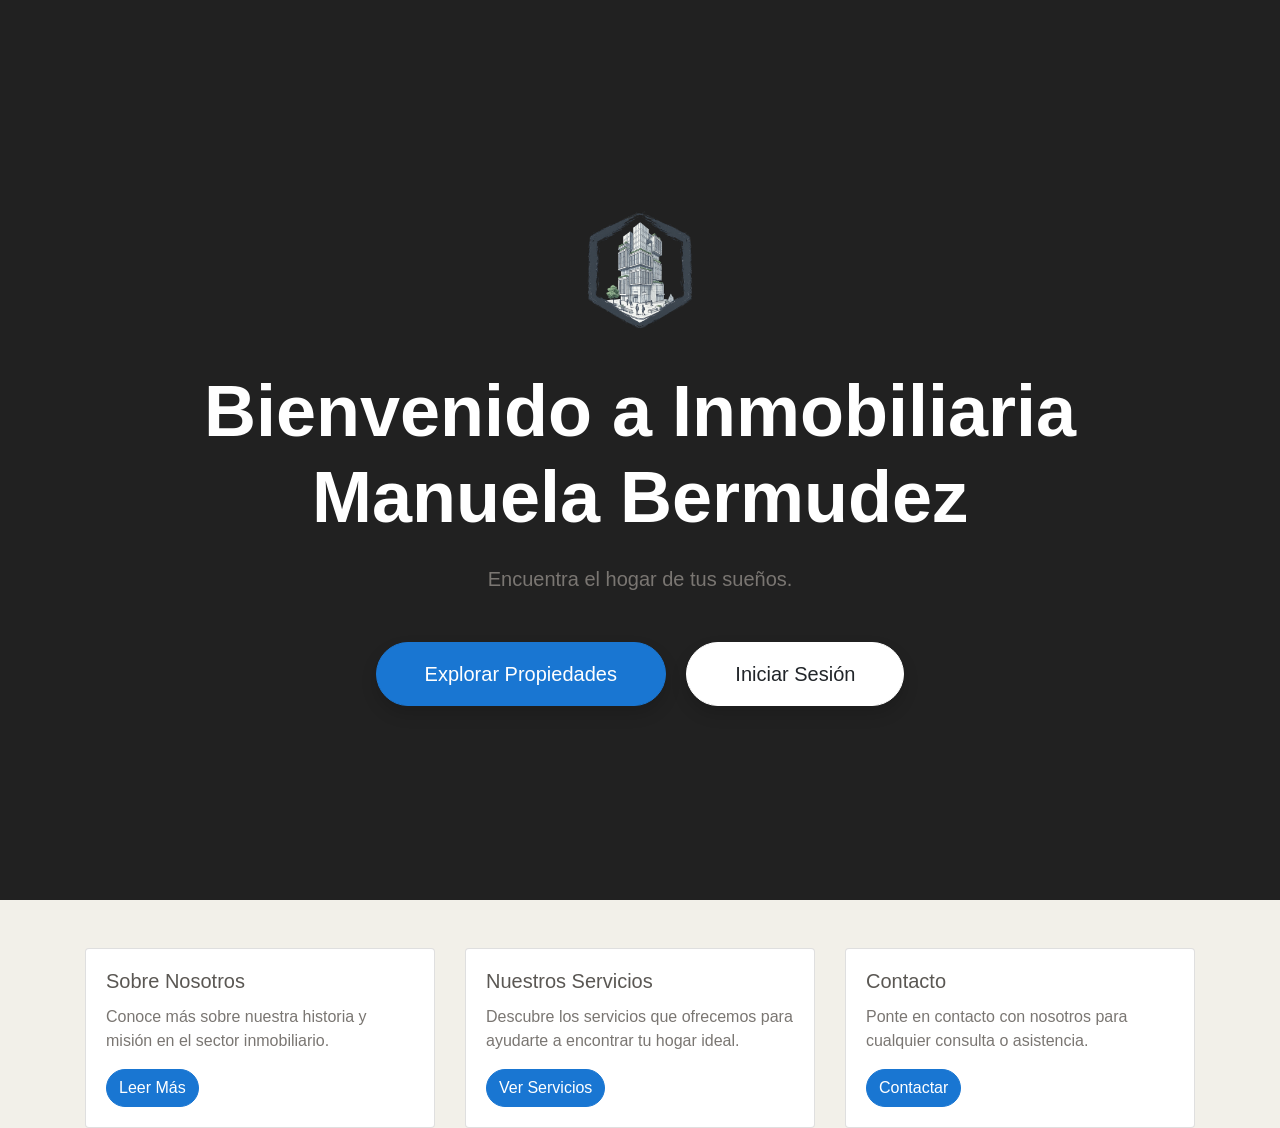
<file: index.html>
<!DOCTYPE html>     
<html lang="es">
<head>
    <meta charset="UTF-8">
    <meta name="viewport" content="width=device-width, initial-scale=1.0">
    <title>Bienvenido Inmobiliaria</title>
    <link rel="stylesheet" href="https://stackpath.bootstrapcdn.com/bootstrap/4.4.1/css/bootstrap.min.css">
    <link href="css/style.css" rel="stylesheet">
</head>
<body>
    <div id="welcome-screen" class="d-flex flex-column justify-content-center align-items-center vh-100 bg-dark text-white text-center">
        <div class="container">
            <img src="img/LOGOV2.png" alt="Inmobiliaria Manuela Logo" class="img-fluid mx-auto d-block mb-4" style="max-height: 150px; width: auto;">
            <h1 class="display-3 fw-bold mb-4">Bienvenido a Inmobiliaria Manuela Bermudez</h1>
            <p class="lead mb-5">Encuentra el hogar de tus sueños.</p>
            <button class="btn btn-primary btn-lg px-5 py-3 shadow" onclick="window.location.href='home.html'">
                Explorar Propiedades
            </button>
            <button class="btn btn-light btn-lg px-5 py-3 shadow ml-3" onclick="window.location.href='profiles.html'">
                Iniciar Sesión
            </button>
        </div>
    </div>

    <div class="container mt-5">
        <div class="row">
            <div class="col-md-4">
                <div class="card">
                    <div class="card-body">
                        <h5 class="card-title">Sobre Nosotros</h5>
                        <p class="card-text">Conoce más sobre nuestra historia y misión en el sector inmobiliario.</p>
                         <a href="about.html" class="btn btn-primary">Leer Más</a> 
                    </div>
                </div>
            </div>
            <div class="col-md-4">
                <div class="card">
                    <div class="card-body">
                        <h5 class="card-title">Nuestros Servicios</h5>
                        <p class="card-text">Descubre los servicios que ofrecemos para ayudarte a encontrar tu hogar ideal.</p>
                         <a href="service.html" class="btn btn-primary">Ver Servicios</a> 
                    </div>
                </div>
            </div>
            <div class="col-md-4">
                <div class="card">
                    <div class="card-body">
                        <h5 class="card-title">Contacto</h5>
                        <p class="card-text">Ponte en contacto con nosotros para cualquier consulta o asistencia.</p>
                         <a href="contact.html" class="btn btn-primary">Contactar</a> 
                    </div>
                </div>
            </div>
        </div>
    </div>

<script src="js/main.js"></script>
</body>
</html>
</file>
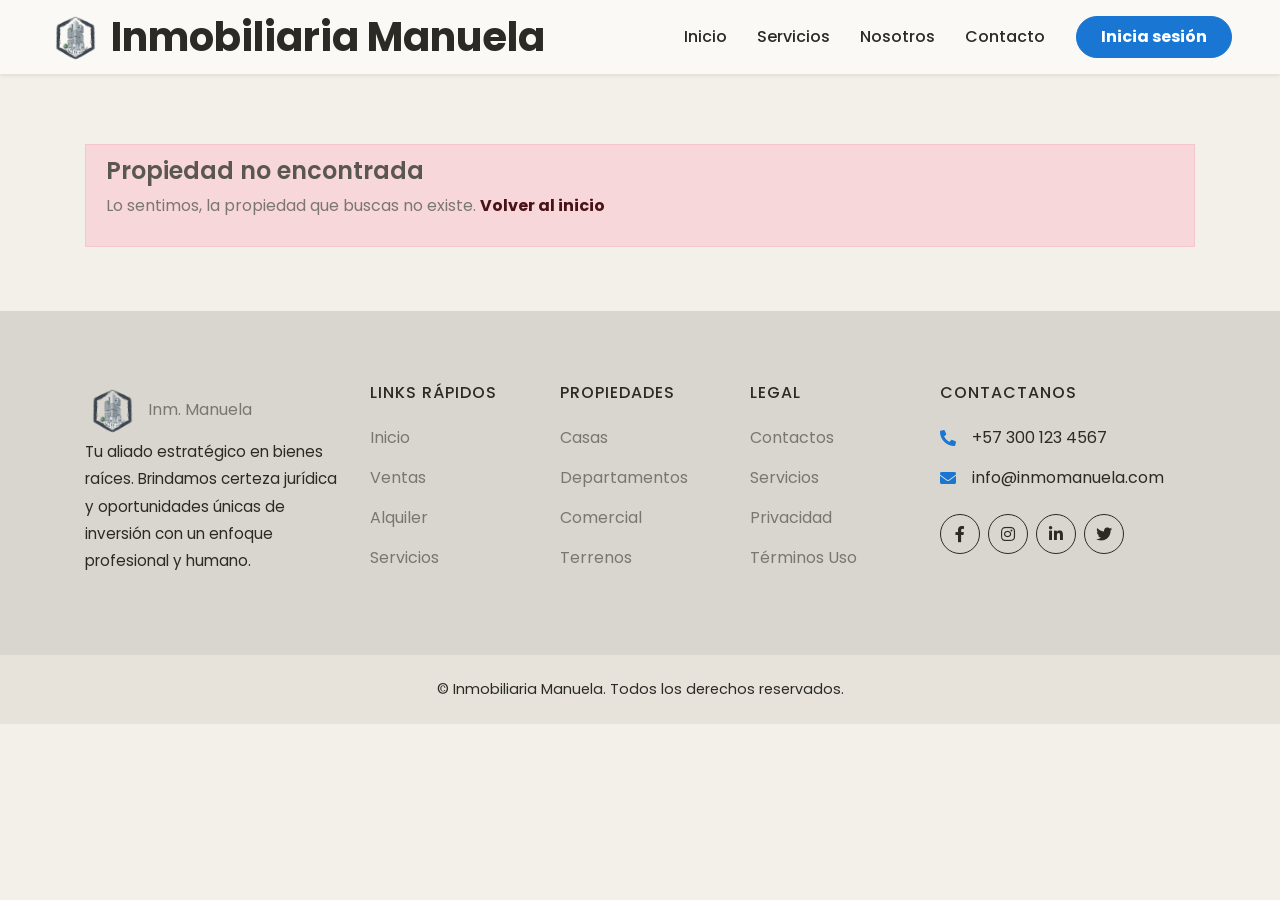
<file: property-details.html>
<!DOCTYPE html>
<html lang="es">

<head>
    <meta charset="utf-8">
    <title>Detalles de Propiedad - Inmobiliaria Manuela</title>
    <meta content="width=device-width, initial-scale=1.0" name="viewport">
    <!-- Font Awesome -->
    <link href="https://cdnjs.cloudflare.com/ajax/libs/font-awesome/5.10.0/css/all.min.css" rel="stylesheet">
    <!-- Google Fonts -->
    <link href="https://fonts.googleapis.com/css2?family=Poppins:wght@300;400;500;600;700&display=swap" rel="stylesheet"> 
    <!-- Bootstrap -->
    <link href="css/style.css" rel="stylesheet">
</head>

<body data-spy="scroll" data-target=".navbar" data-offset="51">
    <!-- Navbar Fija -->
    <nav class="navbar navbar-expand-lg bg-white navbar-light shadow-sm fixed-top py-3 py-lg-0 px-3 px-lg-5 transition-navbar">
        <a href="home.html" class="navbar-brand d-flex align-items-center">
            <img src="img/LOGOV2.png" alt="Inmobiliaria Manuela Logo" style="max-height: 55px;" class="mr-2">
            <h1 class="m-0 text-primary font-weight-bold">Inmobiliaria Manuela</h1>
        </a>
        <button type="button" class="navbar-toggler" data-toggle="collapse" data-target="#navbarCollapse">
            <span class="navbar-toggler-icon"></span>
        </button>
        <div class="collapse navbar-collapse justify-content-between" id="navbarCollapse">
            <div class="navbar-nav ml-auto py-0">
                <a href="home.html" class="nav-item nav-link animated-link">Inicio</a>
                <a href="service.html" class="nav-item nav-link animated-link">Servicios</a>
                <a href="about.html" class="nav-item nav-link animated-link">Nosotros</a>
                <a href="contact.html" class="nav-item nav-link animated-link">Contacto</a>
            </div>
            <a href="login.html" class="btn btn-primary btn-cta rounded-pill py-2 px-4 d-none d-lg-block ml-3 font-weight-bold text-white smooth-scroll">Inicia sesión</a>
        </div>
    </nav>

    <!-- Contenido Principal -->
    <div class="container-fluid pt-5 mt-5">
        <div class="container py-5">
            <div id="property-container">
                <!-- Los detalles se cargarán aquí con JavaScript -->
            </div>
        </div>
    </div>

     <!-- Footer empieza -->
    <footer class="real-estate-footer pt-5" id="contacto">
        <div class="container pt-4 pb-3">
            <div class="row">
                <!-- COLUMNA 1: Logo y Descripción -->
                <div class="col-lg-3 col-md-6 mb-5 pe-lg-4">
                    <img src="img/LOGOV2.png" alt="Inmobiliaria Manuela Logo" style="max-height: 55px;" class="mr-2"></i>Inm. Manuela</h3>
                    <p class="text-white-50" style="line-height: 1.8; font-size: 0.95rem;">Tu aliado estratégico en bienes raíces. Brindamos certeza jurídica y oportunidades únicas de inversión con un enfoque profesional y humano.</p>
                </div>
                
                <!-- COLUMNA 2: Rápido Links -->
                <div class="col-lg-2 col-md-6 mb-5">
                    <h5 class="text-white text-uppercase mb-4" style="letter-spacing: 1px; font-weight: 600; font-size: 1rem;">Links Rápidos</h5>
                    <div class="d-flex flex-column justify-content-start footer-links list-unstyled">
                        <a class="text-white-50 mb-3" href="#inicio">Inicio</a>
                        <a class="text-white-50 mb-3" href="#destacadas">Ventas</a>
                        <a class="text-white-50 mb-3" href="#destacadas">Alquiler</a>
                        <a class="text-white-50 mb-3" href="#servicios">Servicios</a>
                    </div>
                </div>
                
                <!-- COLUMNA 3: Propiedad types -->
                <div class="col-lg-2 col-md-6 mb-5">
                    <h5 class="text-white text-uppercase mb-4" style="letter-spacing: 1px; font-weight: 600; font-size: 1rem;">Propiedades</h5>
                    <div class="d-flex flex-column justify-content-start footer-links list-unstyled">
                        <a class="text-white-50 mb-3" href="#">Casas</a>
                        <a class="text-white-50 mb-3" href="#">Departamentos</a>
                        <a class="text-white-50 mb-3" href="#">Comercial</a>
                        <a class="text-white-50" href="#">Terrenos</a>
                    </div>
                </div>
                
                <!-- COLUMNA 4: Legal -->
                <div class="col-lg-2 col-md-6 mb-5">
                    <h5 class="text-white text-uppercase mb-4" style="letter-spacing: 1px; font-weight: 600; font-size: 1rem;">Legal</h5>
                    <div class="d-flex flex-column justify-content-start footer-links list-unstyled">
                        <a class="text-white-50 mb-3" href="#contacto">Contactos</a>
                        <a class="text-white-50 mb-3" href="#servicios">Servicios</a>
                        <a class="text-white-50 mb-3" href="#">Privacidad</a>
                        <a class="text-white-50" href="#">Términos Uso</a>
                    </div>
                </div>
                
                <!-- COLUMNA 5 y 6: Contacto -->
                <div class="col-lg-3 col-md-6 mb-5">
                    <h5 class="text-white text-uppercase mb-4" style="letter-spacing: 1px; font-weight: 600; font-size: 1rem;">Contactanos</h5>
                    <p class="text-white-50 mb-3 d-flex align-items-center">
                        <i class="fa fa-phone-alt text-primary mr-3"></i>
                        +57 300 123 4567
                    </p>
                    <p class="text-white-50 mb-4 d-flex align-items-center">
                        <i class="fa fa-envelope text-primary mr-3"></i>
                        info@inmomanuela.com
                    </p>
                    
                   
                    <div class="d-flex w-100 footer-social">
                        <a class="btn btn-outline-light btn-social mr-2" href="#"><i class="fab fa-facebook-f"></i></a>
                        <a class="btn btn-outline-light btn-social mr-2" href="#"><i class="fab fa-instagram"></i></a>
                        <a class="btn btn-outline-light btn-social mr-2" href="#"><i class="fab fa-linkedin-in"></i></a>
                        <a class="btn btn-outline-light btn-social" href="#"><i class="fab fa-twitter"></i></a>
                    </div>
                </div>
            </div>
        </div>
        
        <!-- PARTE INFERIOR -->
        <div class="container-fluid" style="background-color: #111111;">
            <div class="row pt-4 pb-4">
                <div class="col-12 text-center">
                    <p class="m-0 text-white-50" style="font-size: 0.9rem;">&copy; <span class="text-white">Inmobiliaria Manuela</span>. Todos los derechos reservados.</p>
                </div>
            </div>
        </div>
    </footer>
    <!-- Footer termina -->

    <!-- Back to Top -->
    <a href="#" class="btn btn-lg btn-primary btn-lg-square back-to-top"><i class="fa fa-angle-double-up"></i></a>

    <!-- Base de datos de propiedades -->
    <script>
        const properties = [
            {
                id: 1,
                title: "Apartamento Lujo El Poblado",
                location: "El Poblado",
                type: "Casa",
                status: "En Venta",
                price: 950000000 ,
                currency: "COP",
                image: "img/destination-1.png",
                bedrooms: 3,
                bathrooms: 3,
                garage: 2,
                area: 300,
                description: "Magnifico apartamento ubicado en el corazón del Poblado. Diseñado con los mejores acabados y materiales de calidad premium. Cuenta con vista panorámica a la ciudad.",
                features: [
                    { icon: "fa-bed", label: "Habitaciones", value: 3 },
                    { icon: "fa-bath", label: "Baños", value: 3 },
                    { icon: "fa-car", label: "Garajes", value: 2 },
                    { icon: "fa-ruler-combined", label: "Área", value: "300 m²" },
                    { icon: "fa-tree", label: "Terraza", value: "Sí" },
                    { icon: "fa-swimming-pool", label: "Piscina", value: "Privada" },
                    { icon: "fa-dumbbell", label: "Gimnasio", value: "Sí" },
                    { icon: "fa-shield-alt", label: "Seguridad 24/7", value: "Sí" }
                ],
                amenities: [
                    "Ascensor privado",
                    "Cocina integrada",
                    "Pisos en mármol",
                    "Balcón panorámico",
                    "Sistema de aire acondicionado",
                    "Alarma de seguridad"
                ]
            },
            {
                id: 2,
                title: "La Blanca Señorial",
                location: "Laureles",
                type: "Casa",
                status: "En Venta",
                price: 849900000 ,
                currency: "COP",
                image: "img/destination-2.png",
                bedrooms: 4,
                bathrooms: 3,
                garage: 2,
                area: 220,
                description: "Hermosa casa ubicada en Laureles con amplios espacios. Ideal para familia. Cuenta con zonas verdes amplias y patio trasero.",
                features: [
                    { icon: "fa-bed", label: "Habitaciones", value: 4 },
                    { icon: "fa-bath", label: "Baños", value: 3 },
                    { icon: "fa-car", label: "Garajes", value: 2 },
                    { icon: "fa-ruler-combined", label: "Área", value: "220 m²" },
                    { icon: "fa-tree", label: "Patio", value: "Grande" },
                    { icon: "fa-leaf", label: "Zona Verde", value: "80 m²" },
                    { icon: "fa-utensils", label: "Cocina-Comedor", value: "Integrada" },
                    { icon: "fa-shield-alt", label: "Vigilancia", value: "Privada" }
                ],
                amenities: [
                    "Patio trasero amplio",
                    "Zona de lavandería",
                    "Garaje cubierto",
                    "Jardín frontal",
                    "Teraza en azotea",
                    "Despensa"
                ]
            },
            {
                id: 3,
                title: "Ranchito De Girasoles",
                location: "Envigado",
                type: "Casa Finca",
                status: "En Venta",
                price: 799999999,
                currency: "COP",
                image: "img/destination-3.png",
                bedrooms: 2,
                bathrooms: 2,
                garage: 1,
                area: 90,
                description: "Apartamento moderno con excelente ubicación en Envigado. Perfecto para parejas o profesionales independientes.",
                features: [
                    { icon: "fa-bed", label: "Habitaciones", value: 2 },
                    { icon: "fa-bath", label: "Baños", value: 2 },
                    { icon: "fa-car", label: "Garaje", value: 1 },
                    { icon: "fa-ruler-combined", label: "Área", value: "100 m²" },
                    { icon: "fa-swimming-pool", label: "Zona De Jardin", value: "Muy Grande" },
                    { icon: "fa-shield-alt", label: "Vigilancia", value: "24/7" }
                ],
                amenities: [
                    "Balcón con vista",
                    "Sala-Comedor",
                    "Cocina moderna",
                    "Lavadora incorporada",
                    "Aire acondicionado",
                    "Zona de tendido"
                ]
            },
            {
                id: 4,
                title: "Apartamento Residencial",
                location: "Sabaneta",
                type: "Casa",
                status: "En Venta",
                price: 829999999,
                currency: "COP",
                image: "img/destination-4.png",
                bedrooms: 3,
                bathrooms: 2,
                garage: 1,
                area: 110,
                description: "Apartamento espacioso en zona residencial con todos los servicios incluidos. Cercano a colegios y centros comerciales.",
                features: [
                    { icon: "fa-bed", label: "Habitaciones", value: 3 },
                    { icon: "fa-bath", label: "Baños", value: 2 },
                    { icon: "fa-car", label: "Garaje", value: 1 },
                    { icon: "fa-ruler-combined", label: "Área", value: "110 m²" },
                    { icon: "fa-tree", label: "Balcón", value: "Sí" },
                    { icon: "fa-parking", label: "Parqueadero Visitante", value: "Sí" },
                    { icon: "fa-child", label: "Zona Infantil", value: "Sí" },
                    { icon: "fa-shield-alt", label: "Control de Acceso", value: "Sí" }
                ],
                amenities: [
                    "Cocina integral",
                    "Comedor independiente",
                    "Sala grande",
                    "Zona de lavado",
                    "Balcón amplio",
                    "Closet en cada cuarto"
                ]
            },
            {
                id: 5,
                title: "Casa Unifamiliar",
                location: "Bello",
                type: "Casa",
                status: "En Venta",
                price: 1199999999,
                currency: "COP",
                image: "img/destination-5.png",
                bedrooms: 3,
                bathrooms: 2,
                garage: 1,
                area: 120,
                description: "Casa compacta en barrio residencial seguro. Ideal para familias nuevas que buscan comodidad y seguridad.",
                features: [
                    { icon: "fa-bed", label: "Habitaciones", value: 4 },
                    { icon: "fa-bath", label: "Baños", value: 2 },
                    { icon: "fa-car", label: "Garaje", value: 1 },
                    { icon: "fa-ruler-combined", label: "Área", value: "120 m²" },
                    { icon: "fa-tree", label: "Patio Trasero", value: "Sí" },
                    { icon: "fa-leaf", label: "Jardín", value: "Frontal" },
                    { icon: "fa-utensils", label: "Cocina", value: "Grande" },
                    { icon: "fa-shield-alt", label: "Rejas de Seguridad", value: "Sí" }
                ],
                amenities: [
                    "Patio grande",
                    "Zona de lavandería",
                    "Garaje techado",
                    "Cocina amplia",
                    "Despensa",
                    "Acceso peatonal y vehicular"
                ]
            },
            {
                id: 6,
                title: "Casa Finca",
                location: "Rionegro",
                type: "Casa Finca",
                status: "En Venta",
                price: 899999990000,
                currency: "COP",
                image: "img/destination-6.png",
                bedrooms: 0,
                bathrooms: 0,
                garage: 0,
                area: 500,
                description: "Lote comercial ubicado en zona de alto tráfico. Perfecto para establecer tu negocio con gran visibilidad.",
                features: [
                    { icon: "fa-bed", label: "Habitaciones", value: 3 },
                    { icon: "fa-bath", label: "Baños", value: 2 },
                    { icon: "fa-ruler-combined", label: "Área", value: "500 m²" },
                    { icon: "fa-road", label: "Frente a Calle Principal", value: "Sí" },
                    { icon: "fa-parking", label: "Zona de Parqueo", value: "Disponible" },
                    { icon: "fa-building", label: "Zonificación", value: "Comercial" },
                    { icon: "fa-leaf", label: "Topografía", value: "Plana" }
                ],
                amenities: [
                    "Acceso fácil",
                    "Zona comercial consolidada",
                    "Público transitado",
                    "Servicios e instalaciones cercanas",
                    "Andén y vías pavimentadas"
                ]
            },
            {
                id: 7,
                title: "Acogedor Apartamento",
                location: "Itagüí",
                type: "Apartamento",
                status: "En Venta",
                price: 1800000000,
                currency: "COP",
                image: "img/itagui.png",
                bedrooms: 3,
                bathrooms: 2,
                garage: 2,
                area: 75,
                description: "Apartamento compacto y funcional en Itagüí. Perfecto para estudiantes o personas que trabajan en la zona.",
                features: [
                    { icon: "fa-bed", label: "Habitaciones", value: 3 },
                    { icon: "fa-bath", label: "Baños", value: 2 },
                    { icon: "fa-car", label: "Garaje", value: 1 },
                    { icon: "fa-ruler-combined", label: "Área", value: "125 m²" },
                    { icon: "fa-tree", label: "Balcón", value: "Sí" },
                    { icon: "fa-swimming-pool", label: "Piscina Común", value: "Sí" },
                    { icon: "fa-dumbbell", label: "Zona Social", value: "Sí" },
                    { icon: "fa-shield-alt", label: "Vigilancia", value: "Diurna" }
                ],
                amenities: [
                    "Cocina equipada",
                    "Sala-Comedor",
                    "Balcón",
                    "Zona de tendido",
                    "Ascensor",
                    "Área común"
                ]
            },
            {
                id: 8,
                title: "Amplia Casa Familiar",
                location: "La Estrella",
                type: "Casa",
                status: "En Venta",
                price: 999999999999,
                currency: "COP ",
                image: "img/estrella.png",
                bedrooms: 4,
                bathrooms: 2,
                garage: 2,
                area: 220,
                description: "Casa amplia y cómoda perfecta para familias numerosas. Todas las comodidades para una vida familiar plena.",
                features: [
                    { icon: "fa-bed", label: "Habitaciones", value: 4 },
                    { icon: "fa-bath", label: "Baños", value: 2 },
                    { icon: "fa-car", label: "Garajes", value: 2 },
                    { icon: "fa-ruler-combined", label: "Área", value: "220 m²" },
                    { icon: "fa-tree", label: "Patio Trasero", value: "Grande" },
                    { icon: "fa-leaf", label: "Zona Verde", value: "Amplia" },
                    { icon: "fa-utensils", label: "Cocina-Comedor", value: "Integrado" },
                    { icon: "fa-shield-alt", label: "Vigilancia Privada", value: "Sí" }
                ],
                amenities: [
                    "Patio con espacio para juego",
                    "Garaje techado",
                    "Área de servicio",
                    "Jardín frontal y trasero",
                    "Terraza",
                    "Despensa"
                ]
            },
            {
                id: 9,
                title: "Zona Campestre",
                location: "Copacabana",
                type: "Terreno",
                status: "En Venta",
                price: 17999999999999,
                currency: "COP ",
                image: "img/copacabana  (1).png",
                bedrooms: 0,
                bathrooms: 0,
                garage: 0,
                area: 400,
                description: "Lote campestre en zona tranquila. Ideal para desarrollos, cultivos o construcción de vivienda nueva.",
                features: [
                    { icon: "fa-bed", label: "Habitaciones", value: 5 },
                    { icon: "fa-bath", label: "Baños", value: 2 },
                    { icon: "fa-car", label: "Garajes", value: 2 },
                    { icon: "fa-ruler-combined", label: "Área", value: "400 m²" },
                    { icon: "fa-tree", label: "Tipo de Terreno", value: "Campestre" },
                    { icon: "fa-water", label: "Acceso a Agua", value: "Sí" },
                    { icon: "fa-swimming-pool", label: "Piscina Común", value: "Sí" },
                    { icon: "fa-road", label: "Acceso Vehicular", value: "Sí" },
                    { icon: "fa-leaf", label: "Topografía", value: "Semi-plana" },
                    { icon: "fa-sun", label: "Soleado", value: "Sí" }
                    
                    
                ],
                amenities: [
                    "Tranquilidad rural",
                    "Aire puro",
                    "Acceso fácil",
                    "Servicios municipales",
                    "Zona agroproductiva"
                ]
            }
        ];

        // Función para cargar la propiedad
        function loadProperty() {
            const urlParams = new URLSearchParams(window.location.search);
            const propertyId = parseInt(urlParams.get('id'));
            const property = properties.find(p => p.id === propertyId);

            if (!property) {
                document.getElementById('property-container').innerHTML = `
                    <div class="alert alert-danger" role="alert">
                        <h4 class="alert-heading">Propiedad no encontrada</h4>
                        <p>Lo sentimos, la propiedad que buscas no existe. <a href="index.html" class="alert-link">Volver al inicio</a></p>
                    </div>
                `;
                return;
            }

            const html = `
                <div class="row">
                    <div class="col-lg-8 mb-4">
                        <!-- Imagen Principal -->
                        <div class="mb-4">
                            <img src="${property.image}" alt="${property.title}" class="img-fluid rounded-lg shadow-lg" style="max-height: 500px; object-fit: cover; width: 100%;">
                        </div>

                        <!-- Información General -->
                        <div class="bg-white p-5 rounded-lg shadow-sm mb-4">
                            <div class="d-flex justify-content-between align-items-start mb-4">
                                <div>
                                    <h1 class="text-dark font-weight-bold mb-2">${property.title}</h1>
                                    <p class="text-muted mb-0"><i class="fa fa-map-marker-alt text-primary mr-2"></i>${property.location}</p>
                                </div>
                                <div class="text-right">
                                    <div class="badge badge-primary p-2 mb-2">${property.type}</div>
                                    <br>
                                    <div class="badge badge-${property.status === 'Venta' ? 'success' : 'info'} p-2">${property.status}</div>
                                </div>
                            </div>

                            <hr>

                            <div class="mb-4">
                                <h2 class="text-primary font-weight-bold mb-3">
                                    $${property.price.toLocaleString('es-CO')} <span class="small text-muted">${property.currency}</span>
                                </h2>
                            </div>

                            <h5 class="font-weight-bold mb-3">Descripción</h5>
                            <p class="text-muted lead">${property.description}</p>
                        </div>

                        <!-- Características -->
                        <div class="bg-white p-5 rounded-lg shadow-sm mb-4">
                            <h4 class="font-weight-bold mb-4">Características</h4>
                            <div class="row">
                                ${property.features.map(feature => `
                                    <div class="col-md-6 mb-3">
                                        <div class="d-flex align-items-center">
                                            <i class="fas ${feature.icon} text-primary fa-lg mr-3" style="min-width: 30px;"></i>
                                            <div>
                                                <p class="mb-0 text-muted small">${feature.label}</p>
                                                <strong class="text-dark">${feature.value}</strong>
                                            </div>
                                        </div>
                                    </div>
                                `).join('')}
                            </div>
                        </div>

                        <!-- Comodidades -->
                        <div class="bg-white p-5 rounded-lg shadow-sm">
                            <h4 class="font-weight-bold mb-4">Comodidades</h4>
                            <ul class="list-unstyled">
                                ${property.amenities.map(amenity => `
                                    <li class="mb-2">
                                        <i class="fas fa-check text-primary mr-2"></i>
                                        <span class="text-dark">${amenity}</span>
                                    </li>
                                `).join('')}
                            </ul>
                        </div>
                    </div>

                    <!-- Sidebar -->
                    <div class="col-lg-4">
                        <div class="bg-primary text-white p-4 rounded-lg shadow-sm mb-4">
                            <h5 class="font-weight-bold mb-4">¿Interesado en esta propiedad?</h5>
                            <form>
                                <div class="form-group">
                                    <input type="text" class="form-control" placeholder="Tu nombre" required>
                                </div>
                                <div class="form-group">
                                    <input type="email" class="form-control" placeholder="Tu correo" required>
                                </div>
                                <div class="form-group">
                                    <input type="tel" class="form-control" placeholder="Tu teléfono" required>
                                </div>
                                <div class="form-group">
                                    <textarea class="form-control" rows="4" placeholder="Tu mensaje" required></textarea>
                                </div>
                                <button type="submit" class="btn btn-light btn-block font-weight-bold">Enviar Consulta</button>
                            </form>
                        </div>

                        <div class="bg-white p-4 rounded-lg shadow-sm mb-4">
                            <h5 class="font-weight-bold mb-3 text-dark">Información de Contacto</h5>
                            <div class="mb-3">
                                <p class="mb-1 text-muted"><small>Teléfono</small></p>
                                <p class="text-dark font-weight-bold">+57 (4) XXX-XXXX</p>
                            </div>
                            <div class="mb-3">
                                <p class="mb-1 text-muted"><small>Correo</small></p>
                                <p class="text-dark font-weight-bold">info@manuela.com</p>
                            </div>
                            <div>
                                <p class="mb-1 text-muted"><small>Ubicación</small></p>
                                <p class="text-dark font-weight-bold">Medellín, Colombia</p>
                            </div>
                        </div>

                        <div class="bg-light p-4 rounded-lg">
                            <h5 class="font-weight-bold mb-3 text-dark">Compartir</h5>
                            <div class="d-flex gap-2">
                                <a href="#" class="btn btn-sm btn-primary rounded-circle d-inline-flex align-items-center justify-content-center" style="width: 40px; height: 40px;"><i class="fab fa-facebook-f"></i></a>
                                <a href="#" class="btn btn-sm btn-info rounded-circle d-inline-flex align-items-center justify-content-center" style="width: 40px; height: 40px;"><i class="fab fa-twitter"></i></a>
                                <a href="#" class="btn btn-sm btn-danger rounded-circle d-inline-flex align-items-center justify-content-center" style="width: 40px; height: 40px;"><i class="fab fa-whatsapp"></i></a>
                                <a href="#" class="btn btn-sm btn-secondary rounded-circle d-inline-flex align-items-center justify-content-center" style="width: 40px; height: 40px;"><i class="fab fa-linkedin-in"></i></a>
                            </div>
                        </div>
                    </div>
                </div>
            `;

            document.getElementById('property-container').innerHTML = html;
        }

        // Cargar la propiedad cuando se carga la página
        document.addEventListener('DOMContentLoaded', loadProperty);
    </script>

    <!-- jQuery -->
    <script src="https://code.jquery.com/jquery-3.4.1.min.js"></script>
    <!-- Bootstrap JS -->
    <script src="https://stackpath.bootstrapcdn.com/bootstrap/4.4.1/js/bootstrap.bundle.min.js"></script>
</body>

</html>
</file>
<file: css/style.css>
/******* Bootstrap Theming ********/
/*!
 * Bootstrap v4.5.3 (https://getbootstrap.com/)
 * Copyright 2011-2020 The Bootstrap Authors
 * Copyright 2011-2020 Twitter, Inc.
 * Licensed under MIT (https://github.com/twbs/bootstrap/blob/main/LICENSE)
 */
:root {
  --blue: #007bff;
  --indigo: #6610f2;
  --purple: #6f42c1;
  --pink: #e83e8c;
  --red: #dc3545;
  --orange: #fd7e14;
  --yellow: #ffc107;
  --green: #28a745;
  --teal: #20c997;
  --cyan: #17a2b8;
  --white: #fff;
  --gray: #6c757d;
  --gray-dark: #343a40;
  --primary: #007bff;
  --secondary: #f4faec;
  --success: #28a745;
  --info: #17a2b8;
  --warning: #ffc107;
  --danger: #dc3545;
  --light: #FFFFFF;
  --dark: #212121;
  --breakpoint-xs: 0;
  --breakpoint-sm: 576px;
  --breakpoint-md: 768px;
  --breakpoint-lg: 992px;
  --breakpoint-xl: 1200px;
  --font-family-sans-serif: "Poppins", sans-serif;
  --font-family-monospace: SFMono-Regular, Menlo, Monaco, Consolas, "Liberation Mono", "Courier New", monospace;
}

*,
*::before,
*::after {
  box-sizing: border-box;
}

html {
  font-family: sans-serif;
  line-height: 1.15;
  -webkit-text-size-adjust: 100%;
  -webkit-tap-highlight-color: rgba(0, 0, 0, 0);
}

article, aside, figcaption, figure, footer, header, hgroup, main, nav, section {
  display: block;
}

body {
  margin: 0;
  font-family: "Poppins", sans-serif;
  font-size: 1rem;
  font-weight: 400;
  line-height: 1.5;
  color: #656565;
  text-align: left;
  background-color: #F3F3F3;
}

[tabindex="-1"]:focus:not(:focus-visible) {
  outline: 0 !important;
}

hr {
  box-sizing: content-box;
  height: 0;
  overflow: visible;
}

h1, h2, h3, h4, h5, h6 {
  margin-top: 0;
  margin-bottom: 0.5rem;
}

p {
  margin-top: 0;
  margin-bottom: 1rem;
}

abbr[title],
abbr[data-original-title] {
  text-decoration: underline;
  text-decoration: underline dotted;
  cursor: help;
  border-bottom: 0;
  text-decoration-skip-ink: none;
}

address {
  margin-bottom: 1rem;
  font-style: normal;
  line-height: inherit;
}

ol,
ul,
dl {
  margin-top: 0;
  margin-bottom: 1rem;
}

ol ol,
ul ul,
ol ul,
ul ol {
  margin-bottom: 0;
}

dt {
  font-weight: 700;
}

dd {
  margin-bottom: .5rem;
  margin-left: 0;
}

blockquote {
  margin: 0 0 1rem;
}

b,
strong {
  font-weight: bolder;
}

small {
  font-size: 80%;
}

sub,
sup {
  position: relative;
  font-size: 75%;
  line-height: 0;
  vertical-align: baseline;
}

sub {
  bottom: -.25em;
}

sup {
  top: -.5em;
}

a {
  color: #007bff;
  text-decoration: none;
  background-color: transparent;
}

a:hover {
  color: #0056b3;
  text-decoration: underline;
}

a:not([href]):not([class]) {
  color: inherit;
  text-decoration: none;
}

a:not([href]):not([class]):hover {
  color: inherit;
  text-decoration: none;
}

pre,
code,
kbd,
samp {
  font-family: SFMono-Regular, Menlo, Monaco, Consolas, "Liberation Mono", "Courier New", monospace;
  font-size: 1em;
}

pre {
  margin-top: 0;
  margin-bottom: 1rem;
  overflow: auto;
  -ms-overflow-style: scrollbar;
}

figure {
  margin: 0 0 1rem;
}

img {
  vertical-align: middle;
  border-style: none;
}

svg {
  overflow: hidden;
  vertical-align: middle;
}

table {
  border-collapse: collapse;
}

caption {
  padding-top: 0.75rem;
  padding-bottom: 0.75rem;
  color: #6c757d;
  text-align: left;
  caption-side: bottom;
}

th {
  text-align: inherit;
  text-align: -webkit-match-parent;
}

label {
  display: inline-block;
  margin-bottom: 0.5rem;
}

button {
  border-radius: 0;
}

button:focus {
  outline: 1px dotted;
  outline: 5px auto -webkit-focus-ring-color;
}

input,
button,
select,
optgroup,
textarea {
  margin: 0;
  font-family: inherit;
  font-size: inherit;
  line-height: inherit;
}

button,
input {
  overflow: visible;
}

button,
select {
  text-transform: none;
}

[role="button"] {
  cursor: pointer;
}

select {
  word-wrap: normal;
}

button,
[type="button"],
[type="reset"],
[type="submit"] {
  -webkit-appearance: button;
}

button:not(:disabled),
[type="button"]:not(:disabled),
[type="reset"]:not(:disabled),
[type="submit"]:not(:disabled) {
  cursor: pointer;
}

button::-moz-focus-inner,
[type="button"]::-moz-focus-inner,
[type="reset"]::-moz-focus-inner,
[type="submit"]::-moz-focus-inner {
  padding: 0;
  border-style: none;
}

input[type="radio"],
input[type="checkbox"] {
  box-sizing: border-box;
  padding: 0;
}

textarea {
  overflow: auto;
  resize: vertical;
}

fieldset {
  min-width: 0;
  padding: 0;
  margin: 0;
  border: 0;
}

legend {
  display: block;
  width: 100%;
  max-width: 100%;
  padding: 0;
  margin-bottom: .5rem;
  font-size: 1.5rem;
  line-height: inherit;
  color: inherit;
  white-space: normal;
}

@media (max-width: 1200px) {
  legend {
    font-size: calc(1.275rem + 0.3vw) ;
  }
}

progress {
  vertical-align: baseline;
}

[type="number"]::-webkit-inner-spin-button,
[type="number"]::-webkit-outer-spin-button {
  height: auto;
}

[type="search"] {
  outline-offset: -2px;
  -webkit-appearance: none;
}

[type="search"]::-webkit-search-decoration {
  -webkit-appearance: none;
}

::-webkit-file-upload-button {
  font: inherit;
  -webkit-appearance: button;
}

output {
  display: inline-block;
}

summary {
  display: list-item;
  cursor: pointer;
}

template {
  display: none;
}

[hidden] {
  display: none !important;
}

h1, h2, h3, h4, h5, h6,
.h1, .h2, .h3, .h4, .h5, .h6 {
  margin-bottom: 0.5rem;
  font-weight: 500;
  line-height: 1.2;
  color: #212121;
}

h1, .h1 {
  font-size: 2.5rem;
}

@media (max-width: 1200px) {
  h1, .h1 {
    font-size: calc(1.375rem + 1.5vw) ;
  }
}

h2, .h2 {
  font-size: 2rem;
}

@media (max-width: 1200px) {
  h2, .h2 {
    font-size: calc(1.325rem + 0.9vw) ;
  }
}

h3, .h3 {
  font-size: 1.75rem;
}

@media (max-width: 1200px) {
  h3, .h3 {
    font-size: calc(1.3rem + 0.6vw) ;
  }
}

h4, .h4 {
  font-size: 1.5rem;
}

@media (max-width: 1200px) {
  h4, .h4 {
    font-size: calc(1.275rem + 0.3vw) ;
  }
}

h5, .h5 {
  font-size: 1.25rem;
}

h6, .h6 {
  font-size: 1rem;
}

.lead {
  font-size: 1.25rem;
  font-weight: 300;
}

.display-1 {
  font-size: 6rem;
  font-weight: 300;
  line-height: 1.2;
}

@media (max-width: 1200px) {
  .display-1 {
    font-size: calc(1.725rem + 5.7vw) ;
  }
}

.display-2 {
  font-size: 5.5rem;
  font-weight: 300;
  line-height: 1.2;
}

@media (max-width: 1200px) {
  .display-2 {
    font-size: calc(1.675rem + 5.1vw) ;
  }
}

.display-3 {
  font-size: 4.5rem;
  font-weight: 300;
  line-height: 1.2;
}

@media (max-width: 1200px) {
  .display-3 {
    font-size: calc(1.575rem + 3.9vw) ;
  }
}

.display-4 {
  font-size: 3.5rem;
  font-weight: 300;
  line-height: 1.2;
}

@media (max-width: 1200px) {
  .display-4 {
    font-size: calc(1.475rem + 2.7vw) ;
  }
}

hr {
  margin-top: 1rem;
  margin-bottom: 1rem;
  border: 0;
  border-top: 1px solid rgba(0, 0, 0, 0.1);
}

small,
.small {
  font-size: 80%;
  font-weight: 400;
}

mark,
.mark {
  padding: 0.2em;
  background-color: #fcf8e3;
}

.list-unstyled {
  padding-left: 0;
  list-style: none;
}

.list-inline {
  padding-left: 0;
  list-style: none;
}

.list-inline-item {
  display: inline-block;
}

.list-inline-item:not(:last-child) {
  margin-right: 0.5rem;
}

.initialism {
  font-size: 90%;
  text-transform: uppercase;
}

.blockquote {
  margin-bottom: 1rem;
  font-size: 1.25rem;
}

.blockquote-footer {
  display: block;
  font-size: 80%;
  color: #6c757d;
}

.blockquote-footer::before {
  content: "\2014\00A0";
}

.img-fluid {
  max-width: 100%;
  height: auto;
}

.img-thumbnail {
  padding: 0.25rem;
  background-color: #F3F3F3;
  border: 1px solid #dee2e6;
  max-width: 100%;
  height: auto;
}

.figure {
  display: inline-block;
}

.figure-img {
  margin-bottom: 0.5rem;
  line-height: 1;
}

.figure-caption {
  font-size: 90%;
  color: #6c757d;
}

code {
  font-size: 87.5%;
  color: #e83e8c;
  word-wrap: break-word;
}

a > code {
  color: inherit;
}

kbd {
  padding: 0.2rem 0.4rem;
  font-size: 87.5%;
  color: #fff;
  background-color: #212529;
}

kbd kbd {
  padding: 0;
  font-size: 100%;
  font-weight: 700;
}

pre {
  display: block;
  font-size: 87.5%;
  color: #212529;
}

pre code {
  font-size: inherit;
  color: inherit;
  word-break: normal;
}

.pre-scrollable {
  max-height: 340px;
  overflow-y: scroll;
}

.container,
.container-fluid,
.container-sm,
.container-md,
.container-lg,
.container-xl {
  width: 100%;
  padding-right: 15px;
  padding-left: 15px;
  margin-right: auto;
  margin-left: auto;
}

@media (min-width: 576px) {
  .container, .container-sm {
    max-width: 540px;
  }
}

@media (min-width: 768px) {
  .container, .container-sm, .container-md {
    max-width: 720px;
  }
}

@media (min-width: 992px) {
  .container, .container-sm, .container-md, .container-lg {
    max-width: 960px;
  }
}

@media (min-width: 1200px) {
  .container, .container-sm, .container-md, .container-lg, .container-xl {
    max-width: 1140px;
  }
}

.row {
  display: flex;
  flex-wrap: wrap;
  margin-right: -15px;
  margin-left: -15px;
}

.no-gutters {
  margin-right: 0;
  margin-left: 0;
}

.no-gutters > .col,
.no-gutters > [class*="col-"] {
  padding-right: 0;
  padding-left: 0;
}

.col-1, .col-2, .col-3, .col-4, .col-5, .col-6, .col-7, .col-8, .col-9, .col-10, .col-11, .col-12, .col,
.col-auto, .col-sm-1, .col-sm-2, .col-sm-3, .col-sm-4, .col-sm-5, .col-sm-6, .col-sm-7, .col-sm-8, .col-sm-9, .col-sm-10, .col-sm-11, .col-sm-12, .col-sm,
.col-sm-auto, .col-md-1, .col-md-2, .col-md-3, .col-md-4, .col-md-5, .col-md-6, .col-md-7, .col-md-8, .col-md-9, .col-md-10, .col-md-11, .col-md-12, .col-md,
.col-md-auto, .col-lg-1, .col-lg-2, .col-lg-3, .col-lg-4, .col-lg-5, .col-lg-6, .col-lg-7, .col-lg-8, .col-lg-9, .col-lg-10, .col-lg-11, .col-lg-12, .col-lg,
.col-lg-auto, .col-xl-1, .col-xl-2, .col-xl-3, .col-xl-4, .col-xl-5, .col-xl-6, .col-xl-7, .col-xl-8, .col-xl-9, .col-xl-10, .col-xl-11, .col-xl-12, .col-xl,
.col-xl-auto {
  position: relative;
  width: 100%;
  padding-right: 15px;
  padding-left: 15px;
}

.col {
  flex-basis: 0;
  flex-grow: 1;
  max-width: 100%;
}

.row-cols-1 > * {
  flex: 0 0 100%;
  max-width: 100%;
}

.row-cols-2 > * {
  flex: 0 0 50%;
  max-width: 50%;
}

.row-cols-3 > * {
  flex: 0 0 33.33333%;
  max-width: 33.33333%;
}

.row-cols-4 > * {
  flex: 0 0 25%;
  max-width: 25%;
}

.row-cols-5 > * {
  flex: 0 0 20%;
  max-width: 20%;
}

.row-cols-6 > * {
  flex: 0 0 16.66667%;
  max-width: 16.66667%;
}

.col-auto {
  flex: 0 0 auto;
  width: auto;
  max-width: 100%;
}

.col-1 {
  flex: 0 0 8.33333%;
  max-width: 8.33333%;
}

.col-2 {
  flex: 0 0 16.66667%;
  max-width: 16.66667%;
}

.col-3 {
  flex: 0 0 25%;
  max-width: 25%;
}

.col-4 {
  flex: 0 0 33.33333%;
  max-width: 33.33333%;
}

.col-5 {
  flex: 0 0 41.66667%;
  max-width: 41.66667%;
}

.col-6 {
  flex: 0 0 50%;
  max-width: 50%;
}

.col-7 {
  flex: 0 0 58.33333%;
  max-width: 58.33333%;
}

.col-8 {
  flex: 0 0 66.66667%;
  max-width: 66.66667%;
}

.col-9 {
  flex: 0 0 75%;
  max-width: 75%;
}

.col-10 {
  flex: 0 0 83.33333%;
  max-width: 83.33333%;
}

.col-11 {
  flex: 0 0 91.66667%;
  max-width: 91.66667%;
}

.col-12 {
  flex: 0 0 100%;
  max-width: 100%;
}

.order-first {
  order: -1;
}

.order-last {
  order: 13;
}

.order-0 {
  order: 0;
}

.order-1 {
  order: 1;
}

.order-2 {
  order: 2;
}

.order-3 {
  order: 3;
}

.order-4 {
  order: 4;
}

.order-5 {
  order: 5;
}

.order-6 {
  order: 6;
}

.order-7 {
  order: 7;
}

.order-8 {
  order: 8;
}

.order-9 {
  order: 9;
}

.order-10 {
  order: 10;
}

.order-11 {
  order: 11;
}

.order-12 {
  order: 12;
}

.offset-1 {
  margin-left: 8.33333%;
}

.offset-2 {
  margin-left: 16.66667%;
}

.offset-3 {
  margin-left: 25%;
}

.offset-4 {
  margin-left: 33.33333%;
}

.offset-5 {
  margin-left: 41.66667%;
}

.offset-6 {
  margin-left: 50%;
}

.offset-7 {
  margin-left: 58.33333%;
}

.offset-8 {
  margin-left: 66.66667%;
}

.offset-9 {
  margin-left: 75%;
}

.offset-10 {
  margin-left: 83.33333%;
}

.offset-11 {
  margin-left: 91.66667%;
}

@media (min-width: 576px) {
  .col-sm {
    flex-basis: 0;
    flex-grow: 1;
    max-width: 100%;
  }
  .row-cols-sm-1 > * {
    flex: 0 0 100%;
    max-width: 100%;
  }
  .row-cols-sm-2 > * {
    flex: 0 0 50%;
    max-width: 50%;
  }
  .row-cols-sm-3 > * {
    flex: 0 0 33.33333%;
    max-width: 33.33333%;
  }
  .row-cols-sm-4 > * {
    flex: 0 0 25%;
    max-width: 25%;
  }
  .row-cols-sm-5 > * {
    flex: 0 0 20%;
    max-width: 20%;
  }
  .row-cols-sm-6 > * {
    flex: 0 0 16.66667%;
    max-width: 16.66667%;
  }
  .col-sm-auto {
    flex: 0 0 auto;
    width: auto;
    max-width: 100%;
  }
  .col-sm-1 {
    flex: 0 0 8.33333%;
    max-width: 8.33333%;
  }
  .col-sm-2 {
    flex: 0 0 16.66667%;
    max-width: 16.66667%;
  }
  .col-sm-3 {
    flex: 0 0 25%;
    max-width: 25%;
  }
  .col-sm-4 {
    flex: 0 0 33.33333%;
    max-width: 33.33333%;
  }
  .col-sm-5 {
    flex: 0 0 41.66667%;
    max-width: 41.66667%;
  }
  .col-sm-6 {
    flex: 0 0 50%;
    max-width: 50%;
  }
  .col-sm-7 {
    flex: 0 0 58.33333%;
    max-width: 58.33333%;
  }
  .col-sm-8 {
    flex: 0 0 66.66667%;
    max-width: 66.66667%;
  }
  .col-sm-9 {
    flex: 0 0 75%;
    max-width: 75%;
  }
  .col-sm-10 {
    flex: 0 0 83.33333%;
    max-width: 83.33333%;
  }
  .col-sm-11 {
    flex: 0 0 91.66667%;
    max-width: 91.66667%;
  }
  .col-sm-12 {
    flex: 0 0 100%;
    max-width: 100%;
  }
  .order-sm-first {
    order: -1;
  }
  .order-sm-last {
    order: 13;
  }
  .order-sm-0 {
    order: 0;
  }
  .order-sm-1 {
    order: 1;
  }
  .order-sm-2 {
    order: 2;
  }
  .order-sm-3 {
    order: 3;
  }
  .order-sm-4 {
    order: 4;
  }
  .order-sm-5 {
    order: 5;
  }
  .order-sm-6 {
    order: 6;
  }
  .order-sm-7 {
    order: 7;
  }
  .order-sm-8 {
    order: 8;
  }
  .order-sm-9 {
    order: 9;
  }
  .order-sm-10 {
    order: 10;
  }
  .order-sm-11 {
    order: 11;
  }
  .order-sm-12 {
    order: 12;
  }
  .offset-sm-0 {
    margin-left: 0;
  }
  .offset-sm-1 {
    margin-left: 8.33333%;
  }
  .offset-sm-2 {
    margin-left: 16.66667%;
  }
  .offset-sm-3 {
    margin-left: 25%;
  }
  .offset-sm-4 {
    margin-left: 33.33333%;
  }
  .offset-sm-5 {
    margin-left: 41.66667%;
  }
  .offset-sm-6 {
    margin-left: 50%;
  }
  .offset-sm-7 {
    margin-left: 58.33333%;
  }
  .offset-sm-8 {
    margin-left: 66.66667%;
  }
  .offset-sm-9 {
    margin-left: 75%;
  }
  .offset-sm-10 {
    margin-left: 83.33333%;
  }
  .offset-sm-11 {
    margin-left: 91.66667%;
  }
}

@media (min-width: 768px) {
  .col-md {
    flex-basis: 0;
    flex-grow: 1;
    max-width: 100%;
  }
  .row-cols-md-1 > * {
    flex: 0 0 100%;
    max-width: 100%;
  }
  .row-cols-md-2 > * {
    flex: 0 0 50%;
    max-width: 50%;
  }
  .row-cols-md-3 > * {
    flex: 0 0 33.33333%;
    max-width: 33.33333%;
  }
  .row-cols-md-4 > * {
    flex: 0 0 25%;
    max-width: 25%;
  }
  .row-cols-md-5 > * {
    flex: 0 0 20%;
    max-width: 20%;
  }
  .row-cols-md-6 > * {
    flex: 0 0 16.66667%;
    max-width: 16.66667%;
  }
  .col-md-auto {
    flex: 0 0 auto;
    width: auto;
    max-width: 100%;
  }
  .col-md-1 {
    flex: 0 0 8.33333%;
    max-width: 8.33333%;
  }
  .col-md-2 {
    flex: 0 0 16.66667%;
    max-width: 16.66667%;
  }
  .col-md-3 {
    flex: 0 0 25%;
    max-width: 25%;
  }
  .col-md-4 {
    flex: 0 0 33.33333%;
    max-width: 33.33333%;
  }
  .col-md-5 {
    flex: 0 0 41.66667%;
    max-width: 41.66667%;
  }
  .col-md-6 {
    flex: 0 0 50%;
    max-width: 50%;
  }
  .col-md-7 {
    flex: 0 0 58.33333%;
    max-width: 58.33333%;
  }
  .col-md-8 {
    flex: 0 0 66.66667%;
    max-width: 66.66667%;
  }
  .col-md-9 {
    flex: 0 0 75%;
    max-width: 75%;
  }
  .col-md-10 {
    flex: 0 0 83.33333%;
    max-width: 83.33333%;
  }
  .col-md-11 {
    flex: 0 0 91.66667%;
    max-width: 91.66667%;
  }
  .col-md-12 {
    flex: 0 0 100%;
    max-width: 100%;
  }
  .order-md-first {
    order: -1;
  }
  .order-md-last {
    order: 13;
  }
  .order-md-0 {
    order: 0;
  }
  .order-md-1 {
    order: 1;
  }
  .order-md-2 {
    order: 2;
  }
  .order-md-3 {
    order: 3;
  }
  .order-md-4 {
    order: 4;
  }
  .order-md-5 {
    order: 5;
  }
  .order-md-6 {
    order: 6;
  }
  .order-md-7 {
    order: 7;
  }
  .order-md-8 {
    order: 8;
  }
  .order-md-9 {
    order: 9;
  }
  .order-md-10 {
    order: 10;
  }
  .order-md-11 {
    order: 11;
  }
  .order-md-12 {
    order: 12;
  }
  .offset-md-0 {
    margin-left: 0;
  }
  .offset-md-1 {
    margin-left: 8.33333%;
  }
  .offset-md-2 {
    margin-left: 16.66667%;
  }
  .offset-md-3 {
    margin-left: 25%;
  }
  .offset-md-4 {
    margin-left: 33.33333%;
  }
  .offset-md-5 {
    margin-left: 41.66667%;
  }
  .offset-md-6 {
    margin-left: 50%;
  }
  .offset-md-7 {
    margin-left: 58.33333%;
  }
  .offset-md-8 {
    margin-left: 66.66667%;
  }
  .offset-md-9 {
    margin-left: 75%;
  }
  .offset-md-10 {
    margin-left: 83.33333%;
  }
  .offset-md-11 {
    margin-left: 91.66667%;
  }
}

@media (min-width: 992px) {
  .col-lg {
    flex-basis: 0;
    flex-grow: 1;
    max-width: 100%;
  }
  .row-cols-lg-1 > * {
    flex: 0 0 100%;
    max-width: 100%;
  }
  .row-cols-lg-2 > * {
    flex: 0 0 50%;
    max-width: 50%;
  }
  .row-cols-lg-3 > * {
    flex: 0 0 33.33333%;
    max-width: 33.33333%;
  }
  .row-cols-lg-4 > * {
    flex: 0 0 25%;
    max-width: 25%;
  }
  .row-cols-lg-5 > * {
    flex: 0 0 20%;
    max-width: 20%;
  }
  .row-cols-lg-6 > * {
    flex: 0 0 16.66667%;
    max-width: 16.66667%;
  }
  .col-lg-auto {
    flex: 0 0 auto;
    width: auto;
    max-width: 100%;
  }
  .col-lg-1 {
    flex: 0 0 8.33333%;
    max-width: 8.33333%;
  }
  .col-lg-2 {
    flex: 0 0 16.66667%;
    max-width: 16.66667%;
  }
  .col-lg-3 {
    flex: 0 0 25%;
    max-width: 25%;
  }
  .col-lg-4 {
    flex: 0 0 33.33333%;
    max-width: 33.33333%;
  }
  .col-lg-5 {
    flex: 0 0 41.66667%;
    max-width: 41.66667%;
  }
  .col-lg-6 {
    flex: 0 0 50%;
    max-width: 50%;
  }
  .col-lg-7 {
    flex: 0 0 58.33333%;
    max-width: 58.33333%;
  }
  .col-lg-8 {
    flex: 0 0 66.66667%;
    max-width: 66.66667%;
  }
  .col-lg-9 {
    flex: 0 0 75%;
    max-width: 75%;
  }
  .col-lg-10 {
    flex: 0 0 83.33333%;
    max-width: 83.33333%;
  }
  .col-lg-11 {
    flex: 0 0 91.66667%;
    max-width: 91.66667%;
  }
  .col-lg-12 {
    flex: 0 0 100%;
    max-width: 100%;
  }
  .order-lg-first {
    order: -1;
  }
  .order-lg-last {
    order: 13;
  }
  .order-lg-0 {
    order: 0;
  }
  .order-lg-1 {
    order: 1;
  }
  .order-lg-2 {
    order: 2;
  }
  .order-lg-3 {
    order: 3;
  }
  .order-lg-4 {
    order: 4;
  }
  .order-lg-5 {
    order: 5;
  }
  .order-lg-6 {
    order: 6;
  }
  .order-lg-7 {
    order: 7;
  }
  .order-lg-8 {
    order: 8;
  }
  .order-lg-9 {
    order: 9;
  }
  .order-lg-10 {
    order: 10;
  }
  .order-lg-11 {
    order: 11;
  }
  .order-lg-12 {
    order: 12;
  }
  .offset-lg-0 {
    margin-left: 0;
  }
  .offset-lg-1 {
    margin-left: 8.33333%;
  }
  .offset-lg-2 {
    margin-left: 16.66667%;
  }
  .offset-lg-3 {
    margin-left: 25%;
  }
  .offset-lg-4 {
    margin-left: 33.33333%;
  }
  .offset-lg-5 {
    margin-left: 41.66667%;
  }
  .offset-lg-6 {
    margin-left: 50%;
  }
  .offset-lg-7 {
    margin-left: 58.33333%;
  }
  .offset-lg-8 {
    margin-left: 66.66667%;
  }
  .offset-lg-9 {
    margin-left: 75%;
  }
  .offset-lg-10 {
    margin-left: 83.33333%;
  }
  .offset-lg-11 {
    margin-left: 91.66667%;
  }
}

@media (min-width: 1200px) {
  .col-xl {
    flex-basis: 0;
    flex-grow: 1;
    max-width: 100%;
  }
  .row-cols-xl-1 > * {
    flex: 0 0 100%;
    max-width: 100%;
  }
  .row-cols-xl-2 > * {
    flex: 0 0 50%;
    max-width: 50%;
  }
  .row-cols-xl-3 > * {
    flex: 0 0 33.33333%;
    max-width: 33.33333%;
  }
  .row-cols-xl-4 > * {
    flex: 0 0 25%;
    max-width: 25%;
  }
  .row-cols-xl-5 > * {
    flex: 0 0 20%;
    max-width: 20%;
  }
  .row-cols-xl-6 > * {
    flex: 0 0 16.66667%;
    max-width: 16.66667%;
  }
  .col-xl-auto {
    flex: 0 0 auto;
    width: auto;
    max-width: 100%;
  }
  .col-xl-1 {
    flex: 0 0 8.33333%;
    max-width: 8.33333%;
  }
  .col-xl-2 {
    flex: 0 0 16.66667%;
    max-width: 16.66667%;
  }
  .col-xl-3 {
    flex: 0 0 25%;
    max-width: 25%;
  }
  .col-xl-4 {
    flex: 0 0 33.33333%;
    max-width: 33.33333%;
  }
  .col-xl-5 {
    flex: 0 0 41.66667%;
    max-width: 41.66667%;
  }
  .col-xl-6 {
    flex: 0 0 50%;
    max-width: 50%;
  }
  .col-xl-7 {
    flex: 0 0 58.33333%;
    max-width: 58.33333%;
  }
  .col-xl-8 {
    flex: 0 0 66.66667%;
    max-width: 66.66667%;
  }
  .col-xl-9 {
    flex: 0 0 75%;
    max-width: 75%;
  }
  .col-xl-10 {
    flex: 0 0 83.33333%;
    max-width: 83.33333%;
  }
  .col-xl-11 {
    flex: 0 0 91.66667%;
    max-width: 91.66667%;
  }
  .col-xl-12 {
    flex: 0 0 100%;
    max-width: 100%;
  }
  .order-xl-first {
    order: -1;
  }
  .order-xl-last {
    order: 13;
  }
  .order-xl-0 {
    order: 0;
  }
  .order-xl-1 {
    order: 1;
  }
  .order-xl-2 {
    order: 2;
  }
  .order-xl-3 {
    order: 3;
  }
  .order-xl-4 {
    order: 4;
  }
  .order-xl-5 {
    order: 5;
  }
  .order-xl-6 {
    order: 6;
  }
  .order-xl-7 {
    order: 7;
  }
  .order-xl-8 {
    order: 8;
  }
  .order-xl-9 {
    order: 9;
  }
  .order-xl-10 {
    order: 10;
  }
  .order-xl-11 {
    order: 11;
  }
  .order-xl-12 {
    order: 12;
  }
  .offset-xl-0 {
    margin-left: 0;
  }
  .offset-xl-1 {
    margin-left: 8.33333%;
  }
  .offset-xl-2 {
    margin-left: 16.66667%;
  }
  .offset-xl-3 {
    margin-left: 25%;
  }
  .offset-xl-4 {
    margin-left: 33.33333%;
  }
  .offset-xl-5 {
    margin-left: 41.66667%;
  }
  .offset-xl-6 {
    margin-left: 50%;
  }
  .offset-xl-7 {
    margin-left: 58.33333%;
  }
  .offset-xl-8 {
    margin-left: 66.66667%;
  }
  .offset-xl-9 {
    margin-left: 75%;
  }
  .offset-xl-10 {
    margin-left: 83.33333%;
  }
  .offset-xl-11 {
    margin-left: 91.66667%;
  }
}

.table {
  width: 100%;
  margin-bottom: 1rem;
  color: #656565;
}

.table th,
.table td {
  padding: 0.75rem;
  vertical-align: top;
  border-top: 1px solid #dee2e6;
}

.table thead th {
  vertical-align: bottom;
  border-bottom: 2px solid #dee2e6;
}

.table tbody + tbody {
  border-top: 2px solid #dee2e6;
}

.table-sm th,
.table-sm td {
  padding: 0.3rem;
}

.table-bordered {
  border: 1px solid #dee2e6;
}

.table-bordered th,
.table-bordered td {
  border: 1px solid #dee2e6;
}

.table-bordered thead th,
.table-bordered thead td {
  border-bottom-width: 2px;
}

.table-borderless th,
.table-borderless td,
.table-borderless thead th,
.table-borderless tbody + tbody {
  border: 0;
}

.table-striped tbody tr:nth-of-type(odd) {
  background-color: rgba(0, 0, 0, 0.05);
}

.table-hover tbody tr:hover {
  color: #656565;
  background-color: rgba(0, 0, 0, 0.075);
}

.table-primary,
.table-primary > th,
.table-primary > td {
  background-color: #daebc5;
}

.table-primary th,
.table-primary td,
.table-primary thead th,
.table-primary tbody + tbody {
  border-color: #bada93;
}

.table-hover .table-primary:hover {
  background-color: #cee4b2;
}

.table-hover .table-primary:hover > td,
.table-hover .table-primary:hover > th {
  background-color: #cee4b2;
}

.table-secondary,
.table-secondary > th,
.table-secondary > td {
  background-color: #fcfefa;
}

.table-secondary th,
.table-secondary td,
.table-secondary thead th,
.table-secondary tbody + tbody {
  border-color: #f9fcf5;
}

.table-hover .table-secondary:hover {
  background-color: #effae5;
}

.table-hover .table-secondary:hover > td,
.table-hover .table-secondary:hover > th {
  background-color: #effae5;
}

.table-success,
.table-success > th,
.table-success > td {
  background-color: #c3e6cb;
}

.table-success th,
.table-success td,
.table-success thead th,
.table-success tbody + tbody {
  border-color: #8fd19e;
}

.table-hover .table-success:hover {
  background-color: #b1dfbb;
}

.table-hover .table-success:hover > td,
.table-hover .table-success:hover > th {
  background-color: #b1dfbb;
}

.table-info,
.table-info > th,
.table-info > td {
  background-color: #bee5eb;
}

.table-info th,
.table-info td,
.table-info thead th,
.table-info tbody + tbody {
  border-color: #86cfda;
}

.table-hover .table-info:hover {
  background-color: #abdde5;
}

.table-hover .table-info:hover > td,
.table-hover .table-info:hover > th {
  background-color: #abdde5;
}

.table-warning,
.table-warning > th,
.table-warning > td {
  background-color: #ffeeba;
}

.table-warning th,
.table-warning td,
.table-warning thead th,
.table-warning tbody + tbody {
  border-color: #ffdf7e;
}

.table-hover .table-warning:hover {
  background-color: #ffe8a1;
}

.table-hover .table-warning:hover > td,
.table-hover .table-warning:hover > th {
  background-color: #ffe8a1;
}

.table-danger,
.table-danger > th,
.table-danger > td {
  background-color: #f5c6cb;
}

.table-danger th,
.table-danger td,
.table-danger thead th,
.table-danger tbody + tbody {
  border-color: #ed969e;
}

.table-hover .table-danger:hover {
  background-color: #f1b0b7;
}

.table-hover .table-danger:hover > td,
.table-hover .table-danger:hover > th {
  background-color: #f1b0b7;
}

.table-light,
.table-light > th,
.table-light > td {
  background-color: white;
}

.table-light th,
.table-light td,
.table-light thead th,
.table-light tbody + tbody {
  border-color: white;
}

.table-hover .table-light:hover {
  background-color: #f2f2f2;
}

.table-hover .table-light:hover > td,
.table-hover .table-light:hover > th {
  background-color: #f2f2f2;
}

.table-dark,
.table-dark > th,
.table-dark > td {
  background-color: #c1c1c1;
}

.table-dark th,
.table-dark td,
.table-dark thead th,
.table-dark tbody + tbody {
  border-color: #8c8c8c;
}

.table-hover .table-dark:hover {
  background-color: #b4b4b4;
}

.table-hover .table-dark:hover > td,
.table-hover .table-dark:hover > th {
  background-color: #b4b4b4;
}

.table-active,
.table-active > th,
.table-active > td {
  background-color: rgba(0, 0, 0, 0.075);
}

.table-hover .table-active:hover {
  background-color: rgba(0, 0, 0, 0.075);
}

.table-hover .table-active:hover > td,
.table-hover .table-active:hover > th {
  background-color: rgba(0, 0, 0, 0.075);
}

.table .thead-dark th {
  color: #fff;
  background-color: #343a40;
  border-color: #454d55;
}

.table .thead-light th {
  color: #495057;
  background-color: #e9ecef;
  border-color: #dee2e6;
}

.table-dark {
  color: #fff;
  background-color: #343a40;
}

.table-dark th,
.table-dark td,
.table-dark thead th {
  border-color: #454d55;
}

.table-dark.table-bordered {
  border: 0;
}

.table-dark.table-striped tbody tr:nth-of-type(odd) {
  background-color: rgba(255, 255, 255, 0.05);
}

.table-dark.table-hover tbody tr:hover {
  color: #fff;
  background-color: rgba(255, 255, 255, 0.075);
}

@media (max-width: 575.98px) {
  .table-responsive-sm {
    display: block;
    width: 100%;
    overflow-x: auto;
    -webkit-overflow-scrolling: touch;
  }
  .table-responsive-sm > .table-bordered {
    border: 0;
  }
}

@media (max-width: 767.98px) {
  .table-responsive-md {
    display: block;
    width: 100%;
    overflow-x: auto;
    -webkit-overflow-scrolling: touch;
  }
  .table-responsive-md > .table-bordered {
    border: 0;
  }
}

@media (max-width: 991.98px) {
  .table-responsive-lg {
    display: block;
    width: 100%;
    overflow-x: auto;
    -webkit-overflow-scrolling: touch;
  }
  .table-responsive-lg > .table-bordered {
    border: 0;
  }
}

@media (max-width: 1199.98px) {
  .table-responsive-xl {
    display: block;
    width: 100%;
    overflow-x: auto;
    -webkit-overflow-scrolling: touch;
  }
  .table-responsive-xl > .table-bordered {
    border: 0;
  }
}

.table-responsive {
  display: block;
  width: 100%;
  overflow-x: auto;
  -webkit-overflow-scrolling: touch;
}

.table-responsive > .table-bordered {
  border: 0;
}

.form-control {
  display: block;
  width: 100%;
  height: calc(1.5em + 0.75rem + 2px);
  padding: 0.375rem 0.75rem;
  font-size: 1rem;
  font-weight: 400;
  line-height: 1.5;
  color: #495057;
  background-color: #fff;
  background-clip: padding-box;
  border: 1px solid #ced4da;
  border-radius: 0;
  transition: border-color 0.15s ease-in-out, box-shadow 0.15s ease-in-out;
}

@media (prefers-reduced-motion: reduce) {
  .form-control {
    transition: none;
  }
}

.form-control::-ms-expand {
  background-color: transparent;
  border: 0;
}

.form-control:-moz-focusring {
  color: transparent;
  text-shadow: 0 0 0 #495057;
}

.form-control:focus {
  color: #495057;
  background-color: #fff;
  border-color: #b8e087;
  outline: 0;
  box-shadow: 0 0 0 0.2rem rgba(122, 183, 48, 0.25);
}

.form-control::placeholder {
  color: #6c757d;
  opacity: 1;
}

.form-control:disabled, .form-control[readonly] {
  background-color: #e9ecef;
  opacity: 1;
}

input[type="date"].form-control,
input[type="time"].form-control,
input[type="datetime-local"].form-control,
input[type="month"].form-control {
  appearance: none;
}

select.form-control:focus::-ms-value {
  color: #495057;
  background-color: #fff;
}

.form-control-file,
.form-control-range {
  display: block;
  width: 100%;
}

.col-form-label {
  padding-top: calc(0.375rem + 1px);
  padding-bottom: calc(0.375rem + 1px);
  margin-bottom: 0;
  font-size: inherit;
  line-height: 1.5;
}

.col-form-label-lg {
  padding-top: calc(0.5rem + 1px);
  padding-bottom: calc(0.5rem + 1px);
  font-size: 1.25rem;
  line-height: 1.5;
}

.col-form-label-sm {
  padding-top: calc(0.25rem + 1px);
  padding-bottom: calc(0.25rem + 1px);
  font-size: 0.875rem;
  line-height: 1.5;
}

.form-control-plaintext {
  display: block;
  width: 100%;
  padding: 0.375rem 0;
  margin-bottom: 0;
  font-size: 1rem;
  line-height: 1.5;
  color: #656565;
  background-color: transparent;
  border: solid transparent;
  border-width: 1px 0;
}

.form-control-plaintext.form-control-sm, .form-control-plaintext.form-control-lg {
  padding-right: 0;
  padding-left: 0;
}

.form-control-sm {
  height: calc(1.5em + 0.5rem + 2px);
  padding: 0.25rem 0.5rem;
  font-size: 0.875rem;
  line-height: 1.5;
}

.form-control-lg {
  height: calc(1.5em + 1rem + 2px);
  padding: 0.5rem 1rem;
  font-size: 1.25rem;
  line-height: 1.5;
}

select.form-control[size], select.form-control[multiple] {
  height: auto;
}

textarea.form-control {
  height: auto;
}

.form-group {
  margin-bottom: 1rem;
}

.form-text {
  display: block;
  margin-top: 0.25rem;
}

.form-row {
  display: flex;
  flex-wrap: wrap;
  margin-right: -5px;
  margin-left: -5px;
}

.form-row > .col,
.form-row > [class*="col-"] {
  padding-right: 5px;
  padding-left: 5px;
}

.form-check {
  position: relative;
  display: block;
  padding-left: 1.25rem;
}

.form-check-input {
  position: absolute;
  margin-top: 0.3rem;
  margin-left: -1.25rem;
}

.form-check-input[disabled] ~ .form-check-label,
.form-check-input:disabled ~ .form-check-label {
  color: #6c757d;
}

.form-check-label {
  margin-bottom: 0;
}

.form-check-inline {
  display: inline-flex;
  align-items: center;
  padding-left: 0;
  margin-right: 0.75rem;
}

.form-check-inline .form-check-input {
  position: static;
  margin-top: 0;
  margin-right: 0.3125rem;
  margin-left: 0;
}

.valid-feedback {
  display: none;
  width: 100%;
  margin-top: 0.25rem;
  font-size: 80%;
  color: #28a745;
}

.valid-tooltip {
  position: absolute;
  top: 100%;
  left: 0;
  z-index: 5;
  display: none;
  max-width: 100%;
  padding: 0.25rem 0.5rem;
  margin-top: .1rem;
  font-size: 0.875rem;
  line-height: 1.5;
  color: #fff;
  background-color: rgba(40, 167, 69, 0.9);
}

.was-validated :valid ~ .valid-feedback,
.was-validated :valid ~ .valid-tooltip,
.is-valid ~ .valid-feedback,
.is-valid ~ .valid-tooltip {
  display: block;
}

.was-validated .form-control:valid, .form-control.is-valid {
  border-color: #28a745;
  padding-right: calc(1.5em + 0.75rem);
  background-image: url("data:image/svg+xml,%3csvg xmlns='http://www.w3.org/2000/svg' width='8' height='8' viewBox='0 0 8 8'%3e%3cpath fill='%2328a745' d='M2.3 6.73L.6 4.53c-.4-1.04.46-1.4 1.1-.8l1.1 1.4 3.4-3.8c.6-.63 1.6-.27 1.2.7l-4 4.6c-.43.5-.8.4-1.1.1z'/%3e%3c/svg%3e");
  background-repeat: no-repeat;
  background-position: right calc(0.375em + 0.1875rem) center;
  background-size: calc(0.75em + 0.375rem) calc(0.75em + 0.375rem);
}

.was-validated .form-control:valid:focus, .form-control.is-valid:focus {
  border-color: #28a745;
  box-shadow: 0 0 0 0.2rem rgba(40, 167, 69, 0.25);
}

.was-validated textarea.form-control:valid, textarea.form-control.is-valid {
  padding-right: calc(1.5em + 0.75rem);
  background-position: top calc(0.375em + 0.1875rem) right calc(0.375em + 0.1875rem);
}

.was-validated .custom-select:valid, .custom-select.is-valid {
  border-color: #28a745;
  padding-right: calc(0.75em + 2.3125rem);
  background: url("data:image/svg+xml,%3csvg xmlns='http://www.w3.org/2000/svg' width='4' height='5' viewBox='0 0 4 5'%3e%3cpath fill='%23343a40' d='M2 0L0 2h4zm0 5L0 3h4z'/%3e%3c/svg%3e") no-repeat right 0.75rem center/8px 10px, url("data:image/svg+xml,%3csvg xmlns='http://www.w3.org/2000/svg' width='8' height='8' viewBox='0 0 8 8'%3e%3cpath fill='%2328a745' d='M2.3 6.73L.6 4.53c-.4-1.04.46-1.4 1.1-.8l1.1 1.4 3.4-3.8c.6-.63 1.6-.27 1.2.7l-4 4.6c-.43.5-.8.4-1.1.1z'/%3e%3c/svg%3e") #fff no-repeat center right 1.75rem/calc(0.75em + 0.375rem) calc(0.75em + 0.375rem);
}

.was-validated .custom-select:valid:focus, .custom-select.is-valid:focus {
  border-color: #28a745;
  box-shadow: 0 0 0 0.2rem rgba(40, 167, 69, 0.25);
}

.was-validated .form-check-input:valid ~ .form-check-label, .form-check-input.is-valid ~ .form-check-label {
  color: #28a745;
}

.was-validated .form-check-input:valid ~ .valid-feedback,
.was-validated .form-check-input:valid ~ .valid-tooltip, .form-check-input.is-valid ~ .valid-feedback,
.form-check-input.is-valid ~ .valid-tooltip {
  display: block;
}

.was-validated .custom-control-input:valid ~ .custom-control-label, .custom-control-input.is-valid ~ .custom-control-label {
  color: #28a745;
}

.was-validated .custom-control-input:valid ~ .custom-control-label::before, .custom-control-input.is-valid ~ .custom-control-label::before {
  border-color: #28a745;
}

.was-validated .custom-control-input:valid:checked ~ .custom-control-label::before, .custom-control-input.is-valid:checked ~ .custom-control-label::before {
  border-color: #34ce57;
  background-color: #34ce57;
}

.was-validated .custom-control-input:valid:focus ~ .custom-control-label::before, .custom-control-input.is-valid:focus ~ .custom-control-label::before {
  box-shadow: 0 0 0 0.2rem rgba(40, 167, 69, 0.25);
}

.was-validated .custom-control-input:valid:focus:not(:checked) ~ .custom-control-label::before, .custom-control-input.is-valid:focus:not(:checked) ~ .custom-control-label::before {
  border-color: #28a745;
}

.was-validated .custom-file-input:valid ~ .custom-file-label, .custom-file-input.is-valid ~ .custom-file-label {
  border-color: #28a745;
}

.was-validated .custom-file-input:valid:focus ~ .custom-file-label, .custom-file-input.is-valid:focus ~ .custom-file-label {
  border-color: #28a745;
  box-shadow: 0 0 0 0.2rem rgba(40, 167, 69, 0.25);
}

.invalid-feedback {
  display: none;
  width: 100%;
  margin-top: 0.25rem;
  font-size: 80%;
  color: #dc3545;
}

.invalid-tooltip {
  position: absolute;
  top: 100%;
  left: 0;
  z-index: 5;
  display: none;
  max-width: 100%;
  padding: 0.25rem 0.5rem;
  margin-top: .1rem;
  font-size: 0.875rem;
  line-height: 1.5;
  color: #fff;
  background-color: rgba(220, 53, 69, 0.9);
}

.was-validated :invalid ~ .invalid-feedback,
.was-validated :invalid ~ .invalid-tooltip,
.is-invalid ~ .invalid-feedback,
.is-invalid ~ .invalid-tooltip {
  display: block;
}

.was-validated .form-control:invalid, .form-control.is-invalid {
  border-color: #dc3545;
  padding-right: calc(1.5em + 0.75rem);
  background-image: url("data:image/svg+xml,%3csvg xmlns='http://www.w3.org/2000/svg' width='12' height='12' fill='none' stroke='%23dc3545' viewBox='0 0 12 12'%3e%3ccircle cx='6' cy='6' r='4.5'/%3e%3cpath stroke-linejoin='round' d='M5.8 3.6h.4L6 6.5z'/%3e%3ccircle cx='6' cy='8.2' r='.6' fill='%23dc3545' stroke='none'/%3e%3c/svg%3e");
  background-repeat: no-repeat;
  background-position: right calc(0.375em + 0.1875rem) center;
  background-size: calc(0.75em + 0.375rem) calc(0.75em + 0.375rem);
}

.was-validated .form-control:invalid:focus, .form-control.is-invalid:focus {
  border-color: #dc3545;
  box-shadow: 0 0 0 0.2rem rgba(220, 53, 69, 0.25);
}

.was-validated textarea.form-control:invalid, textarea.form-control.is-invalid {
  padding-right: calc(1.5em + 0.75rem);
  background-position: top calc(0.375em + 0.1875rem) right calc(0.375em + 0.1875rem);
}

.was-validated .custom-select:invalid, .custom-select.is-invalid {
  border-color: #dc3545;
  padding-right: calc(0.75em + 2.3125rem);
  background: url("data:image/svg+xml,%3csvg xmlns='http://www.w3.org/2000/svg' width='4' height='5' viewBox='0 0 4 5'%3e%3cpath fill='%23343a40' d='M2 0L0 2h4zm0 5L0 3h4z'/%3e%3c/svg%3e") no-repeat right 0.75rem center/8px 10px, url("data:image/svg+xml,%3csvg xmlns='http://www.w3.org/2000/svg' width='12' height='12' fill='none' stroke='%23dc3545' viewBox='0 0 12 12'%3e%3ccircle cx='6' cy='6' r='4.5'/%3e%3cpath stroke-linejoin='round' d='M5.8 3.6h.4L6 6.5z'/%3e%3ccircle cx='6' cy='8.2' r='.6' fill='%23dc3545' stroke='none'/%3e%3c/svg%3e") #fff no-repeat center right 1.75rem/calc(0.75em + 0.375rem) calc(0.75em + 0.375rem);
}

.was-validated .custom-select:invalid:focus, .custom-select.is-invalid:focus {
  border-color: #dc3545;
  box-shadow: 0 0 0 0.2rem rgba(220, 53, 69, 0.25);
}

.was-validated .form-check-input:invalid ~ .form-check-label, .form-check-input.is-invalid ~ .form-check-label {
  color: #dc3545;
}

.was-validated .form-check-input:invalid ~ .invalid-feedback,
.was-validated .form-check-input:invalid ~ .invalid-tooltip, .form-check-input.is-invalid ~ .invalid-feedback,
.form-check-input.is-invalid ~ .invalid-tooltip {
  display: block;
}

.was-validated .custom-control-input:invalid ~ .custom-control-label, .custom-control-input.is-invalid ~ .custom-control-label {
  color: #dc3545;
}

.was-validated .custom-control-input:invalid ~ .custom-control-label::before, .custom-control-input.is-invalid ~ .custom-control-label::before {
  border-color: #dc3545;
}

.was-validated .custom-control-input:invalid:checked ~ .custom-control-label::before, .custom-control-input.is-invalid:checked ~ .custom-control-label::before {
  border-color: #e4606d;
  background-color: #e4606d;
}

.was-validated .custom-control-input:invalid:focus ~ .custom-control-label::before, .custom-control-input.is-invalid:focus ~ .custom-control-label::before {
  box-shadow: 0 0 0 0.2rem rgba(220, 53, 69, 0.25);
}

.was-validated .custom-control-input:invalid:focus:not(:checked) ~ .custom-control-label::before, .custom-control-input.is-invalid:focus:not(:checked) ~ .custom-control-label::before {
  border-color: #dc3545;
}

.was-validated .custom-file-input:invalid ~ .custom-file-label, .custom-file-input.is-invalid ~ .custom-file-label {
  border-color: #dc3545;
}

.was-validated .custom-file-input:invalid:focus ~ .custom-file-label, .custom-file-input.is-invalid:focus ~ .custom-file-label {
  border-color: #dc3545;
  box-shadow: 0 0 0 0.2rem rgba(220, 53, 69, 0.25);
}

.form-inline {
  display: flex;
  flex-flow: row wrap;
  align-items: center;
}

.form-inline .form-check {
  width: 100%;
}

@media (min-width: 576px) {
  .form-inline label {
    display: flex;
    align-items: center;
    justify-content: center;
    margin-bottom: 0;
  }
  .form-inline .form-group {
    display: flex;
    flex: 0 0 auto;
    flex-flow: row wrap;
    align-items: center;
    margin-bottom: 0;
  }
  .form-inline .form-control {
    display: inline-block;
    width: auto;
    vertical-align: middle;
  }
  .form-inline .form-control-plaintext {
    display: inline-block;
  }
  .form-inline .input-group,
  .form-inline .custom-select {
    width: auto;
  }
  .form-inline .form-check {
    display: flex;
    align-items: center;
    justify-content: center;
    width: auto;
    padding-left: 0;
  }
  .form-inline .form-check-input {
    position: relative;
    flex-shrink: 0;
    margin-top: 0;
    margin-right: 0.25rem;
    margin-left: 0;
  }
  .form-inline .custom-control {
    align-items: center;
    justify-content: center;
  }
  .form-inline .custom-control-label {
    margin-bottom: 0;
  }
}

.btn {
  display: inline-block;
  font-weight: 400;
  color: #656565;
  text-align: center;
  vertical-align: middle;
  user-select: none;
  background-color: transparent;
  border: 1px solid transparent;
  padding: 0.375rem 0.75rem;
  font-size: 1rem;
  line-height: 1.5;
  border-radius: 0;
  transition: color 0.15s ease-in-out, background-color 0.15s ease-in-out, border-color 0.15s ease-in-out, box-shadow 0.15s ease-in-out;
}

@media (prefers-reduced-motion: reduce) {
  .btn {
    transition: none;
  }
}

.btn:hover {
  color: #656565;
  text-decoration: none;
}

.btn:focus, .btn.focus {
  outline: 0;
  box-shadow: 0 0 0 0.2rem rgba(122, 183, 48, 0.25);
}

.btn.disabled, .btn:disabled {
  opacity: 0.65;
}

.btn:not(:disabled):not(.disabled) {
  cursor: pointer;
}

a.btn.disabled,
fieldset:disabled a.btn {
  pointer-events: none;
}

.btn-primary {
  color: #fff;
  background-color: #7AB730;
  border-color: #7AB730;
}

.btn-primary:hover {
  color: #fff;
  background-color: #669928;
  border-color: #5f8f25;
}

.btn-primary:focus, .btn-primary.focus {
  color: #fff;
  background-color: #669928;
  border-color: #5f8f25;
  box-shadow: 0 0 0 0.2rem rgba(142, 194, 79, 0.5);
}

.btn-primary.disabled, .btn-primary:disabled {
  color: #fff;
  background-color: #7AB730;
  border-color: #7AB730;
}

.btn-primary:not(:disabled):not(.disabled):active, .btn-primary:not(:disabled):not(.disabled).active,
.show > .btn-primary.dropdown-toggle {
  color: #fff;
  background-color: #5f8f25;
  border-color: #588423;
}

.btn-primary:not(:disabled):not(.disabled):active:focus, .btn-primary:not(:disabled):not(.disabled).active:focus,
.show > .btn-primary.dropdown-toggle:focus {
  box-shadow: 0 0 0 0.2rem rgba(142, 194, 79, 0.5);
}

.btn-secondary {
  color: #212529;
  background-color: #f4faec;
  border-color: #f4faec;
}

.btn-secondary:hover {
  color: #212529;
  background-color: #e2f2ce;
  border-color: #dcefc4;
}

.btn-secondary:focus, .btn-secondary.focus {
  color: #212529;
  background-color: #e2f2ce;
  border-color: #dcefc4;
  box-shadow: 0 0 0 0.2rem rgba(212, 218, 207, 0.5);
}

.btn-secondary.disabled, .btn-secondary:disabled {
  color: #212529;
  background-color: #f4faec;
  border-color: #f4faec;
}

.btn-secondary:not(:disabled):not(.disabled):active, .btn-secondary:not(:disabled):not(.disabled).active,
.show > .btn-secondary.dropdown-toggle {
  color: #212529;
  background-color: #dcefc4;
  border-color: #d6edb9;
}

.btn-secondary:not(:disabled):not(.disabled):active:focus, .btn-secondary:not(:disabled):not(.disabled).active:focus,
.show > .btn-secondary.dropdown-toggle:focus {
  box-shadow: 0 0 0 0.2rem rgba(212, 218, 207, 0.5);
}

.btn-success {
  color: #fff;
  background-color: #28a745;
  border-color: #28a745;
}

.btn-success:hover {
  color: #fff;
  background-color: #218838;
  border-color: #1e7e34;
}

.btn-success:focus, .btn-success.focus {
  color: #fff;
  background-color: #218838;
  border-color: #1e7e34;
  box-shadow: 0 0 0 0.2rem rgba(72, 180, 97, 0.5);
}

.btn-success.disabled, .btn-success:disabled {
  color: #fff;
  background-color: #28a745;
  border-color: #28a745;
}

.btn-success:not(:disabled):not(.disabled):active, .btn-success:not(:disabled):not(.disabled).active,
.show > .btn-success.dropdown-toggle {
  color: #fff;
  background-color: #1e7e34;
  border-color: #1c7430;
}

.btn-success:not(:disabled):not(.disabled):active:focus, .btn-success:not(:disabled):not(.disabled).active:focus,
.show > .btn-success.dropdown-toggle:focus {
  box-shadow: 0 0 0 0.2rem rgba(72, 180, 97, 0.5);
}

.btn-info {
  color: #fff;
  background-color: #17a2b8;
  border-color: #17a2b8;
}

.btn-info:hover {
  color: #fff;
  background-color: #138496;
  border-color: #117a8b;
}

.btn-info:focus, .btn-info.focus {
  color: #fff;
  background-color: #138496;
  border-color: #117a8b;
  box-shadow: 0 0 0 0.2rem rgba(58, 176, 195, 0.5);
}

.btn-info.disabled, .btn-info:disabled {
  color: #fff;
  background-color: #17a2b8;
  border-color: #17a2b8;
}

.btn-info:not(:disabled):not(.disabled):active, .btn-info:not(:disabled):not(.disabled).active,
.show > .btn-info.dropdown-toggle {
  color: #fff;
  background-color: #117a8b;
  border-color: #10707f;
}

.btn-info:not(:disabled):not(.disabled):active:focus, .btn-info:not(:disabled):not(.disabled).active:focus,
.show > .btn-info.dropdown-toggle:focus {
  box-shadow: 0 0 0 0.2rem rgba(58, 176, 195, 0.5);
}

.btn-warning {
  color: #212529;
  background-color: #ffc107;
  border-color: #ffc107;
}

.btn-warning:hover {
  color: #212529;
  background-color: #e0a800;
  border-color: #d39e00;
}

.btn-warning:focus, .btn-warning.focus {
  color: #212529;
  background-color: #e0a800;
  border-color: #d39e00;
  box-shadow: 0 0 0 0.2rem rgba(222, 170, 12, 0.5);
}

.btn-warning.disabled, .btn-warning:disabled {
  color: #212529;
  background-color: #ffc107;
  border-color: #ffc107;
}

.btn-warning:not(:disabled):not(.disabled):active, .btn-warning:not(:disabled):not(.disabled).active,
.show > .btn-warning.dropdown-toggle {
  color: #212529;
  background-color: #d39e00;
  border-color: #c69500;
}

.btn-warning:not(:disabled):not(.disabled):active:focus, .btn-warning:not(:disabled):not(.disabled).active:focus,
.show > .btn-warning.dropdown-toggle:focus {
  box-shadow: 0 0 0 0.2rem rgba(222, 170, 12, 0.5);
}

.btn-danger {
  color: #fff;
  background-color: #dc3545;
  border-color: #dc3545;
}

.btn-danger:hover {
  color: #fff;
  background-color: #c82333;
  border-color: #bd2130;
}

.btn-danger:focus, .btn-danger.focus {
  color: #fff;
  background-color: #c82333;
  border-color: #bd2130;
  box-shadow: 0 0 0 0.2rem rgba(225, 83, 97, 0.5);
}

.btn-danger.disabled, .btn-danger:disabled {
  color: #fff;
  background-color: #dc3545;
  border-color: #dc3545;
}

.btn-danger:not(:disabled):not(.disabled):active, .btn-danger:not(:disabled):not(.disabled).active,
.show > .btn-danger.dropdown-toggle {
  color: #fff;
  background-color: #bd2130;
  border-color: #b21f2d;
}

.btn-danger:not(:disabled):not(.disabled):active:focus, .btn-danger:not(:disabled):not(.disabled).active:focus,
.show > .btn-danger.dropdown-toggle:focus {
  box-shadow: 0 0 0 0.2rem rgba(225, 83, 97, 0.5);
}

.btn-light {
  color: #212529;
  background-color: #FFFFFF;
  border-color: #FFFFFF;
}

.btn-light:hover {
  color: #212529;
  background-color: #ececec;
  border-color: #e6e6e6;
}

.btn-light:focus, .btn-light.focus {
  color: #212529;
  background-color: #ececec;
  border-color: #e6e6e6;
  box-shadow: 0 0 0 0.2rem rgba(222, 222, 223, 0.5);
}

.btn-light.disabled, .btn-light:disabled {
  color: #212529;
  background-color: #FFFFFF;
  border-color: #FFFFFF;
}

.btn-light:not(:disabled):not(.disabled):active, .btn-light:not(:disabled):not(.disabled).active,
.show > .btn-light.dropdown-toggle {
  color: #212529;
  background-color: #e6e6e6;
  border-color: #dfdfdf;
}

.btn-light:not(:disabled):not(.disabled):active:focus, .btn-light:not(:disabled):not(.disabled).active:focus,
.show > .btn-light.dropdown-toggle:focus {
  box-shadow: 0 0 0 0.2rem rgba(222, 222, 223, 0.5);
}

.btn-dark {
  color: #fff;
  background-color: #212121;
  border-color: #212121;
}

.btn-dark:hover {
  color: #fff;
  background-color: #0e0e0e;
  border-color: #080808;
}

.btn-dark:focus, .btn-dark.focus {
  color: #fff;
  background-color: #0e0e0e;
  border-color: #080808;
  box-shadow: 0 0 0 0.2rem rgba(66, 66, 66, 0.5);
}

.btn-dark.disabled, .btn-dark:disabled {
  color: #fff;
  background-color: #212121;
  border-color: #212121;
}

.btn-dark:not(:disabled):not(.disabled):active, .btn-dark:not(:disabled):not(.disabled).active,
.show > .btn-dark.dropdown-toggle {
  color: #fff;
  background-color: #080808;
  border-color: #010101;
}

.btn-dark:not(:disabled):not(.disabled):active:focus, .btn-dark:not(:disabled):not(.disabled).active:focus,
.show > .btn-dark.dropdown-toggle:focus {
  box-shadow: 0 0 0 0.2rem rgba(66, 66, 66, 0.5);
}

.btn-outline-primary {
  color: #7AB730;
  border-color: #7AB730;
}

.btn-outline-primary:hover {
  color: #fff;
  background-color: #7AB730;
  border-color: #7AB730;
}

.btn-outline-primary:focus, .btn-outline-primary.focus {
  box-shadow: 0 0 0 0.2rem rgba(122, 183, 48, 0.5);
}

.btn-outline-primary.disabled, .btn-outline-primary:disabled {
  color: #7AB730;
  background-color: transparent;
}

.btn-outline-primary:not(:disabled):not(.disabled):active, .btn-outline-primary:not(:disabled):not(.disabled).active,
.show > .btn-outline-primary.dropdown-toggle {
  color: #fff;
  background-color: #7AB730;
  border-color: #7AB730;
}

.btn-outline-primary:not(:disabled):not(.disabled):active:focus, .btn-outline-primary:not(:disabled):not(.disabled).active:focus,
.show > .btn-outline-primary.dropdown-toggle:focus {
  box-shadow: 0 0 0 0.2rem rgba(122, 183, 48, 0.5);
}

.btn-outline-secondary {
  color: #f4faec;
  border-color: #f4faec;
}

.btn-outline-secondary:hover {
  color: #212529;
  background-color: #f4faec;
  border-color: #f4faec;
}

.btn-outline-secondary:focus, .btn-outline-secondary.focus {
  box-shadow: 0 0 0 0.2rem rgba(244, 250, 236, 0.5);
}

.btn-outline-secondary.disabled, .btn-outline-secondary:disabled {
  color: #f4faec;
  background-color: transparent;
}

.btn-outline-secondary:not(:disabled):not(.disabled):active, .btn-outline-secondary:not(:disabled):not(.disabled).active,
.show > .btn-outline-secondary.dropdown-toggle {
  color: #212529;
  background-color: #f4faec;
  border-color: #f4faec;
}

.btn-outline-secondary:not(:disabled):not(.disabled):active:focus, .btn-outline-secondary:not(:disabled):not(.disabled).active:focus,
.show > .btn-outline-secondary.dropdown-toggle:focus {
  box-shadow: 0 0 0 0.2rem rgba(244, 250, 236, 0.5);
}

.btn-outline-success {
  color: #28a745;
  border-color: #28a745;
}

.btn-outline-success:hover {
  color: #fff;
  background-color: #28a745;
  border-color: #28a745;
}

.btn-outline-success:focus, .btn-outline-success.focus {
  box-shadow: 0 0 0 0.2rem rgba(40, 167, 69, 0.5);
}

.btn-outline-success.disabled, .btn-outline-success:disabled {
  color: #28a745;
  background-color: transparent;
}

.btn-outline-success:not(:disabled):not(.disabled):active, .btn-outline-success:not(:disabled):not(.disabled).active,
.show > .btn-outline-success.dropdown-toggle {
  color: #fff;
  background-color: #28a745;
  border-color: #28a745;
}

.btn-outline-success:not(:disabled):not(.disabled):active:focus, .btn-outline-success:not(:disabled):not(.disabled).active:focus,
.show > .btn-outline-success.dropdown-toggle:focus {
  box-shadow: 0 0 0 0.2rem rgba(40, 167, 69, 0.5);
}

.btn-outline-info {
  color: #17a2b8;
  border-color: #17a2b8;
}

.btn-outline-info:hover {
  color: #fff;
  background-color: #17a2b8;
  border-color: #17a2b8;
}

.btn-outline-info:focus, .btn-outline-info.focus {
  box-shadow: 0 0 0 0.2rem rgba(23, 162, 184, 0.5);
}

.btn-outline-info.disabled, .btn-outline-info:disabled {
  color: #17a2b8;
  background-color: transparent;
}

.btn-outline-info:not(:disabled):not(.disabled):active, .btn-outline-info:not(:disabled):not(.disabled).active,
.show > .btn-outline-info.dropdown-toggle {
  color: #fff;
  background-color: #17a2b8;
  border-color: #17a2b8;
}

.btn-outline-info:not(:disabled):not(.disabled):active:focus, .btn-outline-info:not(:disabled):not(.disabled).active:focus,
.show > .btn-outline-info.dropdown-toggle:focus {
  box-shadow: 0 0 0 0.2rem rgba(23, 162, 184, 0.5);
}

.btn-outline-warning {
  color: #ffc107;
  border-color: #ffc107;
}

.btn-outline-warning:hover {
  color: #212529;
  background-color: #ffc107;
  border-color: #ffc107;
}

.btn-outline-warning:focus, .btn-outline-warning.focus {
  box-shadow: 0 0 0 0.2rem rgba(255, 193, 7, 0.5);
}

.btn-outline-warning.disabled, .btn-outline-warning:disabled {
  color: #ffc107;
  background-color: transparent;
}

.btn-outline-warning:not(:disabled):not(.disabled):active, .btn-outline-warning:not(:disabled):not(.disabled).active,
.show > .btn-outline-warning.dropdown-toggle {
  color: #212529;
  background-color: #ffc107;
  border-color: #ffc107;
}

.btn-outline-warning:not(:disabled):not(.disabled):active:focus, .btn-outline-warning:not(:disabled):not(.disabled).active:focus,
.show > .btn-outline-warning.dropdown-toggle:focus {
  box-shadow: 0 0 0 0.2rem rgba(255, 193, 7, 0.5);
}

.btn-outline-danger {
  color: #dc3545;
  border-color: #dc3545;
}

.btn-outline-danger:hover {
  color: #fff;
  background-color: #dc3545;
  border-color: #dc3545;
}

.btn-outline-danger:focus, .btn-outline-danger.focus {
  box-shadow: 0 0 0 0.2rem rgba(220, 53, 69, 0.5);
}

.btn-outline-danger.disabled, .btn-outline-danger:disabled {
  color: #dc3545;
  background-color: transparent;
}

.btn-outline-danger:not(:disabled):not(.disabled):active, .btn-outline-danger:not(:disabled):not(.disabled).active,
.show > .btn-outline-danger.dropdown-toggle {
  color: #fff;
  background-color: #dc3545;
  border-color: #dc3545;
}

.btn-outline-danger:not(:disabled):not(.disabled):active:focus, .btn-outline-danger:not(:disabled):not(.disabled).active:focus,
.show > .btn-outline-danger.dropdown-toggle:focus {
  box-shadow: 0 0 0 0.2rem rgba(220, 53, 69, 0.5);
}

.btn-outline-light {
  color: #FFFFFF;
  border-color: #FFFFFF;
}

.btn-outline-light:hover {
  color: #212529;
  background-color: #FFFFFF;
  border-color: #FFFFFF;
}

.btn-outline-light:focus, .btn-outline-light.focus {
  box-shadow: 0 0 0 0.2rem rgba(255, 255, 255, 0.5);
}

.btn-outline-light.disabled, .btn-outline-light:disabled {
  color: #FFFFFF;
  background-color: transparent;
}

.btn-outline-light:not(:disabled):not(.disabled):active, .btn-outline-light:not(:disabled):not(.disabled).active,
.show > .btn-outline-light.dropdown-toggle {
  color: #212529;
  background-color: #FFFFFF;
  border-color: #FFFFFF;
}

.btn-outline-light:not(:disabled):not(.disabled):active:focus, .btn-outline-light:not(:disabled):not(.disabled).active:focus,
.show > .btn-outline-light.dropdown-toggle:focus {
  box-shadow: 0 0 0 0.2rem rgba(255, 255, 255, 0.5);
}

.btn-outline-dark {
  color: #212121;
  border-color: #212121;
}

.btn-outline-dark:hover {
  color: #fff;
  background-color: #212121;
  border-color: #212121;
}

.btn-outline-dark:focus, .btn-outline-dark.focus {
  box-shadow: 0 0 0 0.2rem rgba(33, 33, 33, 0.5);
}

.btn-outline-dark.disabled, .btn-outline-dark:disabled {
  color: #212121;
  background-color: transparent;
}

.btn-outline-dark:not(:disabled):not(.disabled):active, .btn-outline-dark:not(:disabled):not(.disabled).active,
.show > .btn-outline-dark.dropdown-toggle {
  color: #fff;
  background-color: #212121;
  border-color: #212121;
}

.btn-outline-dark:not(:disabled):not(.disabled):active:focus, .btn-outline-dark:not(:disabled):not(.disabled).active:focus,
.show > .btn-outline-dark.dropdown-toggle:focus {
  box-shadow: 0 0 0 0.2rem rgba(33, 33, 33, 0.5);
}

.btn-link {
  font-weight: 400;
  color: #7AB730;
  text-decoration: none;
}

.btn-link:hover {
  color: #527a20;
  text-decoration: underline;
}

.btn-link:focus, .btn-link.focus {
  text-decoration: underline;
}

.btn-link:disabled, .btn-link.disabled {
  color: #6c757d;
  pointer-events: none;
}

.btn-lg, .btn-group-lg > .btn {
  padding: 0.5rem 1rem;
  font-size: 1.25rem;
  line-height: 1.5;
  border-radius: 0;
}

.btn-sm, .btn-group-sm > .btn {
  padding: 0.25rem 0.5rem;
  font-size: 0.875rem;
  line-height: 1.5;
  border-radius: 0;
}

.btn-block {
  display: block;
  width: 100%;
}

.btn-block + .btn-block {
  margin-top: 0.5rem;
}

input[type="submit"].btn-block,
input[type="reset"].btn-block,
input[type="button"].btn-block {
  width: 100%;
}

.fade {
  transition: opacity 0.15s linear;
}

@media (prefers-reduced-motion: reduce) {
  .fade {
    transition: none;
  }
}

.fade:not(.show) {
  opacity: 0;
}

.collapse:not(.show) {
  display: none;
}

.collapsing {
  position: relative;
  height: 0;
  overflow: hidden;
  transition: height 0.35s ease;
}

@media (prefers-reduced-motion: reduce) {
  .collapsing {
    transition: none;
  }
}

.dropup,
.dropright,
.dropdown,
.dropleft {
  position: relative;
}

.dropdown-toggle {
  white-space: nowrap;
}

.dropdown-toggle::after {
  display: inline-block;
  margin-left: 0.255em;
  vertical-align: 0.255em;
  content: "";
  border-top: 0.3em solid;
  border-right: 0.3em solid transparent;
  border-bottom: 0;
  border-left: 0.3em solid transparent;
}

.dropdown-toggle:empty::after {
  margin-left: 0;
}

.dropdown-menu {
  position: absolute;
  top: 100%;
  left: 0;
  z-index: 1000;
  display: none;
  float: left;
  min-width: 10rem;
  padding: 0.5rem 0;
  margin: 0.125rem 0 0;
  font-size: 1rem;
  color: #656565;
  text-align: left;
  list-style: none;
  background-color: #fff;
  background-clip: padding-box;
  border: 1px solid rgba(0, 0, 0, 0.15);
}

.dropdown-menu-left {
  right: auto;
  left: 0;
}

.dropdown-menu-right {
  right: 0;
  left: auto;
}

@media (min-width: 576px) {
  .dropdown-menu-sm-left {
    right: auto;
    left: 0;
  }
  .dropdown-menu-sm-right {
    right: 0;
    left: auto;
  }
}

@media (min-width: 768px) {
  .dropdown-menu-md-left {
    right: auto;
    left: 0;
  }
  .dropdown-menu-md-right {
    right: 0;
    left: auto;
  }
}

@media (min-width: 992px) {
  .dropdown-menu-lg-left {
    right: auto;
    left: 0;
  }
  .dropdown-menu-lg-right {
    right: 0;
    left: auto;
  }
}

@media (min-width: 1200px) {
  .dropdown-menu-xl-left {
    right: auto;
    left: 0;
  }
  .dropdown-menu-xl-right {
    right: 0;
    left: auto;
  }
}

.dropup .dropdown-menu {
  top: auto;
  bottom: 100%;
  margin-top: 0;
  margin-bottom: 0.125rem;
}

.dropup .dropdown-toggle::after {
  display: inline-block;
  margin-left: 0.255em;
  vertical-align: 0.255em;
  content: "";
  border-top: 0;
  border-right: 0.3em solid transparent;
  border-bottom: 0.3em solid;
  border-left: 0.3em solid transparent;
}

.dropup .dropdown-toggle:empty::after {
  margin-left: 0;
}

.dropright .dropdown-menu {
  top: 0;
  right: auto;
  left: 100%;
  margin-top: 0;
  margin-left: 0.125rem;
}

.dropright .dropdown-toggle::after {
  display: inline-block;
  margin-left: 0.255em;
  vertical-align: 0.255em;
  content: "";
  border-top: 0.3em solid transparent;
  border-right: 0;
  border-bottom: 0.3em solid transparent;
  border-left: 0.3em solid;
}

.dropright .dropdown-toggle:empty::after {
  margin-left: 0;
}

.dropright .dropdown-toggle::after {
  vertical-align: 0;
}

.dropleft .dropdown-menu {
  top: 0;
  right: 100%;
  left: auto;
  margin-top: 0;
  margin-right: 0.125rem;
}

.dropleft .dropdown-toggle::after {
  display: inline-block;
  margin-left: 0.255em;
  vertical-align: 0.255em;
  content: "";
}

.dropleft .dropdown-toggle::after {
  display: none;
}

.dropleft .dropdown-toggle::before {
  display: inline-block;
  margin-right: 0.255em;
  vertical-align: 0.255em;
  content: "";
  border-top: 0.3em solid transparent;
  border-right: 0.3em solid;
  border-bottom: 0.3em solid transparent;
}

.dropleft .dropdown-toggle:empty::after {
  margin-left: 0;
}

.dropleft .dropdown-toggle::before {
  vertical-align: 0;
}

.dropdown-menu[x-placement^="top"], .dropdown-menu[x-placement^="right"], .dropdown-menu[x-placement^="bottom"], .dropdown-menu[x-placement^="left"] {
  right: auto;
  bottom: auto;
}

.dropdown-divider {
  height: 0;
  margin: 0.5rem 0;
  overflow: hidden;
  border-top: 1px solid #e9ecef;
}

.dropdown-item {
  display: block;
  width: 100%;
  padding: 0.25rem 1.5rem;
  clear: both;
  font-weight: 400;
  color: #212529;
  text-align: inherit;
  white-space: nowrap;
  background-color: transparent;
  border: 0;
}

.dropdown-item:hover, .dropdown-item:focus {
  color: #16181b;
  text-decoration: none;
  background-color: #f8f9fa;
}

.dropdown-item.active, .dropdown-item:active {
  color: #fff;
  text-decoration: none;
  background-color: #7AB730;
}

.dropdown-item.disabled, .dropdown-item:disabled {
  color: #6c757d;
  pointer-events: none;
  background-color: transparent;
}

.dropdown-menu.show {
  display: block;
}

.dropdown-header {
  display: block;
  padding: 0.5rem 1.5rem;
  margin-bottom: 0;
  font-size: 0.875rem;
  color: #6c757d;
  white-space: nowrap;
}

.dropdown-item-text {
  display: block;
  padding: 0.25rem 1.5rem;
  color: #212529;
}

.btn-group,
.btn-group-vertical {
  position: relative;
  display: inline-flex;
  vertical-align: middle;
}

.btn-group > .btn,
.btn-group-vertical > .btn {
  position: relative;
  flex: 1 1 auto;
}

.btn-group > .btn:hover,
.btn-group-vertical > .btn:hover {
  z-index: 1;
}

.btn-group > .btn:focus, .btn-group > .btn:active, .btn-group > .btn.active,
.btn-group-vertical > .btn:focus,
.btn-group-vertical > .btn:active,
.btn-group-vertical > .btn.active {
  z-index: 1;
}

.btn-toolbar {
  display: flex;
  flex-wrap: wrap;
  justify-content: flex-start;
}

.btn-toolbar .input-group {
  width: auto;
}

.btn-group > .btn:not(:first-child),
.btn-group > .btn-group:not(:first-child) {
  margin-left: -1px;
}

.dropdown-toggle-split {
  padding-right: 0.5625rem;
  padding-left: 0.5625rem;
}

.dropdown-toggle-split::after,
.dropup .dropdown-toggle-split::after,
.dropright .dropdown-toggle-split::after {
  margin-left: 0;
}

.dropleft .dropdown-toggle-split::before {
  margin-right: 0;
}

.btn-sm + .dropdown-toggle-split, .btn-group-sm > .btn + .dropdown-toggle-split {
  padding-right: 0.375rem;
  padding-left: 0.375rem;
}

.btn-lg + .dropdown-toggle-split, .btn-group-lg > .btn + .dropdown-toggle-split {
  padding-right: 0.75rem;
  padding-left: 0.75rem;
}

.btn-group-vertical {
  flex-direction: column;
  align-items: flex-start;
  justify-content: center;
}

.btn-group-vertical > .btn,
.btn-group-vertical > .btn-group {
  width: 100%;
}

.btn-group-vertical > .btn:not(:first-child),
.btn-group-vertical > .btn-group:not(:first-child) {
  margin-top: -1px;
}

.btn-group-toggle > .btn,
.btn-group-toggle > .btn-group > .btn {
  margin-bottom: 0;
}

.btn-group-toggle > .btn input[type="radio"],
.btn-group-toggle > .btn input[type="checkbox"],
.btn-group-toggle > .btn-group > .btn input[type="radio"],
.btn-group-toggle > .btn-group > .btn input[type="checkbox"] {
  position: absolute;
  clip: rect(0, 0, 0, 0);
  pointer-events: none;
}

.input-group {
  position: relative;
  display: flex;
  flex-wrap: wrap;
  align-items: stretch;
  width: 100%;
}

.input-group > .form-control,
.input-group > .form-control-plaintext,
.input-group > .custom-select,
.input-group > .custom-file {
  position: relative;
  flex: 1 1 auto;
  width: 1%;
  min-width: 0;
  margin-bottom: 0;
}

.input-group > .form-control + .form-control,
.input-group > .form-control + .custom-select,
.input-group > .form-control + .custom-file,
.input-group > .form-control-plaintext + .form-control,
.input-group > .form-control-plaintext + .custom-select,
.input-group > .form-control-plaintext + .custom-file,
.input-group > .custom-select + .form-control,
.input-group > .custom-select + .custom-select,
.input-group > .custom-select + .custom-file,
.input-group > .custom-file + .form-control,
.input-group > .custom-file + .custom-select,
.input-group > .custom-file + .custom-file {
  margin-left: -1px;
}

.input-group > .form-control:focus,
.input-group > .custom-select:focus,
.input-group > .custom-file .custom-file-input:focus ~ .custom-file-label {
  z-index: 3;
}

.input-group > .custom-file .custom-file-input:focus {
  z-index: 4;
}

.input-group > .custom-file {
  display: flex;
  align-items: center;
}

.input-group-prepend,
.input-group-append {
  display: flex;
}

.input-group-prepend .btn,
.input-group-append .btn {
  position: relative;
  z-index: 2;
}

.input-group-prepend .btn:focus,
.input-group-append .btn:focus {
  z-index: 3;
}

.input-group-prepend .btn + .btn,
.input-group-prepend .btn + .input-group-text,
.input-group-prepend .input-group-text + .input-group-text,
.input-group-prepend .input-group-text + .btn,
.input-group-append .btn + .btn,
.input-group-append .btn + .input-group-text,
.input-group-append .input-group-text + .input-group-text,
.input-group-append .input-group-text + .btn {
  margin-left: -1px;
}

.input-group-prepend {
  margin-right: -1px;
}

.input-group-append {
  margin-left: -1px;
}

.input-group-text {
  display: flex;
  align-items: center;
  padding: 0.375rem 0.75rem;
  margin-bottom: 0;
  font-size: 1rem;
  font-weight: 400;
  line-height: 1.5;
  color: #495057;
  text-align: center;
  white-space: nowrap;
  background-color: #e9ecef;
  border: 1px solid #ced4da;
}

.input-group-text input[type="radio"],
.input-group-text input[type="checkbox"] {
  margin-top: 0;
}

.input-group-lg > .form-control:not(textarea),
.input-group-lg > .custom-select {
  height: calc(1.5em + 1rem + 2px);
}

.input-group-lg > .form-control,
.input-group-lg > .custom-select,
.input-group-lg > .input-group-prepend > .input-group-text,
.input-group-lg > .input-group-append > .input-group-text,
.input-group-lg > .input-group-prepend > .btn,
.input-group-lg > .input-group-append > .btn {
  padding: 0.5rem 1rem;
  font-size: 1.25rem;
  line-height: 1.5;
}

.input-group-sm > .form-control:not(textarea),
.input-group-sm > .custom-select {
  height: calc(1.5em + 0.5rem + 2px);
}

.input-group-sm > .form-control,
.input-group-sm > .custom-select,
.input-group-sm > .input-group-prepend > .input-group-text,
.input-group-sm > .input-group-append > .input-group-text,
.input-group-sm > .input-group-prepend > .btn,
.input-group-sm > .input-group-append > .btn {
  padding: 0.25rem 0.5rem;
  font-size: 0.875rem;
  line-height: 1.5;
}

.input-group-lg > .custom-select,
.input-group-sm > .custom-select {
  padding-right: 1.75rem;
}

.custom-control {
  position: relative;
  z-index: 1;
  display: block;
  min-height: 1.5rem;
  padding-left: 1.5rem;
  color-adjust: exact;
}

.custom-control-inline {
  display: inline-flex;
  margin-right: 1rem;
}

.custom-control-input {
  position: absolute;
  left: 0;
  z-index: -1;
  width: 1rem;
  height: 1.25rem;
  opacity: 0;
}

.custom-control-input:checked ~ .custom-control-label::before {
  color: #fff;
  border-color: #7AB730;
  background-color: #7AB730;
}

.custom-control-input:focus ~ .custom-control-label::before {
  box-shadow: 0 0 0 0.2rem rgba(122, 183, 48, 0.25);
}

.custom-control-input:focus:not(:checked) ~ .custom-control-label::before {
  border-color: #b8e087;
}

.custom-control-input:not(:disabled):active ~ .custom-control-label::before {
  color: #fff;
  background-color: #d0eaaf;
  border-color: #d0eaaf;
}

.custom-control-input[disabled] ~ .custom-control-label, .custom-control-input:disabled ~ .custom-control-label {
  color: #6c757d;
}

.custom-control-input[disabled] ~ .custom-control-label::before, .custom-control-input:disabled ~ .custom-control-label::before {
  background-color: #e9ecef;
}

.custom-control-label {
  position: relative;
  margin-bottom: 0;
  vertical-align: top;
}

.custom-control-label::before {
  position: absolute;
  top: 0.25rem;
  left: -1.5rem;
  display: block;
  width: 1rem;
  height: 1rem;
  pointer-events: none;
  content: "";
  background-color: #fff;
  border: #adb5bd solid 1px;
}

.custom-control-label::after {
  position: absolute;
  top: 0.25rem;
  left: -1.5rem;
  display: block;
  width: 1rem;
  height: 1rem;
  content: "";
  background: no-repeat 50% / 50% 50%;
}

.custom-checkbox .custom-control-input:checked ~ .custom-control-label::after {
  background-image: url("data:image/svg+xml,%3csvg xmlns='http://www.w3.org/2000/svg' width='8' height='8' viewBox='0 0 8 8'%3e%3cpath fill='%23fff' d='M6.564.75l-3.59 3.612-1.538-1.55L0 4.26l2.974 2.99L8 2.193z'/%3e%3c/svg%3e");
}

.custom-checkbox .custom-control-input:indeterminate ~ .custom-control-label::before {
  border-color: #7AB730;
  background-color: #7AB730;
}

.custom-checkbox .custom-control-input:indeterminate ~ .custom-control-label::after {
  background-image: url("data:image/svg+xml,%3csvg xmlns='http://www.w3.org/2000/svg' width='4' height='4' viewBox='0 0 4 4'%3e%3cpath stroke='%23fff' d='M0 2h4'/%3e%3c/svg%3e");
}

.custom-checkbox .custom-control-input:disabled:checked ~ .custom-control-label::before {
  background-color: rgba(122, 183, 48, 0.5);
}

.custom-checkbox .custom-control-input:disabled:indeterminate ~ .custom-control-label::before {
  background-color: rgba(122, 183, 48, 0.5);
}

.custom-radio .custom-control-label::before {
  border-radius: 50%;
}

.custom-radio .custom-control-input:checked ~ .custom-control-label::after {
  background-image: url("data:image/svg+xml,%3csvg xmlns='http://www.w3.org/2000/svg' width='12' height='12' viewBox='-4 -4 8 8'%3e%3ccircle r='3' fill='%23fff'/%3e%3c/svg%3e");
}

.custom-radio .custom-control-input:disabled:checked ~ .custom-control-label::before {
  background-color: rgba(122, 183, 48, 0.5);
}

.custom-switch {
  padding-left: 2.25rem;
}

.custom-switch .custom-control-label::before {
  left: -2.25rem;
  width: 1.75rem;
  pointer-events: all;
  border-radius: 0.5rem;
}

.custom-switch .custom-control-label::after {
  top: calc(0.25rem + 2px);
  left: calc(-2.25rem + 2px);
  width: calc(1rem - 4px);
  height: calc(1rem - 4px);
  background-color: #adb5bd;
  border-radius: 0.5rem;
  transition: transform 0.15s ease-in-out, background-color 0.15s ease-in-out, border-color 0.15s ease-in-out, box-shadow 0.15s ease-in-out;
}

@media (prefers-reduced-motion: reduce) {
  .custom-switch .custom-control-label::after {
    transition: none;
  }
}

.custom-switch .custom-control-input:checked ~ .custom-control-label::after {
  background-color: #fff;
  transform: translateX(0.75rem);
}

.custom-switch .custom-control-input:disabled:checked ~ .custom-control-label::before {
  background-color: rgba(122, 183, 48, 0.5);
}

.custom-select {
  display: inline-block;
  width: 100%;
  height: calc(1.5em + 0.75rem + 2px);
  padding: 0.375rem 1.75rem 0.375rem 0.75rem;
  font-size: 1rem;
  font-weight: 400;
  line-height: 1.5;
  color: #495057;
  vertical-align: middle;
  background: #fff url("data:image/svg+xml,%3csvg xmlns='http://www.w3.org/2000/svg' width='4' height='5' viewBox='0 0 4 5'%3e%3cpath fill='%23343a40' d='M2 0L0 2h4zm0 5L0 3h4z'/%3e%3c/svg%3e") no-repeat right 0.75rem center/8px 10px;
  border: 1px solid #ced4da;
  border-radius: 0;
  appearance: none;
}

.custom-select:focus {
  border-color: #b8e087;
  outline: 0;
  box-shadow: 0 0 0 0.2rem rgba(122, 183, 48, 0.25);
}

.custom-select:focus::-ms-value {
  color: #495057;
  background-color: #fff;
}

.custom-select[multiple], .custom-select[size]:not([size="1"]) {
  height: auto;
  padding-right: 0.75rem;
  background-image: none;
}

.custom-select:disabled {
  color: #6c757d;
  background-color: #e9ecef;
}

.custom-select::-ms-expand {
  display: none;
}

.custom-select:-moz-focusring {
  color: transparent;
  text-shadow: 0 0 0 #495057;
}

.custom-select-sm {
  height: calc(1.5em + 0.5rem + 2px);
  padding-top: 0.25rem;
  padding-bottom: 0.25rem;
  padding-left: 0.5rem;
  font-size: 0.875rem;
}

.custom-select-lg {
  height: calc(1.5em + 1rem + 2px);
  padding-top: 0.5rem;
  padding-bottom: 0.5rem;
  padding-left: 1rem;
  font-size: 1.25rem;
}

.custom-file {
  position: relative;
  display: inline-block;
  width: 100%;
  height: calc(1.5em + 0.75rem + 2px);
  margin-bottom: 0;
}

.custom-file-input {
  position: relative;
  z-index: 2;
  width: 100%;
  height: calc(1.5em + 0.75rem + 2px);
  margin: 0;
  opacity: 0;
}

.custom-file-input:focus ~ .custom-file-label {
  border-color: #b8e087;
  box-shadow: 0 0 0 0.2rem rgba(122, 183, 48, 0.25);
}

.custom-file-input[disabled] ~ .custom-file-label,
.custom-file-input:disabled ~ .custom-file-label {
  background-color: #e9ecef;
}

.custom-file-input:lang(en) ~ .custom-file-label::after {
  content: "Browse";
}

.custom-file-input ~ .custom-file-label[data-browse]::after {
  content: attr(data-browse);
}

.custom-file-label {
  position: absolute;
  top: 0;
  right: 0;
  left: 0;
  z-index: 1;
  height: calc(1.5em + 0.75rem + 2px);
  padding: 0.375rem 0.75rem;
  font-weight: 400;
  line-height: 1.5;
  color: #495057;
  background-color: #fff;
  border: 1px solid #ced4da;
}

.custom-file-label::after {
  position: absolute;
  top: 0;
  right: 0;
  bottom: 0;
  z-index: 3;
  display: block;
  height: calc(1.5em + 0.75rem);
  padding: 0.375rem 0.75rem;
  line-height: 1.5;
  color: #495057;
  content: "Browse";
  background-color: #e9ecef;
  border-left: inherit;
}

.custom-range {
  width: 100%;
  height: 1.4rem;
  padding: 0;
  background-color: transparent;
  appearance: none;
}

.custom-range:focus {
  outline: none;
}

.custom-range:focus::-webkit-slider-thumb {
  box-shadow: 0 0 0 1px #F3F3F3, 0 0 0 0.2rem rgba(122, 183, 48, 0.25);
}

.custom-range:focus::-moz-range-thumb {
  box-shadow: 0 0 0 1px #F3F3F3, 0 0 0 0.2rem rgba(122, 183, 48, 0.25);
}

.custom-range:focus::-ms-thumb {
  box-shadow: 0 0 0 1px #F3F3F3, 0 0 0 0.2rem rgba(122, 183, 48, 0.25);
}

.custom-range::-moz-focus-outer {
  border: 0;
}

.custom-range::-webkit-slider-thumb {
  width: 1rem;
  height: 1rem;
  margin-top: -0.25rem;
  background-color: #7AB730;
  border: 0;
  transition: background-color 0.15s ease-in-out, border-color 0.15s ease-in-out, box-shadow 0.15s ease-in-out;
  appearance: none;
}

@media (prefers-reduced-motion: reduce) {
  .custom-range::-webkit-slider-thumb {
    transition: none;
  }
}

.custom-range::-webkit-slider-thumb:active {
  background-color: #d0eaaf;
}

.custom-range::-webkit-slider-runnable-track {
  width: 100%;
  height: 0.5rem;
  color: transparent;
  cursor: pointer;
  background-color: #dee2e6;
  border-color: transparent;
}

.custom-range::-moz-range-thumb {
  width: 1rem;
  height: 1rem;
  background-color: #7AB730;
  border: 0;
  transition: background-color 0.15s ease-in-out, border-color 0.15s ease-in-out, box-shadow 0.15s ease-in-out;
  appearance: none;
}

@media (prefers-reduced-motion: reduce) {
  .custom-range::-moz-range-thumb {
    transition: none;
  }
}

.custom-range::-moz-range-thumb:active {
  background-color: #d0eaaf;
}

.custom-range::-moz-range-track {
  width: 100%;
  height: 0.5rem;
  color: transparent;
  cursor: pointer;
  background-color: #dee2e6;
  border-color: transparent;
}

.custom-range::-ms-thumb {
  width: 1rem;
  height: 1rem;
  margin-top: 0;
  margin-right: 0.2rem;
  margin-left: 0.2rem;
  background-color: #7AB730;
  border: 0;
  transition: background-color 0.15s ease-in-out, border-color 0.15s ease-in-out, box-shadow 0.15s ease-in-out;
  appearance: none;
}

@media (prefers-reduced-motion: reduce) {
  .custom-range::-ms-thumb {
    transition: none;
  }
}

.custom-range::-ms-thumb:active {
  background-color: #d0eaaf;
}

.custom-range::-ms-track {
  width: 100%;
  height: 0.5rem;
  color: transparent;
  cursor: pointer;
  background-color: transparent;
  border-color: transparent;
  border-width: 0.5rem;
}

.custom-range::-ms-fill-lower {
  background-color: #dee2e6;
}

.custom-range::-ms-fill-upper {
  margin-right: 15px;
  background-color: #dee2e6;
}

.custom-range:disabled::-webkit-slider-thumb {
  background-color: #adb5bd;
}

.custom-range:disabled::-webkit-slider-runnable-track {
  cursor: default;
}

.custom-range:disabled::-moz-range-thumb {
  background-color: #adb5bd;
}

.custom-range:disabled::-moz-range-track {
  cursor: default;
}

.custom-range:disabled::-ms-thumb {
  background-color: #adb5bd;
}

.custom-control-label::before,
.custom-file-label,
.custom-select {
  transition: background-color 0.15s ease-in-out, border-color 0.15s ease-in-out, box-shadow 0.15s ease-in-out;
}

@media (prefers-reduced-motion: reduce) {
  .custom-control-label::before,
  .custom-file-label,
  .custom-select {
    transition: none;
  }
}

.nav {
  display: flex;
  flex-wrap: wrap;
  padding-left: 0;
  margin-bottom: 0;
  list-style: none;
}

.nav-link {
  display: block;
  padding: 0.5rem 1rem;
}

.nav-link:hover, .nav-link:focus {
  text-decoration: none;
}

.nav-link.disabled {
  color: #6c757d;
  pointer-events: none;
  cursor: default;
}

.nav-tabs {
  border-bottom: 1px solid #dee2e6;
}

.nav-tabs .nav-item {
  margin-bottom: -1px;
}

.nav-tabs .nav-link {
  border: 1px solid transparent;
}

.nav-tabs .nav-link:hover, .nav-tabs .nav-link:focus {
  border-color: #e9ecef #e9ecef #dee2e6;
}

.nav-tabs .nav-link.disabled {
  color: #6c757d;
  background-color: transparent;
  border-color: transparent;
}

.nav-tabs .nav-link.active,
.nav-tabs .nav-item.show .nav-link {
  color: #495057;
  background-color: #F3F3F3;
  border-color: #dee2e6 #dee2e6 #F3F3F3;
}

.nav-tabs .dropdown-menu {
  margin-top: -1px;
}

.nav-pills .nav-link.active,
.nav-pills .show > .nav-link {
  color: #fff;
  background-color: #7AB730;
}

.nav-fill > .nav-link,
.nav-fill .nav-item {
  flex: 1 1 auto;
  text-align: center;
}

.nav-justified > .nav-link,
.nav-justified .nav-item {
  flex-basis: 0;
  flex-grow: 1;
  text-align: center;
}

.tab-content > .tab-pane {
  display: none;
}

.tab-content > .active {
  display: block;
}

.navbar {
  position: relative;
  display: flex;
  flex-wrap: wrap;
  align-items: center;
  justify-content: space-between;
  padding: 0.5rem 1rem;
}

.navbar .container,
.navbar .container-fluid, .navbar .container-sm, .navbar .container-md, .navbar .container-lg, .navbar .container-xl {
  display: flex;
  flex-wrap: wrap;
  align-items: center;
  justify-content: space-between;
}

.navbar-brand {
  display: inline-block;
  padding-top: 0.3125rem;
  padding-bottom: 0.3125rem;
  margin-right: 1rem;
  font-size: 1.25rem;
  line-height: inherit;
  white-space: nowrap;
}

.navbar-brand:hover, .navbar-brand:focus {
  text-decoration: none;
}

.navbar-nav {
  display: flex;
  flex-direction: column;
  padding-left: 0;
  margin-bottom: 0;
  list-style: none;
}

.navbar-nav .nav-link {
  padding-right: 0;
  padding-left: 0;
}

.navbar-nav .dropdown-menu {
  position: static;
  float: none;
}

.navbar-text {
  display: inline-block;
  padding-top: 0.5rem;
  padding-bottom: 0.5rem;
}

.navbar-collapse {
  flex-basis: 100%;
  flex-grow: 1;
  align-items: center;
}

.navbar-toggler {
  padding: 0.25rem 0.75rem;
  font-size: 1.25rem;
  line-height: 1;
  background-color: transparent;
  border: 1px solid transparent;
}

.navbar-toggler:hover, .navbar-toggler:focus {
  text-decoration: none;
}

.navbar-toggler-icon {
  display: inline-block;
  width: 1.5em;
  height: 1.5em;
  vertical-align: middle;
  content: "";
  background: no-repeat center center;
  background-size: 100% 100%;
}

@media (max-width: 575.98px) {
  .navbar-expand-sm > .container,
  .navbar-expand-sm > .container-fluid, .navbar-expand-sm > .container-sm, .navbar-expand-sm > .container-md, .navbar-expand-sm > .container-lg, .navbar-expand-sm > .container-xl {
    padding-right: 0;
    padding-left: 0;
  }
}

@media (min-width: 576px) {
  .navbar-expand-sm {
    flex-flow: row nowrap;
    justify-content: flex-start;
  }
  .navbar-expand-sm .navbar-nav {
    flex-direction: row;
  }
  .navbar-expand-sm .navbar-nav .dropdown-menu {
    position: absolute;
  }
  .navbar-expand-sm .navbar-nav .nav-link {
    padding-right: 0.5rem;
    padding-left: 0.5rem;
  }
  .navbar-expand-sm > .container,
  .navbar-expand-sm > .container-fluid, .navbar-expand-sm > .container-sm, .navbar-expand-sm > .container-md, .navbar-expand-sm > .container-lg, .navbar-expand-sm > .container-xl {
    flex-wrap: nowrap;
  }
  .navbar-expand-sm .navbar-collapse {
    display: flex !important;
    flex-basis: auto;
  }
  .navbar-expand-sm .navbar-toggler {
    display: none;
  }
}

@media (max-width: 767.98px) {
  .navbar-expand-md > .container,
  .navbar-expand-md > .container-fluid, .navbar-expand-md > .container-sm, .navbar-expand-md > .container-md, .navbar-expand-md > .container-lg, .navbar-expand-md > .container-xl {
    padding-right: 0;
    padding-left: 0;
  }
}

@media (min-width: 768px) {
  .navbar-expand-md {
    flex-flow: row nowrap;
    justify-content: flex-start;
  }
  .navbar-expand-md .navbar-nav {
    flex-direction: row;
  }
  .navbar-expand-md .navbar-nav .dropdown-menu {
    position: absolute;
  }
  .navbar-expand-md .navbar-nav .nav-link {
    padding-right: 0.5rem;
    padding-left: 0.5rem;
  }
  .navbar-expand-md > .container,
  .navbar-expand-md > .container-fluid, .navbar-expand-md > .container-sm, .navbar-expand-md > .container-md, .navbar-expand-md > .container-lg, .navbar-expand-md > .container-xl {
    flex-wrap: nowrap;
  }
  .navbar-expand-md .navbar-collapse {
    display: flex !important;
    flex-basis: auto;
  }
  .navbar-expand-md .navbar-toggler {
    display: none;
  }
}

@media (max-width: 991.98px) {
  .navbar-expand-lg > .container,
  .navbar-expand-lg > .container-fluid, .navbar-expand-lg > .container-sm, .navbar-expand-lg > .container-md, .navbar-expand-lg > .container-lg, .navbar-expand-lg > .container-xl {
    padding-right: 0;
    padding-left: 0;
  }
}

@media (min-width: 992px) {
  .navbar-expand-lg {
    flex-flow: row nowrap;
    justify-content: flex-start;
  }
  .navbar-expand-lg .navbar-nav {
    flex-direction: row;
  }
  .navbar-expand-lg .navbar-nav .dropdown-menu {
    position: absolute;
  }
  .navbar-expand-lg .navbar-nav .nav-link {
    padding-right: 0.5rem;
    padding-left: 0.5rem;
  }
  .navbar-expand-lg > .container,
  .navbar-expand-lg > .container-fluid, .navbar-expand-lg > .container-sm, .navbar-expand-lg > .container-md, .navbar-expand-lg > .container-lg, .navbar-expand-lg > .container-xl {
    flex-wrap: nowrap;
  }
  .navbar-expand-lg .navbar-collapse {
    display: flex !important;
    flex-basis: auto;
  }
  .navbar-expand-lg .navbar-toggler {
    display: none;
  }
}

@media (max-width: 1199.98px) {
  .navbar-expand-xl > .container,
  .navbar-expand-xl > .container-fluid, .navbar-expand-xl > .container-sm, .navbar-expand-xl > .container-md, .navbar-expand-xl > .container-lg, .navbar-expand-xl > .container-xl {
    padding-right: 0;
    padding-left: 0;
  }
}

@media (min-width: 1200px) {
  .navbar-expand-xl {
    flex-flow: row nowrap;
    justify-content: flex-start;
  }
  .navbar-expand-xl .navbar-nav {
    flex-direction: row;
  }
  .navbar-expand-xl .navbar-nav .dropdown-menu {
    position: absolute;
  }
  .navbar-expand-xl .navbar-nav .nav-link {
    padding-right: 0.5rem;
    padding-left: 0.5rem;
  }
  .navbar-expand-xl > .container,
  .navbar-expand-xl > .container-fluid, .navbar-expand-xl > .container-sm, .navbar-expand-xl > .container-md, .navbar-expand-xl > .container-lg, .navbar-expand-xl > .container-xl {
    flex-wrap: nowrap;
  }
  .navbar-expand-xl .navbar-collapse {
    display: flex !important;
    flex-basis: auto;
  }
  .navbar-expand-xl .navbar-toggler {
    display: none;
  }
}

.navbar-expand {
  flex-flow: row nowrap;
  justify-content: flex-start;
}

.navbar-expand > .container,
.navbar-expand > .container-fluid, .navbar-expand > .container-sm, .navbar-expand > .container-md, .navbar-expand > .container-lg, .navbar-expand > .container-xl {
  padding-right: 0;
  padding-left: 0;
}

.navbar-expand .navbar-nav {
  flex-direction: row;
}

.navbar-expand .navbar-nav .dropdown-menu {
  position: absolute;
}

.navbar-expand .navbar-nav .nav-link {
  padding-right: 0.5rem;
  padding-left: 0.5rem;
}

.navbar-expand > .container,
.navbar-expand > .container-fluid, .navbar-expand > .container-sm, .navbar-expand > .container-md, .navbar-expand > .container-lg, .navbar-expand > .container-xl {
  flex-wrap: nowrap;
}

.navbar-expand .navbar-collapse {
  display: flex !important;
  flex-basis: auto;
}

.navbar-expand .navbar-toggler {
  display: none;
}

.navbar-light .navbar-brand {
  color: rgba(0, 0, 0, 0.9);
}

.navbar-light .navbar-brand:hover, .navbar-light .navbar-brand:focus {
  color: rgba(0, 0, 0, 0.9);
}

.navbar-light .navbar-nav .nav-link {
  color: rgba(0, 0, 0, 0.5);
}

.navbar-light .navbar-nav .nav-link:hover, .navbar-light .navbar-nav .nav-link:focus {
  color: rgba(0, 0, 0, 0.7);
}

.navbar-light .navbar-nav .nav-link.disabled {
  color: rgba(0, 0, 0, 0.3);
}

.navbar-light .navbar-nav .show > .nav-link,
.navbar-light .navbar-nav .active > .nav-link,
.navbar-light .navbar-nav .nav-link.show,
.navbar-light .navbar-nav .nav-link.active {
  color: rgba(0, 0, 0, 0.9);
}

.navbar-light .navbar-toggler {
  color: rgba(0, 0, 0, 0.5);
  border-color: rgba(0, 0, 0, 0.1);
}

.navbar-light .navbar-toggler-icon {
  background-image: url("data:image/svg+xml,%3csvg xmlns='http://www.w3.org/2000/svg' width='30' height='30' viewBox='0 0 30 30'%3e%3cpath stroke='rgba%280, 0, 0, 0.5%29' stroke-linecap='round' stroke-miterlimit='10' stroke-width='2' d='M4 7h22M4 15h22M4 23h22'/%3e%3c/svg%3e");
}

.navbar-light .navbar-text {
  color: rgba(0, 0, 0, 0.5);
}

.navbar-light .navbar-text a {
  color: rgba(0, 0, 0, 0.9);
}

.navbar-light .navbar-text a:hover, .navbar-light .navbar-text a:focus {
  color: rgba(0, 0, 0, 0.9);
}

.navbar-dark .navbar-brand {
  color: #fff;
}

.navbar-dark .navbar-brand:hover, .navbar-dark .navbar-brand:focus {
  color: #fff;
}

.navbar-dark .navbar-nav .nav-link {
  color: rgba(255, 255, 255, 0.5);
}

.navbar-dark .navbar-nav .nav-link:hover, .navbar-dark .navbar-nav .nav-link:focus {
  color: rgba(255, 255, 255, 0.75);
}

.navbar-dark .navbar-nav .nav-link.disabled {
  color: rgba(255, 255, 255, 0.25);
}

.navbar-dark .navbar-nav .show > .nav-link,
.navbar-dark .navbar-nav .active > .nav-link,
.navbar-dark .navbar-nav .nav-link.show,
.navbar-dark .navbar-nav .nav-link.active {
  color: #fff;
}

.navbar-dark .navbar-toggler {
  color: rgba(255, 255, 255, 0.5);
  border-color: rgba(255, 255, 255, 0.1);
}

.navbar-dark .navbar-toggler-icon {
  background-image: url("data:image/svg+xml,%3csvg xmlns='http://www.w3.org/2000/svg' width='30' height='30' viewBox='0 0 30 30'%3e%3cpath stroke='rgba%28255, 255, 255, 0.5%29' stroke-linecap='round' stroke-miterlimit='10' stroke-width='2' d='M4 7h22M4 15h22M4 23h22'/%3e%3c/svg%3e");
}

.navbar-dark .navbar-text {
  color: rgba(255, 255, 255, 0.5);
}

.navbar-dark .navbar-text a {
  color: #fff;
}

.navbar-dark .navbar-text a:hover, .navbar-dark .navbar-text a:focus {
  color: #fff;
}

.card {
  position: relative;
  display: flex;
  flex-direction: column;
  min-width: 0;
  word-wrap: break-word;
  background-color: #fff;
  background-clip: border-box;
  border: 1px solid rgba(0, 0, 0, 0.125);
}

.card > hr {
  margin-right: 0;
  margin-left: 0;
}

.card > .list-group {
  border-top: inherit;
  border-bottom: inherit;
}

.card > .list-group:first-child {
  border-top-width: 0;
}

.card > .list-group:last-child {
  border-bottom-width: 0;
}

.card > .card-header + .list-group,
.card > .list-group + .card-footer {
  border-top: 0;
}

.card-body {
  flex: 1 1 auto;
  min-height: 1px;
  padding: 1.25rem;
}

.card-title {
  margin-bottom: 0.75rem;
}

.card-subtitle {
  margin-top: -0.375rem;
  margin-bottom: 0;
}

.card-text:last-child {
  margin-bottom: 0;
}

.card-link:hover {
  text-decoration: none;
}

.card-link + .card-link {
  margin-left: 1.25rem;
}

.card-header {
  padding: 0.75rem 1.25rem;
  margin-bottom: 0;
  background-color: rgba(0, 0, 0, 0.03);
  border-bottom: 1px solid rgba(0, 0, 0, 0.125);
}

.card-footer {
  padding: 0.75rem 1.25rem;
  background-color: rgba(0, 0, 0, 0.03);
  border-top: 1px solid rgba(0, 0, 0, 0.125);
}

.card-header-tabs {
  margin-right: -0.625rem;
  margin-bottom: -0.75rem;
  margin-left: -0.625rem;
  border-bottom: 0;
}

.card-header-pills {
  margin-right: -0.625rem;
  margin-left: -0.625rem;
}

.card-img-overlay {
  position: absolute;
  top: 0;
  right: 0;
  bottom: 0;
  left: 0;
  padding: 1.25rem;
}

.card-img,
.card-img-top,
.card-img-bottom {
  flex-shrink: 0;
  width: 100%;
}

.card-deck .card {
  margin-bottom: 15px;
}

@media (min-width: 576px) {
  .card-deck {
    display: flex;
    flex-flow: row wrap;
    margin-right: -15px;
    margin-left: -15px;
  }
  .card-deck .card {
    flex: 1 0 0%;
    margin-right: 15px;
    margin-bottom: 0;
    margin-left: 15px;
  }
}

.card-group > .card {
  margin-bottom: 15px;
}

@media (min-width: 576px) {
  .card-group {
    display: flex;
    flex-flow: row wrap;
  }
  .card-group > .card {
    flex: 1 0 0%;
    margin-bottom: 0;
  }
  .card-group > .card + .card {
    margin-left: 0;
    border-left: 0;
  }
}

.card-columns .card {
  margin-bottom: 0.75rem;
}

@media (min-width: 576px) {
  .card-columns {
    column-count: 3;
    column-gap: 1.25rem;
    orphans: 1;
    widows: 1;
  }
  .card-columns .card {
    display: inline-block;
    width: 100%;
  }
}

.accordion {
  overflow-anchor: none;
}

.accordion > .card {
  overflow: hidden;
}

.accordion > .card:not(:last-of-type) {
  border-bottom: 0;
}

.accordion > .card > .card-header {
  margin-bottom: -1px;
}

.breadcrumb {
  display: flex;
  flex-wrap: wrap;
  padding: 0.75rem 1rem;
  margin-bottom: 1rem;
  list-style: none;
  background-color: #e9ecef;
}

.breadcrumb-item {
  display: flex;
}

.breadcrumb-item + .breadcrumb-item {
  padding-left: 0.5rem;
}

.breadcrumb-item + .breadcrumb-item::before {
  display: inline-block;
  padding-right: 0.5rem;
  color: #6c757d;
  content: "/";
}

.breadcrumb-item + .breadcrumb-item:hover::before {
  text-decoration: underline;
}

.breadcrumb-item + .breadcrumb-item:hover::before {
  text-decoration: none;
}

.breadcrumb-item.active {
  color: #6c757d;
}

.pagination {
  display: flex;
  padding-left: 0;
  list-style: none;
}

.page-link {
  position: relative;
  display: block;
  padding: 0.5rem 0.75rem;
  margin-left: -1px;
  line-height: 1.25;
  color: #7AB730;
  background-color: #fff;
  border: 1px solid #dee2e6;
}

.page-link:hover {
  z-index: 2;
  color: #527a20;
  text-decoration: none;
  background-color: #e9ecef;
  border-color: #dee2e6;
}

.page-link:focus {
  z-index: 3;
  outline: 0;
  box-shadow: 0 0 0 0.2rem rgba(122, 183, 48, 0.25);
}

.page-item:first-child .page-link {
  margin-left: 0;
}

.page-item.active .page-link {
  z-index: 3;
  color: #fff;
  background-color: #7AB730;
  border-color: #7AB730;
}

.page-item.disabled .page-link {
  color: #6c757d;
  pointer-events: none;
  cursor: auto;
  background-color: #fff;
  border-color: #dee2e6;
}

.pagination-lg .page-link {
  padding: 0.75rem 1.5rem;
  font-size: 1.25rem;
  line-height: 1.5;
}

.pagination-sm .page-link {
  padding: 0.25rem 0.5rem;
  font-size: 0.875rem;
  line-height: 1.5;
}

.badge {
  display: inline-block;
  padding: 0.25em 0.4em;
  font-size: 75%;
  font-weight: 700;
  line-height: 1;
  text-align: center;
  white-space: nowrap;
  vertical-align: baseline;
  transition: color 0.15s ease-in-out, background-color 0.15s ease-in-out, border-color 0.15s ease-in-out, box-shadow 0.15s ease-in-out;
}

@media (prefers-reduced-motion: reduce) {
  .badge {
    transition: none;
  }
}

a.badge:hover, a.badge:focus {
  text-decoration: none;
}

.badge:empty {
  display: none;
}

.btn .badge {
  position: relative;
  top: -1px;
}

.badge-pill {
  padding-right: 0.6em;
  padding-left: 0.6em;
}

.badge-primary {
  color: #fff;
  background-color: #7AB730;
}

a.badge-primary:hover, a.badge-primary:focus {
  color: #fff;
  background-color: #5f8f25;
}

a.badge-primary:focus, a.badge-primary.focus {
  outline: 0;
  box-shadow: 0 0 0 0.2rem rgba(122, 183, 48, 0.5);
}

.badge-secondary {
  color: #212529;
  background-color: #f4faec;
}

a.badge-secondary:hover, a.badge-secondary:focus {
  color: #212529;
  background-color: #dcefc4;
}

a.badge-secondary:focus, a.badge-secondary.focus {
  outline: 0;
  box-shadow: 0 0 0 0.2rem rgba(244, 250, 236, 0.5);
}

.badge-success {
  color: #fff;
  background-color: #28a745;
}

a.badge-success:hover, a.badge-success:focus {
  color: #fff;
  background-color: #1e7e34;
}

a.badge-success:focus, a.badge-success.focus {
  outline: 0;
  box-shadow: 0 0 0 0.2rem rgba(40, 167, 69, 0.5);
}

.badge-info {
  color: #fff;
  background-color: #17a2b8;
}

a.badge-info:hover, a.badge-info:focus {
  color: #fff;
  background-color: #117a8b;
}

a.badge-info:focus, a.badge-info.focus {
  outline: 0;
  box-shadow: 0 0 0 0.2rem rgba(23, 162, 184, 0.5);
}

.badge-warning {
  color: #212529;
  background-color: #ffc107;
}

a.badge-warning:hover, a.badge-warning:focus {
  color: #212529;
  background-color: #d39e00;
}

a.badge-warning:focus, a.badge-warning.focus {
  outline: 0;
  box-shadow: 0 0 0 0.2rem rgba(255, 193, 7, 0.5);
}

.badge-danger {
  color: #fff;
  background-color: #dc3545;
}

a.badge-danger:hover, a.badge-danger:focus {
  color: #fff;
  background-color: #bd2130;
}

a.badge-danger:focus, a.badge-danger.focus {
  outline: 0;
  box-shadow: 0 0 0 0.2rem rgba(220, 53, 69, 0.5);
}

.badge-light {
  color: #212529;
  background-color: #FFFFFF;
}

a.badge-light:hover, a.badge-light:focus {
  color: #212529;
  background-color: #e6e6e6;
}

a.badge-light:focus, a.badge-light.focus {
  outline: 0;
  box-shadow: 0 0 0 0.2rem rgba(255, 255, 255, 0.5);
}

.badge-dark {
  color: #fff;
  background-color: #212121;
}

a.badge-dark:hover, a.badge-dark:focus {
  color: #fff;
  background-color: #080808;
}

a.badge-dark:focus, a.badge-dark.focus {
  outline: 0;
  box-shadow: 0 0 0 0.2rem rgba(33, 33, 33, 0.5);
}

.jumbotron {
  padding: 2rem 1rem;
  margin-bottom: 2rem;
  background-color: #e9ecef;
}

@media (min-width: 576px) {
  .jumbotron {
    padding: 4rem 2rem;
  }
}

.jumbotron-fluid {
  padding-right: 0;
  padding-left: 0;
}

.alert {
  position: relative;
  padding: 0.75rem 1.25rem;
  margin-bottom: 1rem;
  border: 1px solid transparent;
}

.alert-heading {
  color: inherit;
}

.alert-link {
  font-weight: 700;
}

.alert-dismissible {
  padding-right: 4rem;
}

.alert-dismissible .close {
  position: absolute;
  top: 0;
  right: 0;
  z-index: 2;
  padding: 0.75rem 1.25rem;
  color: inherit;
}

.alert-primary {
  color: #3f5f19;
  background-color: #e4f1d6;
  border-color: #daebc5;
}

.alert-primary hr {
  border-top-color: #cee4b2;
}

.alert-primary .alert-link {
  color: #24370e;
}

.alert-secondary {
  color: #7f827b;
  background-color: #fdfefb;
  border-color: #fcfefa;
}

.alert-secondary hr {
  border-top-color: #effae5;
}

.alert-secondary .alert-link {
  color: #656862;
}

.alert-success {
  color: #155724;
  background-color: #d4edda;
  border-color: #c3e6cb;
}

.alert-success hr {
  border-top-color: #b1dfbb;
}

.alert-success .alert-link {
  color: #0b2e13;
}

.alert-info {
  color: #0c5460;
  background-color: #d1ecf1;
  border-color: #bee5eb;
}

.alert-info hr {
  border-top-color: #abdde5;
}

.alert-info .alert-link {
  color: #062c33;
}

.alert-warning {
  color: #856404;
  background-color: #fff3cd;
  border-color: #ffeeba;
}

.alert-warning hr {
  border-top-color: #ffe8a1;
}

.alert-warning .alert-link {
  color: #533f03;
}

.alert-danger {
  color: #721c24;
  background-color: #f8d7da;
  border-color: #f5c6cb;
}

.alert-danger hr {
  border-top-color: #f1b0b7;
}

.alert-danger .alert-link {
  color: #491217;
}

.alert-light {
  color: #858585;
  background-color: white;
  border-color: white;
}

.alert-light hr {
  border-top-color: #f2f2f2;
}

.alert-light .alert-link {
  color: #6c6c6c;
}

.alert-dark {
  color: #111111;
  background-color: lightgray;
  border-color: #c1c1c1;
}

.alert-dark hr {
  border-top-color: #b4b4b4;
}

.alert-dark .alert-link {
  color: black;
}

@keyframes progress-bar-stripes {
  from {
    background-position: 1rem 0;
  }
  to {
    background-position: 0 0;
  }
}

.progress {
  display: flex;
  height: 1rem;
  overflow: hidden;
  line-height: 0;
  font-size: 0.75rem;
  background-color: #e9ecef;
}

.progress-bar {
  display: flex;
  flex-direction: column;
  justify-content: center;
  overflow: hidden;
  color: #fff;
  text-align: center;
  white-space: nowrap;
  background-color: #7AB730;
  transition: width 0.6s ease;
}

@media (prefers-reduced-motion: reduce) {
  .progress-bar {
    transition: none;
  }
}

.progress-bar-striped {
  background-image: linear-gradient(45deg, rgba(255, 255, 255, 0.15) 25%, transparent 25%, transparent 50%, rgba(255, 255, 255, 0.15) 50%, rgba(255, 255, 255, 0.15) 75%, transparent 75%, transparent);
  background-size: 1rem 1rem;
}

.progress-bar-animated {
  animation: progress-bar-stripes 1s linear infinite;
}

@media (prefers-reduced-motion: reduce) {
  .progress-bar-animated {
    animation: none;
  }
}

.media {
  display: flex;
  align-items: flex-start;
}

.media-body {
  flex: 1;
}

.list-group {
  display: flex;
  flex-direction: column;
  padding-left: 0;
  margin-bottom: 0;
}

.list-group-item-action {
  width: 100%;
  color: #495057;
  text-align: inherit;
}

.list-group-item-action:hover, .list-group-item-action:focus {
  z-index: 1;
  color: #495057;
  text-decoration: none;
  background-color: #f8f9fa;
}

.list-group-item-action:active {
  color: #656565;
  background-color: #e9ecef;
}

.list-group-item {
  position: relative;
  display: block;
  padding: 0.75rem 1.25rem;
  background-color: #fff;
  border: 1px solid rgba(0, 0, 0, 0.125);
}

.list-group-item.disabled, .list-group-item:disabled {
  color: #6c757d;
  pointer-events: none;
  background-color: #fff;
}

.list-group-item.active {
  z-index: 2;
  color: #fff;
  background-color: #7AB730;
  border-color: #7AB730;
}

.list-group-item + .list-group-item {
  border-top-width: 0;
}

.list-group-item + .list-group-item.active {
  margin-top: -1px;
  border-top-width: 1px;
}

.list-group-horizontal {
  flex-direction: row;
}

.list-group-horizontal > .list-group-item.active {
  margin-top: 0;
}

.list-group-horizontal > .list-group-item + .list-group-item {
  border-top-width: 1px;
  border-left-width: 0;
}

.list-group-horizontal > .list-group-item + .list-group-item.active {
  margin-left: -1px;
  border-left-width: 1px;
}

@media (min-width: 576px) {
  .list-group-horizontal-sm {
    flex-direction: row;
  }
  .list-group-horizontal-sm > .list-group-item.active {
    margin-top: 0;
  }
  .list-group-horizontal-sm > .list-group-item + .list-group-item {
    border-top-width: 1px;
    border-left-width: 0;
  }
  .list-group-horizontal-sm > .list-group-item + .list-group-item.active {
    margin-left: -1px;
    border-left-width: 1px;
  }
}

@media (min-width: 768px) {
  .list-group-horizontal-md {
    flex-direction: row;
  }
  .list-group-horizontal-md > .list-group-item.active {
    margin-top: 0;
  }
  .list-group-horizontal-md > .list-group-item + .list-group-item {
    border-top-width: 1px;
    border-left-width: 0;
  }
  .list-group-horizontal-md > .list-group-item + .list-group-item.active {
    margin-left: -1px;
    border-left-width: 1px;
  }
}

@media (min-width: 992px) {
  .list-group-horizontal-lg {
    flex-direction: row;
  }
  .list-group-horizontal-lg > .list-group-item.active {
    margin-top: 0;
  }
  .list-group-horizontal-lg > .list-group-item + .list-group-item {
    border-top-width: 1px;
    border-left-width: 0;
  }
  .list-group-horizontal-lg > .list-group-item + .list-group-item.active {
    margin-left: -1px;
    border-left-width: 1px;
  }
}

@media (min-width: 1200px) {
  .list-group-horizontal-xl {
    flex-direction: row;
  }
  .list-group-horizontal-xl > .list-group-item.active {
    margin-top: 0;
  }
  .list-group-horizontal-xl > .list-group-item + .list-group-item {
    border-top-width: 1px;
    border-left-width: 0;
  }
  .list-group-horizontal-xl > .list-group-item + .list-group-item.active {
    margin-left: -1px;
    border-left-width: 1px;
  }
}

.list-group-flush > .list-group-item {
  border-width: 0 0 1px;
}

.list-group-flush > .list-group-item:last-child {
  border-bottom-width: 0;
}

.list-group-item-primary {
  color: #3f5f19;
  background-color: #daebc5;
}

.list-group-item-primary.list-group-item-action:hover, .list-group-item-primary.list-group-item-action:focus {
  color: #3f5f19;
  background-color: #cee4b2;
}

.list-group-item-primary.list-group-item-action.active {
  color: #fff;
  background-color: #3f5f19;
  border-color: #3f5f19;
}

.list-group-item-secondary {
  color: #7f827b;
  background-color: #fcfefa;
}

.list-group-item-secondary.list-group-item-action:hover, .list-group-item-secondary.list-group-item-action:focus {
  color: #7f827b;
  background-color: #effae5;
}

.list-group-item-secondary.list-group-item-action.active {
  color: #fff;
  background-color: #7f827b;
  border-color: #7f827b;
}

.list-group-item-success {
  color: #155724;
  background-color: #c3e6cb;
}

.list-group-item-success.list-group-item-action:hover, .list-group-item-success.list-group-item-action:focus {
  color: #155724;
  background-color: #b1dfbb;
}

.list-group-item-success.list-group-item-action.active {
  color: #fff;
  background-color: #155724;
  border-color: #155724;
}

.list-group-item-info {
  color: #0c5460;
  background-color: #bee5eb;
}

.list-group-item-info.list-group-item-action:hover, .list-group-item-info.list-group-item-action:focus {
  color: #0c5460;
  background-color: #abdde5;
}

.list-group-item-info.list-group-item-action.active {
  color: #fff;
  background-color: #0c5460;
  border-color: #0c5460;
}

.list-group-item-warning {
  color: #856404;
  background-color: #ffeeba;
}

.list-group-item-warning.list-group-item-action:hover, .list-group-item-warning.list-group-item-action:focus {
  color: #856404;
  background-color: #ffe8a1;
}

.list-group-item-warning.list-group-item-action.active {
  color: #fff;
  background-color: #856404;
  border-color: #856404;
}

.list-group-item-danger {
  color: #721c24;
  background-color: #f5c6cb;
}

.list-group-item-danger.list-group-item-action:hover, .list-group-item-danger.list-group-item-action:focus {
  color: #721c24;
  background-color: #f1b0b7;
}

.list-group-item-danger.list-group-item-action.active {
  color: #fff;
  background-color: #721c24;
  border-color: #721c24;
}

.list-group-item-light {
  color: #858585;
  background-color: white;
}

.list-group-item-light.list-group-item-action:hover, .list-group-item-light.list-group-item-action:focus {
  color: #858585;
  background-color: #f2f2f2;
}

.list-group-item-light.list-group-item-action.active {
  color: #fff;
  background-color: #858585;
  border-color: #858585;
}

.list-group-item-dark {
  color: #111111;
  background-color: #c1c1c1;
}

.list-group-item-dark.list-group-item-action:hover, .list-group-item-dark.list-group-item-action:focus {
  color: #111111;
  background-color: #b4b4b4;
}

.list-group-item-dark.list-group-item-action.active {
  color: #fff;
  background-color: #111111;
  border-color: #111111;
}

.close {
  float: right;
  font-size: 1.5rem;
  font-weight: 700;
  line-height: 1;
  color: #000;
  text-shadow: 0 1px 0 #fff;
  opacity: .5;
}

@media (max-width: 1200px) {
  .close {
    font-size: calc(1.275rem + 0.3vw) ;
  }
}

.close:hover {
  color: #000;
  text-decoration: none;
}

.close:not(:disabled):not(.disabled):hover, .close:not(:disabled):not(.disabled):focus {
  opacity: .75;
}

button.close {
  padding: 0;
  background-color: transparent;
  border: 0;
}

a.close.disabled {
  pointer-events: none;
}

.toast {
  flex-basis: 350px;
  max-width: 350px;
  font-size: 0.875rem;
  background-color: rgba(255, 255, 255, 0.85);
  background-clip: padding-box;
  border: 1px solid rgba(0, 0, 0, 0.1);
  box-shadow: 0 0.25rem 0.75rem rgba(0, 0, 0, 0.1);
  opacity: 0;
}

.toast:not(:last-child) {
  margin-bottom: 0.75rem;
}

.toast.showing {
  opacity: 1;
}

.toast.show {
  display: block;
  opacity: 1;
}

.toast.hide {
  display: none;
}

.toast-header {
  display: flex;
  align-items: center;
  padding: 0.25rem 0.75rem;
  color: #6c757d;
  background-color: rgba(255, 255, 255, 0.85);
  background-clip: padding-box;
  border-bottom: 1px solid rgba(0, 0, 0, 0.05);
}

.toast-body {
  padding: 0.75rem;
}

.modal-open {
  overflow: hidden;
}

.modal-open .modal {
  overflow-x: hidden;
  overflow-y: auto;
}

.modal {
  position: fixed;
  top: 0;
  left: 0;
  z-index: 1050;
  display: none;
  width: 100%;
  height: 100%;
  overflow: hidden;
  outline: 0;
}

.modal-dialog {
  position: relative;
  width: auto;
  margin: 0.5rem;
  pointer-events: none;
}

.modal.fade .modal-dialog {
  transition: transform 0.3s ease-out;
  transform: translate(0, -50px);
}

@media (prefers-reduced-motion: reduce) {
  .modal.fade .modal-dialog {
    transition: none;
  }
}

.modal.show .modal-dialog {
  transform: none;
}

.modal.modal-static .modal-dialog {
  transform: scale(1.02);
}

.modal-dialog-scrollable {
  display: flex;
  max-height: calc(100% - 1rem);
}

.modal-dialog-scrollable .modal-content {
  max-height: calc(100vh - 1rem);
  overflow: hidden;
}

.modal-dialog-scrollable .modal-header,
.modal-dialog-scrollable .modal-footer {
  flex-shrink: 0;
}

.modal-dialog-scrollable .modal-body {
  overflow-y: auto;
}

.modal-dialog-centered {
  display: flex;
  align-items: center;
  min-height: calc(100% - 1rem);
}

.modal-dialog-centered::before {
  display: block;
  height: calc(100vh - 1rem);
  height: min-content;
  content: "";
}

.modal-dialog-centered.modal-dialog-scrollable {
  flex-direction: column;
  justify-content: center;
  height: 100%;
}

.modal-dialog-centered.modal-dialog-scrollable .modal-content {
  max-height: none;
}

.modal-dialog-centered.modal-dialog-scrollable::before {
  content: none;
}

.modal-content {
  position: relative;
  display: flex;
  flex-direction: column;
  width: 100%;
  pointer-events: auto;
  background-color: #fff;
  background-clip: padding-box;
  border: 1px solid rgba(0, 0, 0, 0.2);
  outline: 0;
}

.modal-backdrop {
  position: fixed;
  top: 0;
  left: 0;
  z-index: 1040;
  width: 100vw;
  height: 100vh;
  background-color: #000;
}

.modal-backdrop.fade {
  opacity: 0;
}

.modal-backdrop.show {
  opacity: 0.5;
}

.modal-header {
  display: flex;
  align-items: flex-start;
  justify-content: space-between;
  padding: 1rem 1rem;
  border-bottom: 1px solid #dee2e6;
}

.modal-header .close {
  padding: 1rem 1rem;
  margin: -1rem -1rem -1rem auto;
}

.modal-title {
  margin-bottom: 0;
  line-height: 1.5;
}

.modal-body {
  position: relative;
  flex: 1 1 auto;
  padding: 1rem;
}

.modal-footer {
  display: flex;
  flex-wrap: wrap;
  align-items: center;
  justify-content: flex-end;
  padding: 0.75rem;
  border-top: 1px solid #dee2e6;
}

.modal-footer > * {
  margin: 0.25rem;
}

.modal-scrollbar-measure {
  position: absolute;
  top: -9999px;
  width: 50px;
  height: 50px;
  overflow: scroll;
}

@media (min-width: 576px) {
  .modal-dialog {
    max-width: 500px;
    margin: 1.75rem auto;
  }
  .modal-dialog-scrollable {
    max-height: calc(100% - 3.5rem);
  }
  .modal-dialog-scrollable .modal-content {
    max-height: calc(100vh - 3.5rem);
  }
  .modal-dialog-centered {
    min-height: calc(100% - 3.5rem);
  }
  .modal-dialog-centered::before {
    height: calc(100vh - 3.5rem);
    height: min-content;
  }
  .modal-sm {
    max-width: 300px;
  }
}

@media (min-width: 992px) {
  .modal-lg,
  .modal-xl {
    max-width: 800px;
  }
}

@media (min-width: 1200px) {
  .modal-xl {
    max-width: 1140px;
  }
}

.tooltip {
  position: absolute;
  z-index: 1070;
  display: block;
  margin: 0;
  font-family: "Poppins", sans-serif;
  font-style: normal;
  font-weight: 400;
  line-height: 1.5;
  text-align: left;
  text-align: start;
  text-decoration: none;
  text-shadow: none;
  text-transform: none;
  letter-spacing: normal;
  word-break: normal;
  word-spacing: normal;
  white-space: normal;
  line-break: auto;
  font-size: 0.875rem;
  word-wrap: break-word;
  opacity: 0;
}

.tooltip.show {
  opacity: 0.9;
}

.tooltip .arrow {
  position: absolute;
  display: block;
  width: 0.8rem;
  height: 0.4rem;
}

.tooltip .arrow::before {
  position: absolute;
  content: "";
  border-color: transparent;
  border-style: solid;
}

.bs-tooltip-top, .bs-tooltip-auto[x-placement^="top"] {
  padding: 0.4rem 0;
}

.bs-tooltip-top .arrow, .bs-tooltip-auto[x-placement^="top"] .arrow {
  bottom: 0;
}

.bs-tooltip-top .arrow::before, .bs-tooltip-auto[x-placement^="top"] .arrow::before {
  top: 0;
  border-width: 0.4rem 0.4rem 0;
  border-top-color: #000;
}

.bs-tooltip-right, .bs-tooltip-auto[x-placement^="right"] {
  padding: 0 0.4rem;
}

.bs-tooltip-right .arrow, .bs-tooltip-auto[x-placement^="right"] .arrow {
  left: 0;
  width: 0.4rem;
  height: 0.8rem;
}

.bs-tooltip-right .arrow::before, .bs-tooltip-auto[x-placement^="right"] .arrow::before {
  right: 0;
  border-width: 0.4rem 0.4rem 0.4rem 0;
  border-right-color: #000;
}

.bs-tooltip-bottom, .bs-tooltip-auto[x-placement^="bottom"] {
  padding: 0.4rem 0;
}

.bs-tooltip-bottom .arrow, .bs-tooltip-auto[x-placement^="bottom"] .arrow {
  top: 0;
}

.bs-tooltip-bottom .arrow::before, .bs-tooltip-auto[x-placement^="bottom"] .arrow::before {
  bottom: 0;
  border-width: 0 0.4rem 0.4rem;
  border-bottom-color: #000;
}

.bs-tooltip-left, .bs-tooltip-auto[x-placement^="left"] {
  padding: 0 0.4rem;
}

.bs-tooltip-left .arrow, .bs-tooltip-auto[x-placement^="left"] .arrow {
  right: 0;
  width: 0.4rem;
  height: 0.8rem;
}

.bs-tooltip-left .arrow::before, .bs-tooltip-auto[x-placement^="left"] .arrow::before {
  left: 0;
  border-width: 0.4rem 0 0.4rem 0.4rem;
  border-left-color: #000;
}

.tooltip-inner {
  max-width: 200px;
  padding: 0.25rem 0.5rem;
  color: #fff;
  text-align: center;
  background-color: #000;
}

.popover {
  position: absolute;
  top: 0;
  left: 0;
  z-index: 1060;
  display: block;
  max-width: 276px;
  font-family: "Poppins", sans-serif;
  font-style: normal;
  font-weight: 400;
  line-height: 1.5;
  text-align: left;
  text-align: start;
  text-decoration: none;
  text-shadow: none;
  text-transform: none;
  letter-spacing: normal;
  word-break: normal;
  word-spacing: normal;
  white-space: normal;
  line-break: auto;
  font-size: 0.875rem;
  word-wrap: break-word;
  background-color: #fff;
  background-clip: padding-box;
  border: 1px solid rgba(0, 0, 0, 0.2);
}

.popover .arrow {
  position: absolute;
  display: block;
  width: 1rem;
  height: 0.5rem;
  margin: 0 0.3rem;
}

.popover .arrow::before, .popover .arrow::after {
  position: absolute;
  display: block;
  content: "";
  border-color: transparent;
  border-style: solid;
}

.bs-popover-top, .bs-popover-auto[x-placement^="top"] {
  margin-bottom: 0.5rem;
}

.bs-popover-top > .arrow, .bs-popover-auto[x-placement^="top"] > .arrow {
  bottom: calc(-0.5rem - 1px);
}

.bs-popover-top > .arrow::before, .bs-popover-auto[x-placement^="top"] > .arrow::before {
  bottom: 0;
  border-width: 0.5rem 0.5rem 0;
  border-top-color: rgba(0, 0, 0, 0.25);
}

.bs-popover-top > .arrow::after, .bs-popover-auto[x-placement^="top"] > .arrow::after {
  bottom: 1px;
  border-width: 0.5rem 0.5rem 0;
  border-top-color: #fff;
}

.bs-popover-right, .bs-popover-auto[x-placement^="right"] {
  margin-left: 0.5rem;
}

.bs-popover-right > .arrow, .bs-popover-auto[x-placement^="right"] > .arrow {
  left: calc(-0.5rem - 1px);
  width: 0.5rem;
  height: 1rem;
  margin: 0.3rem 0;
}

.bs-popover-right > .arrow::before, .bs-popover-auto[x-placement^="right"] > .arrow::before {
  left: 0;
  border-width: 0.5rem 0.5rem 0.5rem 0;
  border-right-color: rgba(0, 0, 0, 0.25);
}

.bs-popover-right > .arrow::after, .bs-popover-auto[x-placement^="right"] > .arrow::after {
  left: 1px;
  border-width: 0.5rem 0.5rem 0.5rem 0;
  border-right-color: #fff;
}

.bs-popover-bottom, .bs-popover-auto[x-placement^="bottom"] {
  margin-top: 0.5rem;
}

.bs-popover-bottom > .arrow, .bs-popover-auto[x-placement^="bottom"] > .arrow {
  top: calc(-0.5rem - 1px);
}

.bs-popover-bottom > .arrow::before, .bs-popover-auto[x-placement^="bottom"] > .arrow::before {
  top: 0;
  border-width: 0 0.5rem 0.5rem 0.5rem;
  border-bottom-color: rgba(0, 0, 0, 0.25);
}

.bs-popover-bottom > .arrow::after, .bs-popover-auto[x-placement^="bottom"] > .arrow::after {
  top: 1px;
  border-width: 0 0.5rem 0.5rem 0.5rem;
  border-bottom-color: #fff;
}

.bs-popover-bottom .popover-header::before, .bs-popover-auto[x-placement^="bottom"] .popover-header::before {
  position: absolute;
  top: 0;
  left: 50%;
  display: block;
  width: 1rem;
  margin-left: -0.5rem;
  content: "";
  border-bottom: 1px solid #f7f7f7;
}

.bs-popover-left, .bs-popover-auto[x-placement^="left"] {
  margin-right: 0.5rem;
}

.bs-popover-left > .arrow, .bs-popover-auto[x-placement^="left"] > .arrow {
  right: calc(-0.5rem - 1px);
  width: 0.5rem;
  height: 1rem;
  margin: 0.3rem 0;
}

.bs-popover-left > .arrow::before, .bs-popover-auto[x-placement^="left"] > .arrow::before {
  right: 0;
  border-width: 0.5rem 0 0.5rem 0.5rem;
  border-left-color: rgba(0, 0, 0, 0.25);
}

.bs-popover-left > .arrow::after, .bs-popover-auto[x-placement^="left"] > .arrow::after {
  right: 1px;
  border-width: 0.5rem 0 0.5rem 0.5rem;
  border-left-color: #fff;
}

.popover-header {
  padding: 0.5rem 0.75rem;
  margin-bottom: 0;
  font-size: 1rem;
  color: #212121;
  background-color: #f7f7f7;
  border-bottom: 1px solid #ebebeb;
}

.popover-header:empty {
  display: none;
}

.popover-body {
  padding: 0.5rem 0.75rem;
  color: #656565;
}

.carousel {
  position: relative;
}

.carousel.pointer-event {
  touch-action: pan-y;
}

.carousel-inner {
  position: relative;
  width: 100%;
  overflow: hidden;
}

.carousel-inner::after {
  display: block;
  clear: both;
  content: "";
}

.carousel-item {
  position: relative;
  display: none;
  float: left;
  width: 100%;
  margin-right: -100%;
  backface-visibility: hidden;
  transition: transform 0.6s ease-in-out;
}

@media (prefers-reduced-motion: reduce) {
  .carousel-item {
    transition: none;
  }
}

.carousel-item.active,
.carousel-item-next,
.carousel-item-prev {
  display: block;
}

.carousel-item-next:not(.carousel-item-left),
.active.carousel-item-right {
  transform: translateX(100%);
}

.carousel-item-prev:not(.carousel-item-right),
.active.carousel-item-left {
  transform: translateX(-100%);
}

.carousel-fade .carousel-item {
  opacity: 0.2;
  transition: opacity 0.4s ease-in-out;
  transform: none;
}

.carousel-fade .carousel-item.active,
.carousel-fade .carousel-item-next.carousel-item-left,
.carousel-fade .carousel-item-prev.carousel-item-right {
  z-index: 1;
  opacity: 0;
}

.carousel-fade .active.carousel-item-left,
.carousel-fade .active.carousel-item-right {
  z-index: 0;
  opacity: 0;
  transition: opacity 0.8s ease-in-out;
}

@media (prefers-reduced-motion: reduce) {
  .carousel-fade .active.carousel-item-left,
  .carousel-fade .active.carousel-item-right {
    transition: none;
  }
}

.carousel-control-prev,
.carousel-control-next {
  position: absolute;
  top: 0;
  bottom: 0;
  z-index: 1;
  display: flex;
  align-items: center;
  justify-content: center;
  width: 15%;
  color: #fff;
  text-align: center;
  opacity: 0.5;
  transition: opacity 0.15s ease;
}

@media (prefers-reduced-motion: reduce) {
  .carousel-control-prev,
  .carousel-control-next {
    transition: none;
  }
}

.carousel-control-prev:hover, .carousel-control-prev:focus,
.carousel-control-next:hover,
.carousel-control-next:focus {
  color: #fff;
  text-decoration: none;
  outline: 0;
  opacity: 0.9;
}

.carousel-control-prev {
  left: 0;
}

.carousel-control-next {
  right: 0;
}

.carousel-control-prev-icon,
.carousel-control-next-icon {
  display: inline-block;
  width: 20px;
  height: 20px;
  background: no-repeat 50% / 100% 100%;
}

.carousel-control-prev-icon {
  background-image: url("data:image/svg+xml,%3csvg xmlns='http://www.w3.org/2000/svg' fill='%23fff' width='8' height='8' viewBox='0 0 8 8'%3e%3cpath d='M5.25 0l-4 4 4 4 1.5-1.5L4.25 4l2.5-2.5L5.25 0z'/%3e%3c/svg%3e");
}

.carousel-control-next-icon {
  background-image: url("data:image/svg+xml,%3csvg xmlns='http://www.w3.org/2000/svg' fill='%23fff' width='8' height='8' viewBox='0 0 8 8'%3e%3cpath d='M2.75 0l-1.5 1.5L3.75 4l-2.5 2.5L2.75 8l4-4-4-4z'/%3e%3c/svg%3e");
}

.carousel-indicators {
  position: absolute;
  right: 0;
  bottom: 0;
  left: 0;
  z-index: 15;
  display: flex;
  justify-content: center;
  padding-left: 0;
  margin-right: 15%;
  margin-left: 15%;
  list-style: none;
}

.carousel-indicators li {
  box-sizing: content-box;
  flex: 0 1 auto;
  width: 30px;
  height: 3px;
  margin-right: 3px;
  margin-left: 3px;
  text-indent: -999px;
  cursor: pointer;
  background-color: #fff;
  background-clip: padding-box;
  border-top: 10px solid transparent;
  border-bottom: 10px solid transparent;
  opacity: .5;
  transition: opacity 0.6s ease;
}

@media (prefers-reduced-motion: reduce) {
  .carousel-indicators li {
    transition: none;
  }
}

.carousel-indicators .active {
  opacity: 1;
}

.carousel-caption {
  position: absolute;
  right: 15%;
  bottom: 20px;
  left: 15%;
  z-index: 10;
  padding-top: 20px;
  padding-bottom: 20px;
  color: #fff;
  text-align: center;
}

@keyframes spinner-border {
  to {
    transform: rotate(360deg);
  }
}

.spinner-border {
  display: inline-block;
  width: 2rem;
  height: 2rem;
  vertical-align: text-bottom;
  border: 0.25em solid currentColor;
  border-right-color: transparent;
  border-radius: 50%;
  animation: spinner-border .75s linear infinite;
}

.spinner-border-sm {
  width: 1rem;
  height: 1rem;
  border-width: 0.2em;
}

@keyframes spinner-grow {
  0% {
    transform: scale(0);
  }
  50% {
    opacity: 1;
    transform: none;
  }
}

.spinner-grow {
  display: inline-block;
  width: 2rem;
  height: 2rem;
  vertical-align: text-bottom;
  background-color: currentColor;
  border-radius: 50%;
  opacity: 0;
  animation: spinner-grow .75s linear infinite;
}

.spinner-grow-sm {
  width: 1rem;
  height: 1rem;
}

.align-baseline {
  vertical-align: baseline !important;
}

.align-top {
  vertical-align: top !important;
}

.align-middle {
  vertical-align: middle !important;
}

.align-bottom {
  vertical-align: bottom !important;
}

.align-text-bottom {
  vertical-align: text-bottom !important;
}

.align-text-top {
  vertical-align: text-top !important;
}

.bg-primary {
  background-color: #7AB730 !important;
}

a.bg-primary:hover, a.bg-primary:focus,
button.bg-primary:hover,
button.bg-primary:focus {
  background-color: #5f8f25 !important;
}

.bg-secondary {
  background-color: #f4faec !important;
}

a.bg-secondary:hover, a.bg-secondary:focus,
button.bg-secondary:hover,
button.bg-secondary:focus {
  background-color: #dcefc4 !important;
}

.bg-success {
  background-color: #28a745 !important;
}

a.bg-success:hover, a.bg-success:focus,
button.bg-success:hover,
button.bg-success:focus {
  background-color: #1e7e34 !important;
}

.bg-info {
  background-color: #17a2b8 !important;
}

a.bg-info:hover, a.bg-info:focus,
button.bg-info:hover,
button.bg-info:focus {
  background-color: #117a8b !important;
}

.bg-warning {
  background-color: #ffc107 !important;
}

a.bg-warning:hover, a.bg-warning:focus,
button.bg-warning:hover,
button.bg-warning:focus {
  background-color: #d39e00 !important;
}

.bg-danger {
  background-color: #dc3545 !important;
}

a.bg-danger:hover, a.bg-danger:focus,
button.bg-danger:hover,
button.bg-danger:focus {
  background-color: #bd2130 !important;
}

.bg-light {
  background-color: #dee2e6 !important;
}

a.bg-light:hover, a.bg-light:focus,
button.bg-light:hover,
button.bg-light:focus {
  background-color: #e6e6e6 !important;
}

.bg-dark {
  background-color: #212121 !important;
}

a.bg-dark:hover, a.bg-dark:focus,
button.bg-dark:hover,
button.bg-dark:focus {
  background-color: #080808 !important;
}

.bg-white {
  background-color: #fff !important;
}

.bg-transparent {
  background-color: transparent !important;
}

.border {
  border: 1px solid #dee2e6 !important;
}

.border-top {
  border-top: 1px solid #dee2e6 !important;
}

.border-right {
  border-right: 1px solid #dee2e6 !important;
}

.border-bottom {
  border-bottom: 1px solid #dee2e6 !important;
}

.border-left {
  border-left: 1px solid #dee2e6 !important;
}

.border-0 {
  border: 0 !important;
}

.border-top-0 {
  border-top: 0 !important;
}

.border-right-0 {
  border-right: 0 !important;
}

.border-bottom-0 {
  border-bottom: 0 !important;
}

.border-left-0 {
  border-left: 0 !important;
}

.border-primary {
  border-color: #7AB730 !important;
}

.border-secondary {
  border-color: #f4faec !important;
}

.border-success {
  border-color: #28a745 !important;
}

.border-info {
  border-color: #17a2b8 !important;
}

.border-warning {
  border-color: #ffc107 !important;
}

.border-danger {
  border-color: #dc3545 !important;
}

.border-light {
  border-color: #FFFFFF !important;
}

.border-dark {
  border-color: #212121 !important;
}

.border-white {
  border-color: #fff !important;
}

.rounded-sm {
  border-radius: 0.2rem !important;
}

.rounded {
  border-radius: 0.25rem !important;
}

.rounded-top {
  border-top-left-radius: 0.25rem !important;
  border-top-right-radius: 0.25rem !important;
}

.rounded-right {
  border-top-right-radius: 0.25rem !important;
  border-bottom-right-radius: 0.25rem !important;
}

.rounded-bottom {
  border-bottom-right-radius: 0.25rem !important;
  border-bottom-left-radius: 0.25rem !important;
}

.rounded-left {
  border-top-left-radius: 0.25rem !important;
  border-bottom-left-radius: 0.25rem !important;
}

.rounded-lg {
  border-radius: 0.3rem !important;
}

.rounded-circle {
  border-radius: 50% !important;
}

.rounded-pill {
  border-radius: 50rem !important;
}

.btn:not(.btn-square):not(.btn-lg-square):not(.btn-social),
.btn-primary:not(.btn-square):not(.btn-lg-square):not(.btn-social),
.btn-outline-primary:not(.btn-square):not(.btn-lg-square):not(.btn-social),
.btn-light:not(.btn-square):not(.btn-lg-square):not(.btn-social) {
  border-radius: 50rem !important;
}

.rounded-0 {
  border-radius: 0 !important;
}

.clearfix::after {
  display: block;
  clear: both;
  content: "";
}

.d-none {
  display: none !important;
}

.d-inline {
  display: inline !important;
}

.d-inline-block {
  display: inline-block !important;
}

.d-block {
  display: block !important;
}

.d-table {
  display: table !important;
}

.d-table-row {
  display: table-row !important;
}

.d-table-cell {
  display: table-cell !important;
}

.d-flex {
  display: flex !important;
}

.d-inline-flex {
  display: inline-flex !important;
}

@media (min-width: 576px) {
  .d-sm-none {
    display: none !important;
  }
  .d-sm-inline {
    display: inline !important;
  }
  .d-sm-inline-block {
    display: inline-block !important;
  }
  .d-sm-block {
    display: block !important;
  }
  .d-sm-table {
    display: table !important;
  }
  .d-sm-table-row {
    display: table-row !important;
  }
  .d-sm-table-cell {
    display: table-cell !important;
  }
  .d-sm-flex {
    display: flex !important;
  }
  .d-sm-inline-flex {
    display: inline-flex !important;
  }
}

@media (min-width: 768px) {
  .d-md-none {
    display: none !important;
  }
  .d-md-inline {
    display: inline !important;
  }
  .d-md-inline-block {
    display: inline-block !important;
  }
  .d-md-block {
    display: block !important;
  }
  .d-md-table {
    display: table !important;
  }
  .d-md-table-row {
    display: table-row !important;
  }
  .d-md-table-cell {
    display: table-cell !important;
  }
  .d-md-flex {
    display: flex !important;
  }
  .d-md-inline-flex {
    display: inline-flex !important;
  }
}

@media (min-width: 992px) {
  .d-lg-none {
    display: none !important;
  }
  .d-lg-inline {
    display: inline !important;
  }
  .d-lg-inline-block {
    display: inline-block !important;
  }
  .d-lg-block {
    display: block !important;
  }
  .d-lg-table {
    display: table !important;
  }
  .d-lg-table-row {
    display: table-row !important;
  }
  .d-lg-table-cell {
    display: table-cell !important;
  }
  .d-lg-flex {
    display: flex !important;
  }
  .d-lg-inline-flex {
    display: inline-flex !important;
  }
}

@media (min-width: 1200px) {
  .d-xl-none {
    display: none !important;
  }
  .d-xl-inline {
    display: inline !important;
  }
  .d-xl-inline-block {
    display: inline-block !important;
  }
  .d-xl-block {
    display: block !important;
  }
  .d-xl-table {
    display: table !important;
  }
  .d-xl-table-row {
    display: table-row !important;
  }
  .d-xl-table-cell {
    display: table-cell !important;
  }
  .d-xl-flex {
    display: flex !important;
  }
  .d-xl-inline-flex {
    display: inline-flex !important;
  }
}

@media print {
  .d-print-none {
    display: none !important;
  }
  .d-print-inline {
    display: inline !important;
  }
  .d-print-inline-block {
    display: inline-block !important;
  }
  .d-print-block {
    display: block !important;
  }
  .d-print-table {
    display: table !important;
  }
  .d-print-table-row {
    display: table-row !important;
  }
  .d-print-table-cell {
    display: table-cell !important;
  }
  .d-print-flex {
    display: flex !important;
  }
  .d-print-inline-flex {
    display: inline-flex !important;
  }
}

.embed-responsive {
  position: relative;
  display: block;
  width: 100%;
  padding: 0;
  overflow: hidden;
}

.embed-responsive::before {
  display: block;
  content: "";
}

.embed-responsive .embed-responsive-item,
.embed-responsive iframe,
.embed-responsive embed,
.embed-responsive object,
.embed-responsive video {
  position: absolute;
  top: 0;
  bottom: 0;
  left: 0;
  width: 100%;
  height: 100%;
  border: 0;
}

.embed-responsive-21by9::before {
  padding-top: 42.85714%;
}

.embed-responsive-16by9::before {
  padding-top: 56.25%;
}

.embed-responsive-4by3::before {
  padding-top: 75%;
}

.embed-responsive-1by1::before {
  padding-top: 100%;
}

.flex-row {
  flex-direction: row !important;
}

.flex-column {
  flex-direction: column !important;
}

.flex-row-reverse {
  flex-direction: row-reverse !important;
}

.flex-column-reverse {
  flex-direction: column-reverse !important;
}

.flex-wrap {
  flex-wrap: wrap !important;
}

.flex-nowrap {
  flex-wrap: nowrap !important;
}

.flex-wrap-reverse {
  flex-wrap: wrap-reverse !important;
}

.flex-fill {
  flex: 1 1 auto !important;
}

.flex-grow-0 {
  flex-grow: 0 !important;
}

.flex-grow-1 {
  flex-grow: 1 !important;
}

.flex-shrink-0 {
  flex-shrink: 0 !important;
}

.flex-shrink-1 {
  flex-shrink: 1 !important;
}

.justify-content-start {
  justify-content: flex-start !important;
}

.justify-content-end {
  justify-content: flex-end !important;
}

.justify-content-center {
  justify-content: center !important;
}

.justify-content-between {
  justify-content: space-between !important;
}

.justify-content-around {
  justify-content: space-around !important;
}

.align-items-start {
  align-items: flex-start !important;
}

.align-items-end {
  align-items: flex-end !important;
}

.align-items-center {
  align-items: center !important;
}

.align-items-baseline {
  align-items: baseline !important;
}

.align-items-stretch {
  align-items: stretch !important;
}

.align-content-start {
  align-content: flex-start !important;
}

.align-content-end {
  align-content: flex-end !important;
}

.align-content-center {
  align-content: center !important;
}

.align-content-between {
  align-content: space-between !important;
}

.align-content-around {
  align-content: space-around !important;
}

.align-content-stretch {
  align-content: stretch !important;
}

.align-self-auto {
  align-self: auto !important;
}

.align-self-start {
  align-self: flex-start !important;
}

.align-self-end {
  align-self: flex-end !important;
}

.align-self-center {
  align-self: center !important;
}

.align-self-baseline {
  align-self: baseline !important;
}

.align-self-stretch {
  align-self: stretch !important;
}

@media (min-width: 576px) {
  .flex-sm-row {
    flex-direction: row !important;
  }
  .flex-sm-column {
    flex-direction: column !important;
  }
  .flex-sm-row-reverse {
    flex-direction: row-reverse !important;
  }
  .flex-sm-column-reverse {
    flex-direction: column-reverse !important;
  }
  .flex-sm-wrap {
    flex-wrap: wrap !important;
  }
  .flex-sm-nowrap {
    flex-wrap: nowrap !important;
  }
  .flex-sm-wrap-reverse {
    flex-wrap: wrap-reverse !important;
  }
  .flex-sm-fill {
    flex: 1 1 auto !important;
  }
  .flex-sm-grow-0 {
    flex-grow: 0 !important;
  }
  .flex-sm-grow-1 {
    flex-grow: 1 !important;
  }
  .flex-sm-shrink-0 {
    flex-shrink: 0 !important;
  }
  .flex-sm-shrink-1 {
    flex-shrink: 1 !important;
  }
  .justify-content-sm-start {
    justify-content: flex-start !important;
  }
  .justify-content-sm-end {
    justify-content: flex-end !important;
  }
  .justify-content-sm-center {
    justify-content: center !important;
  }
  .justify-content-sm-between {
    justify-content: space-between !important;
  }
  .justify-content-sm-around {
    justify-content: space-around !important;
  }
  .align-items-sm-start {
    align-items: flex-start !important;
  }
  .align-items-sm-end {
    align-items: flex-end !important;
  }
  .align-items-sm-center {
    align-items: center !important;
  }
  .align-items-sm-baseline {
    align-items: baseline !important;
  }
  .align-items-sm-stretch {
    align-items: stretch !important;
  }
  .align-content-sm-start {
    align-content: flex-start !important;
  }
  .align-content-sm-end {
    align-content: flex-end !important;
  }
  .align-content-sm-center {
    align-content: center !important;
  }
  .align-content-sm-between {
    align-content: space-between !important;
  }
  .align-content-sm-around {
    align-content: space-around !important;
  }
  .align-content-sm-stretch {
    align-content: stretch !important;
  }
  .align-self-sm-auto {
    align-self: auto !important;
  }
  .align-self-sm-start {
    align-self: flex-start !important;
  }
  .align-self-sm-end {
    align-self: flex-end !important;
  }
  .align-self-sm-center {
    align-self: center !important;
  }
  .align-self-sm-baseline {
    align-self: baseline !important;
  }
  .align-self-sm-stretch {
    align-self: stretch !important;
  }
}

@media (min-width: 768px) {
  .flex-md-row {
    flex-direction: row !important;
  }
  .flex-md-column {
    flex-direction: column !important;
  }
  .flex-md-row-reverse {
    flex-direction: row-reverse !important;
  }
  .flex-md-column-reverse {
    flex-direction: column-reverse !important;
  }
  .flex-md-wrap {
    flex-wrap: wrap !important;
  }
  .flex-md-nowrap {
    flex-wrap: nowrap !important;
  }
  .flex-md-wrap-reverse {
    flex-wrap: wrap-reverse !important;
  }
  .flex-md-fill {
    flex: 1 1 auto !important;
  }
  .flex-md-grow-0 {
    flex-grow: 0 !important;
  }
  .flex-md-grow-1 {
    flex-grow: 1 !important;
  }
  .flex-md-shrink-0 {
    flex-shrink: 0 !important;
  }
  .flex-md-shrink-1 {
    flex-shrink: 1 !important;
  }
  .justify-content-md-start {
    justify-content: flex-start !important;
  }
  .justify-content-md-end {
    justify-content: flex-end !important;
  }
  .justify-content-md-center {
    justify-content: center !important;
  }
  .justify-content-md-between {
    justify-content: space-between !important;
  }
  .justify-content-md-around {
    justify-content: space-around !important;
  }
  .align-items-md-start {
    align-items: flex-start !important;
  }
  .align-items-md-end {
    align-items: flex-end !important;
  }
  .align-items-md-center {
    align-items: center !important;
  }
  .align-items-md-baseline {
    align-items: baseline !important;
  }
  .align-items-md-stretch {
    align-items: stretch !important;
  }
  .align-content-md-start {
    align-content: flex-start !important;
  }
  .align-content-md-end {
    align-content: flex-end !important;
  }
  .align-content-md-center {
    align-content: center !important;
  }
  .align-content-md-between {
    align-content: space-between !important;
  }
  .align-content-md-around {
    align-content: space-around !important;
  }
  .align-content-md-stretch {
    align-content: stretch !important;
  }
  .align-self-md-auto {
    align-self: auto !important;
  }
  .align-self-md-start {
    align-self: flex-start !important;
  }
  .align-self-md-end {
    align-self: flex-end !important;
  }
  .align-self-md-center {
    align-self: center !important;
  }
  .align-self-md-baseline {
    align-self: baseline !important;
  }
  .align-self-md-stretch {
    align-self: stretch !important;
  }
}

@media (min-width: 992px) {
  .flex-lg-row {
    flex-direction: row !important;
  }
  .flex-lg-column {
    flex-direction: column !important;
  }
  .flex-lg-row-reverse {
    flex-direction: row-reverse !important;
  }
  .flex-lg-column-reverse {
    flex-direction: column-reverse !important;
  }
  .flex-lg-wrap {
    flex-wrap: wrap !important;
  }
  .flex-lg-nowrap {
    flex-wrap: nowrap !important;
  }
  .flex-lg-wrap-reverse {
    flex-wrap: wrap-reverse !important;
  }
  .flex-lg-fill {
    flex: 1 1 auto !important;
  }
  .flex-lg-grow-0 {
    flex-grow: 0 !important;
  }
  .flex-lg-grow-1 {
    flex-grow: 1 !important;
  }
  .flex-lg-shrink-0 {
    flex-shrink: 0 !important;
  }
  .flex-lg-shrink-1 {
    flex-shrink: 1 !important;
  }
  .justify-content-lg-start {
    justify-content: flex-start !important;
  }
  .justify-content-lg-end {
    justify-content: flex-end !important;
  }
  .justify-content-lg-center {
    justify-content: center !important;
  }
  .justify-content-lg-between {
    justify-content: space-between !important;
  }
  .justify-content-lg-around {
    justify-content: space-around !important;
  }
  .align-items-lg-start {
    align-items: flex-start !important;
  }
  .align-items-lg-end {
    align-items: flex-end !important;
  }
  .align-items-lg-center {
    align-items: center !important;
  }
  .align-items-lg-baseline {
    align-items: baseline !important;
  }
  .align-items-lg-stretch {
    align-items: stretch !important;
  }
  .align-content-lg-start {
    align-content: flex-start !important;
  }
  .align-content-lg-end {
    align-content: flex-end !important;
  }
  .align-content-lg-center {
    align-content: center !important;
  }
  .align-content-lg-between {
    align-content: space-between !important;
  }
  .align-content-lg-around {
    align-content: space-around !important;
  }
  .align-content-lg-stretch {
    align-content: stretch !important;
  }
  .align-self-lg-auto {
    align-self: auto !important;
  }
  .align-self-lg-start {
    align-self: flex-start !important;
  }
  .align-self-lg-end {
    align-self: flex-end !important;
  }
  .align-self-lg-center {
    align-self: center !important;
  }
  .align-self-lg-baseline {
    align-self: baseline !important;
  }
  .align-self-lg-stretch {
    align-self: stretch !important;
  }
}

@media (min-width: 1200px) {
  .flex-xl-row {
    flex-direction: row !important;
  }
  .flex-xl-column {
    flex-direction: column !important;
  }
  .flex-xl-row-reverse {
    flex-direction: row-reverse !important;
  }
  .flex-xl-column-reverse {
    flex-direction: column-reverse !important;
  }
  .flex-xl-wrap {
    flex-wrap: wrap !important;
  }
  .flex-xl-nowrap {
    flex-wrap: nowrap !important;
  }
  .flex-xl-wrap-reverse {
    flex-wrap: wrap-reverse !important;
  }
  .flex-xl-fill {
    flex: 1 1 auto !important;
  }
  .flex-xl-grow-0 {
    flex-grow: 0 !important;
  }
  .flex-xl-grow-1 {
    flex-grow: 1 !important;
  }
  .flex-xl-shrink-0 {
    flex-shrink: 0 !important;
  }
  .flex-xl-shrink-1 {
    flex-shrink: 1 !important;
  }
  .justify-content-xl-start {
    justify-content: flex-start !important;
  }
  .justify-content-xl-end {
    justify-content: flex-end !important;
  }
  .justify-content-xl-center {
    justify-content: center !important;
  }
  .justify-content-xl-between {
    justify-content: space-between !important;
  }
  .justify-content-xl-around {
    justify-content: space-around !important;
  }
  .align-items-xl-start {
    align-items: flex-start !important;
  }
  .align-items-xl-end {
    align-items: flex-end !important;
  }
  .align-items-xl-center {
    align-items: center !important;
  }
  .align-items-xl-baseline {
    align-items: baseline !important;
  }
  .align-items-xl-stretch {
    align-items: stretch !important;
  }
  .align-content-xl-start {
    align-content: flex-start !important;
  }
  .align-content-xl-end {
    align-content: flex-end !important;
  }
  .align-content-xl-center {
    align-content: center !important;
  }
  .align-content-xl-between {
    align-content: space-between !important;
  }
  .align-content-xl-around {
    align-content: space-around !important;
  }
  .align-content-xl-stretch {
    align-content: stretch !important;
  }
  .align-self-xl-auto {
    align-self: auto !important;
  }
  .align-self-xl-start {
    align-self: flex-start !important;
  }
  .align-self-xl-end {
    align-self: flex-end !important;
  }
  .align-self-xl-center {
    align-self: center !important;
  }
  .align-self-xl-baseline {
    align-self: baseline !important;
  }
  .align-self-xl-stretch {
    align-self: stretch !important;
  }
}

.float-left {
  float: left !important;
}

.float-right {
  float: right !important;
}

.float-none {
  float: none !important;
}

@media (min-width: 576px) {
  .float-sm-left {
    float: left !important;
  }
  .float-sm-right {
    float: right !important;
  }
  .float-sm-none {
    float: none !important;
  }
}

@media (min-width: 768px) {
  .float-md-left {
    float: left !important;
  }
  .float-md-right {
    float: right !important;
  }
  .float-md-none {
    float: none !important;
  }
}

@media (min-width: 992px) {
  .float-lg-left {
    float: left !important;
  }
  .float-lg-right {
    float: right !important;
  }
  .float-lg-none {
    float: none !important;
  }
}

@media (min-width: 1200px) {
  .float-xl-left {
    float: left !important;
  }
  .float-xl-right {
    float: right !important;
  }
  .float-xl-none {
    float: none !important;
  }
}

.user-select-all {
  user-select: all !important;
}

.user-select-auto {
  user-select: auto !important;
}

.user-select-none {
  user-select: none !important;
}

.overflow-auto {
  overflow: auto !important;
}

.overflow-hidden {
  overflow: hidden !important;
}

.position-static {
  position: static !important;
}

.position-relative {
  position: relative !important;
}

.position-absolute {
  position: absolute !important;
}

.position-fixed {
  position: fixed !important;
}

.position-sticky {
  position: sticky !important;
}

.fixed-top {
  position: fixed;
  top: 0;
  right: 0;
  left: 0;
  z-index: 1030;
}

.fixed-bottom {
  position: fixed;
  right: 0;
  bottom: 0;
  left: 0;
  z-index: 1030;
}

@supports (position: sticky) {
  .sticky-top {
    position: sticky;
    top: 0;
    z-index: 1020;
  }
}

.sr-only {
  position: absolute;
  width: 1px;
  height: 1px;
  padding: 0;
  margin: -1px;
  overflow: hidden;
  clip: rect(0, 0, 0, 0);
  white-space: nowrap;
  border: 0;
}

.sr-only-focusable:active, .sr-only-focusable:focus {
  position: static;
  width: auto;
  height: auto;
  overflow: visible;
  clip: auto;
  white-space: normal;
}

.shadow-sm {
  box-shadow: 0 0.125rem 0.25rem rgba(0, 0, 0, 0.075) !important;
}

.shadow {
  box-shadow: 0 0.5rem 1rem rgba(0, 0, 0, 0.15) !important;
}

.shadow-lg {
  box-shadow: 0 1rem 3rem rgba(0, 0, 0, 0.175) !important;
}

.shadow-none {
  box-shadow: none !important;
}

.w-25 {
  width: 25% !important;
}

.w-50 {
  width: 50% !important;
}

.w-75 {
  width: 75% !important;
}

.w-100 {
  width: 100% !important;
}

.w-auto {
  width: auto !important;
}

.h-25 {
  height: 25% !important;
}

.h-50 {
  height: 50% !important;
}

.h-75 {
  height: 75% !important;
}

.h-100 {
  height: 100% !important;
}

.h-auto {
  height: auto !important;
}

.mw-100 {
  max-width: 100% !important;
}

.mh-100 {
  max-height: 100% !important;
}

.min-vw-100 {
  min-width: 100vw !important;
}

.min-vh-100 {
  min-height: 100vh !important;
}

.vw-100 {
  width: 100vw !important;
}

.vh-100 {
  height: 100vh !important;
}

.m-0 {
  margin: 0 !important;
}

.mt-0,
.my-0 {
  margin-top: 0 !important;
}

.mr-0,
.mx-0 {
  margin-right: 0 !important;
}

.mb-0,
.my-0 {
  margin-bottom: 0 !important;
}

.ml-0,
.mx-0 {
  margin-left: 0 !important;
}

.m-1 {
  margin: 0.25rem !important;
}

.mt-1,
.my-1 {
  margin-top: 0.25rem !important;
}

.mr-1,
.mx-1 {
  margin-right: 0.25rem !important;
}

.mb-1,
.my-1 {
  margin-bottom: 0.25rem !important;
}

.ml-1,
.mx-1 {
  margin-left: 0.25rem !important;
}

.m-2 {
  margin: 0.5rem !important;
}

.mt-2,
.my-2 {
  margin-top: 0.5rem !important;
}

.mr-2,
.mx-2 {
  margin-right: 0.5rem !important;
}

.mb-2,
.my-2 {
  margin-bottom: 0.5rem !important;
}

.ml-2,
.mx-2 {
  margin-left: 0.5rem !important;
}

.m-3 {
  margin: 1rem !important;
}

.mt-3,
.my-3 {
  margin-top: 1rem !important;
}

.mr-3,
.mx-3 {
  margin-right: 1rem !important;
}

.mb-3,
.my-3 {
  margin-bottom: 1rem !important;
}

.ml-3,
.mx-3 {
  margin-left: 1rem !important;
}

.m-4 {
  margin: 1.5rem !important;
}

.mt-4,
.my-4 {
  margin-top: 1.5rem !important;
}

.mr-4,
.mx-4 {
  margin-right: 1.5rem !important;
}

.mb-4,
.my-4 {
  margin-bottom: 1.5rem !important;
}

.ml-4,
.mx-4 {
  margin-left: 1.5rem !important;
}

.m-5 {
  margin: 3rem !important;
}

.mt-5,
.my-5 {
  margin-top: 3rem !important;
}

.mr-5,
.mx-5 {
  margin-right: 3rem !important;
}

.mb-5,
.my-5 {
  margin-bottom: 3rem !important;
}

.ml-5,
.mx-5 {
  margin-left: 3rem !important;
}

.p-0 {
  padding: 0 !important;
}

.pt-0,
.py-0 {
  padding-top: 0 !important;
}

.pr-0,
.px-0 {
  padding-right: 0 !important;
}

.pb-0,
.py-0 {
  padding-bottom: 0 !important;
}

.pl-0,
.px-0 {
  padding-left: 0 !important;
}

.p-1 {
  padding: 0.25rem !important;
}

.pt-1,
.py-1 {
  padding-top: 0.25rem !important;
}

.pr-1,
.px-1 {
  padding-right: 0.25rem !important;
}

.pb-1,
.py-1 {
  padding-bottom: 0.25rem !important;
}

.pl-1,
.px-1 {
  padding-left: 0.25rem !important;
}

.p-2 {
  padding: 0.5rem !important;
}

.pt-2,
.py-2 {
  padding-top: 0.5rem !important;
}

.pr-2,
.px-2 {
  padding-right: 0.5rem !important;
}

.pb-2,
.py-2 {
  padding-bottom: 0.5rem !important;
}

.pl-2,
.px-2 {
  padding-left: 0.5rem !important;
}

.p-3 {
  padding: 1rem !important;
}

.pt-3,
.py-3 {
  padding-top: 1rem !important;
}

.pr-3,
.px-3 {
  padding-right: 1rem !important;
}

.pb-3,
.py-3 {
  padding-bottom: 1rem !important;
}

.pl-3,
.px-3 {
  padding-left: 1rem !important;
}

.p-4 {
  padding: 1.5rem !important;
}

.pt-4,
.py-4 {
  padding-top: 1.5rem !important;
}

.pr-4,
.px-4 {
  padding-right: 1.5rem !important;
}

.pb-4,
.py-4 {
  padding-bottom: 1.5rem !important;
}

.pl-4,
.px-4 {
  padding-left: 1.5rem !important;
}

.p-5 {
  padding: 3rem !important;
}

.pt-5,
.py-5 {
  padding-top: 3rem !important;
}

.pr-5,
.px-5 {
  padding-right: 3rem !important;
}

.pb-5,
.py-5 {
  padding-bottom: 3rem !important;
}

.pl-5,
.px-5 {
  padding-left: 3rem !important;
}

.m-n1 {
  margin: -0.25rem !important;
}

.mt-n1,
.my-n1 {
  margin-top: -0.25rem !important;
}

.mr-n1,
.mx-n1 {
  margin-right: -0.25rem !important;
}

.mb-n1,
.my-n1 {
  margin-bottom: -0.25rem !important;
}

.ml-n1,
.mx-n1 {
  margin-left: -0.25rem !important;
}

.m-n2 {
  margin: -0.5rem !important;
}

.mt-n2,
.my-n2 {
  margin-top: -0.5rem !important;
}

.mr-n2,
.mx-n2 {
  margin-right: -0.5rem !important;
}

.mb-n2,
.my-n2 {
  margin-bottom: -0.5rem !important;
}

.ml-n2,
.mx-n2 {
  margin-left: -0.5rem !important;
}

.m-n3 {
  margin: -1rem !important;
}

.mt-n3,
.my-n3 {
  margin-top: -1rem !important;
}

.mr-n3,
.mx-n3 {
  margin-right: -1rem !important;
}

.mb-n3,
.my-n3 {
  margin-bottom: -1rem !important;
}

.ml-n3,
.mx-n3 {
  margin-left: -1rem !important;
}

.m-n4 {
  margin: -1.5rem !important;
}

.mt-n4,
.my-n4 {
  margin-top: -1.5rem !important;
}

.mr-n4,
.mx-n4 {
  margin-right: -1.5rem !important;
}

.mb-n4,
.my-n4 {
  margin-bottom: -1.5rem !important;
}

.ml-n4,
.mx-n4 {
  margin-left: -1.5rem !important;
}

.m-n5 {
  margin: -3rem !important;
}

.mt-n5,
.my-n5 {
  margin-top: -3rem !important;
}

.mr-n5,
.mx-n5 {
  margin-right: -3rem !important;
}

.mb-n5,
.my-n5 {
  margin-bottom: -3rem !important;
}

.ml-n5,
.mx-n5 {
  margin-left: -3rem !important;
}

.m-auto {
  margin: auto !important;
}

.mt-auto,
.my-auto {
  margin-top: auto !important;
}

.mr-auto,
.mx-auto {
  margin-right: auto !important;
}

.mb-auto,
.my-auto {
  margin-bottom: auto !important;
}

.ml-auto,
.mx-auto {
  margin-left: auto !important;
}

@media (min-width: 576px) {
  .m-sm-0 {
    margin: 0 !important;
  }
  .mt-sm-0,
  .my-sm-0 {
    margin-top: 0 !important;
  }
  .mr-sm-0,
  .mx-sm-0 {
    margin-right: 0 !important;
  }
  .mb-sm-0,
  .my-sm-0 {
    margin-bottom: 0 !important;
  }
  .ml-sm-0,
  .mx-sm-0 {
    margin-left: 0 !important;
  }
  .m-sm-1 {
    margin: 0.25rem !important;
  }
  .mt-sm-1,
  .my-sm-1 {
    margin-top: 0.25rem !important;
  }
  .mr-sm-1,
  .mx-sm-1 {
    margin-right: 0.25rem !important;
  }
  .mb-sm-1,
  .my-sm-1 {
    margin-bottom: 0.25rem !important;
  }
  .ml-sm-1,
  .mx-sm-1 {
    margin-left: 0.25rem !important;
  }
  .m-sm-2 {
    margin: 0.5rem !important;
  }
  .mt-sm-2,
  .my-sm-2 {
    margin-top: 0.5rem !important;
  }
  .mr-sm-2,
  .mx-sm-2 {
    margin-right: 0.5rem !important;
  }
  .mb-sm-2,
  .my-sm-2 {
    margin-bottom: 0.5rem !important;
  }
  .ml-sm-2,
  .mx-sm-2 {
    margin-left: 0.5rem !important;
  }
  .m-sm-3 {
    margin: 1rem !important;
  }
  .mt-sm-3,
  .my-sm-3 {
    margin-top: 1rem !important;
  }
  .mr-sm-3,
  .mx-sm-3 {
    margin-right: 1rem !important;
  }
  .mb-sm-3,
  .my-sm-3 {
    margin-bottom: 1rem !important;
  }
  .ml-sm-3,
  .mx-sm-3 {
    margin-left: 1rem !important;
  }
  .m-sm-4 {
    margin: 1.5rem !important;
  }
  .mt-sm-4,
  .my-sm-4 {
    margin-top: 1.5rem !important;
  }
  .mr-sm-4,
  .mx-sm-4 {
    margin-right: 1.5rem !important;
  }
  .mb-sm-4,
  .my-sm-4 {
    margin-bottom: 1.5rem !important;
  }
  .ml-sm-4,
  .mx-sm-4 {
    margin-left: 1.5rem !important;
  }
  .m-sm-5 {
    margin: 3rem !important;
  }
  .mt-sm-5,
  .my-sm-5 {
    margin-top: 3rem !important;
  }
  .mr-sm-5,
  .mx-sm-5 {
    margin-right: 3rem !important;
  }
  .mb-sm-5,
  .my-sm-5 {
    margin-bottom: 3rem !important;
  }
  .ml-sm-5,
  .mx-sm-5 {
    margin-left: 3rem !important;
  }
  .p-sm-0 {
    padding: 0 !important;
  }
  .pt-sm-0,
  .py-sm-0 {
    padding-top: 0 !important;
  }
  .pr-sm-0,
  .px-sm-0 {
    padding-right: 0 !important;
  }
  .pb-sm-0,
  .py-sm-0 {
    padding-bottom: 0 !important;
  }
  .pl-sm-0,
  .px-sm-0 {
    padding-left: 0 !important;
  }
  .p-sm-1 {
    padding: 0.25rem !important;
  }
  .pt-sm-1,
  .py-sm-1 {
    padding-top: 0.25rem !important;
  }
  .pr-sm-1,
  .px-sm-1 {
    padding-right: 0.25rem !important;
  }
  .pb-sm-1,
  .py-sm-1 {
    padding-bottom: 0.25rem !important;
  }
  .pl-sm-1,
  .px-sm-1 {
    padding-left: 0.25rem !important;
  }
  .p-sm-2 {
    padding: 0.5rem !important;
  }
  .pt-sm-2,
  .py-sm-2 {
    padding-top: 0.5rem !important;
  }
  .pr-sm-2,
  .px-sm-2 {
    padding-right: 0.5rem !important;
  }
  .pb-sm-2,
  .py-sm-2 {
    padding-bottom: 0.5rem !important;
  }
  .pl-sm-2,
  .px-sm-2 {
    padding-left: 0.5rem !important;
  }
  .p-sm-3 {
    padding: 1rem !important;
  }
  .pt-sm-3,
  .py-sm-3 {
    padding-top: 1rem !important;
  }
  .pr-sm-3,
  .px-sm-3 {
    padding-right: 1rem !important;
  }
  .pb-sm-3,
  .py-sm-3 {
    padding-bottom: 1rem !important;
  }
  .pl-sm-3,
  .px-sm-3 {
    padding-left: 1rem !important;
  }
  .p-sm-4 {
    padding: 1.5rem !important;
  }
  .pt-sm-4,
  .py-sm-4 {
    padding-top: 1.5rem !important;
  }
  .pr-sm-4,
  .px-sm-4 {
    padding-right: 1.5rem !important;
  }
  .pb-sm-4,
  .py-sm-4 {
    padding-bottom: 1.5rem !important;
  }
  .pl-sm-4,
  .px-sm-4 {
    padding-left: 1.5rem !important;
  }
  .p-sm-5 {
    padding: 3rem !important;
  }
  .pt-sm-5,
  .py-sm-5 {
    padding-top: 3rem !important;
  }
  .pr-sm-5,
  .px-sm-5 {
    padding-right: 3rem !important;
  }
  .pb-sm-5,
  .py-sm-5 {
    padding-bottom: 3rem !important;
  }
  .pl-sm-5,
  .px-sm-5 {
    padding-left: 3rem !important;
  }
  .m-sm-n1 {
    margin: -0.25rem !important;
  }
  .mt-sm-n1,
  .my-sm-n1 {
    margin-top: -0.25rem !important;
  }
  .mr-sm-n1,
  .mx-sm-n1 {
    margin-right: -0.25rem !important;
  }
  .mb-sm-n1,
  .my-sm-n1 {
    margin-bottom: -0.25rem !important;
  }
  .ml-sm-n1,
  .mx-sm-n1 {
    margin-left: -0.25rem !important;
  }
  .m-sm-n2 {
    margin: -0.5rem !important;
  }
  .mt-sm-n2,
  .my-sm-n2 {
    margin-top: -0.5rem !important;
  }
  .mr-sm-n2,
  .mx-sm-n2 {
    margin-right: -0.5rem !important;
  }
  .mb-sm-n2,
  .my-sm-n2 {
    margin-bottom: -0.5rem !important;
  }
  .ml-sm-n2,
  .mx-sm-n2 {
    margin-left: -0.5rem !important;
  }
  .m-sm-n3 {
    margin: -1rem !important;
  }
  .mt-sm-n3,
  .my-sm-n3 {
    margin-top: -1rem !important;
  }
  .mr-sm-n3,
  .mx-sm-n3 {
    margin-right: -1rem !important;
  }
  .mb-sm-n3,
  .my-sm-n3 {
    margin-bottom: -1rem !important;
  }
  .ml-sm-n3,
  .mx-sm-n3 {
    margin-left: -1rem !important;
  }
  .m-sm-n4 {
    margin: -1.5rem !important;
  }
  .mt-sm-n4,
  .my-sm-n4 {
    margin-top: -1.5rem !important;
  }
  .mr-sm-n4,
  .mx-sm-n4 {
    margin-right: -1.5rem !important;
  }
  .mb-sm-n4,
  .my-sm-n4 {
    margin-bottom: -1.5rem !important;
  }
  .ml-sm-n4,
  .mx-sm-n4 {
    margin-left: -1.5rem !important;
  }
  .m-sm-n5 {
    margin: -3rem !important;
  }
  .mt-sm-n5,
  .my-sm-n5 {
    margin-top: -3rem !important;
  }
  .mr-sm-n5,
  .mx-sm-n5 {
    margin-right: -3rem !important;
  }
  .mb-sm-n5,
  .my-sm-n5 {
    margin-bottom: -3rem !important;
  }
  .ml-sm-n5,
  .mx-sm-n5 {
    margin-left: -3rem !important;
  }
  .m-sm-auto {
    margin: auto !important;
  }
  .mt-sm-auto,
  .my-sm-auto {
    margin-top: auto !important;
  }
  .mr-sm-auto,
  .mx-sm-auto {
    margin-right: auto !important;
  }
  .mb-sm-auto,
  .my-sm-auto {
    margin-bottom: auto !important;
  }
  .ml-sm-auto,
  .mx-sm-auto {
    margin-left: auto !important;
  }
}

@media (min-width: 768px) {
  .m-md-0 {
    margin: 0 !important;
  }
  .mt-md-0,
  .my-md-0 {
    margin-top: 0 !important;
  }
  .mr-md-0,
  .mx-md-0 {
    margin-right: 0 !important;
  }
  .mb-md-0,
  .my-md-0 {
    margin-bottom: 0 !important;
  }
  .ml-md-0,
  .mx-md-0 {
    margin-left: 0 !important;
  }
  .m-md-1 {
    margin: 0.25rem !important;
  }
  .mt-md-1,
  .my-md-1 {
    margin-top: 0.25rem !important;
  }
  .mr-md-1,
  .mx-md-1 {
    margin-right: 0.25rem !important;
  }
  .mb-md-1,
  .my-md-1 {
    margin-bottom: 0.25rem !important;
  }
  .ml-md-1,
  .mx-md-1 {
    margin-left: 0.25rem !important;
  }
  .m-md-2 {
    margin: 0.5rem !important;
  }
  .mt-md-2,
  .my-md-2 {
    margin-top: 0.5rem !important;
  }
  .mr-md-2,
  .mx-md-2 {
    margin-right: 0.5rem !important;
  }
  .mb-md-2,
  .my-md-2 {
    margin-bottom: 0.5rem !important;
  }
  .ml-md-2,
  .mx-md-2 {
    margin-left: 0.5rem !important;
  }
  .m-md-3 {
    margin: 1rem !important;
  }
  .mt-md-3,
  .my-md-3 {
    margin-top: 1rem !important;
  }
  .mr-md-3,
  .mx-md-3 {
    margin-right: 1rem !important;
  }
  .mb-md-3,
  .my-md-3 {
    margin-bottom: 1rem !important;
  }
  .ml-md-3,
  .mx-md-3 {
    margin-left: 1rem !important;
  }
  .m-md-4 {
    margin: 1.5rem !important;
  }
  .mt-md-4,
  .my-md-4 {
    margin-top: 1.5rem !important;
  }
  .mr-md-4,
  .mx-md-4 {
    margin-right: 1.5rem !important;
  }
  .mb-md-4,
  .my-md-4 {
    margin-bottom: 1.5rem !important;
  }
  .ml-md-4,
  .mx-md-4 {
    margin-left: 1.5rem !important;
  }
  .m-md-5 {
    margin: 3rem !important;
  }
  .mt-md-5,
  .my-md-5 {
    margin-top: 3rem !important;
  }
  .mr-md-5,
  .mx-md-5 {
    margin-right: 3rem !important;
  }
  .mb-md-5,
  .my-md-5 {
    margin-bottom: 3rem !important;
  }
  .ml-md-5,
  .mx-md-5 {
    margin-left: 3rem !important;
  }
  .p-md-0 {
    padding: 0 !important;
  }
  .pt-md-0,
  .py-md-0 {
    padding-top: 0 !important;
  }
  .pr-md-0,
  .px-md-0 {
    padding-right: 0 !important;
  }
  .pb-md-0,
  .py-md-0 {
    padding-bottom: 0 !important;
  }
  .pl-md-0,
  .px-md-0 {
    padding-left: 0 !important;
  }
  .p-md-1 {
    padding: 0.25rem !important;
  }
  .pt-md-1,
  .py-md-1 {
    padding-top: 0.25rem !important;
  }
  .pr-md-1,
  .px-md-1 {
    padding-right: 0.25rem !important;
  }
  .pb-md-1,
  .py-md-1 {
    padding-bottom: 0.25rem !important;
  }
  .pl-md-1,
  .px-md-1 {
    padding-left: 0.25rem !important;
  }
  .p-md-2 {
    padding: 0.5rem !important;
  }
  .pt-md-2,
  .py-md-2 {
    padding-top: 0.5rem !important;
  }
  .pr-md-2,
  .px-md-2 {
    padding-right: 0.5rem !important;
  }
  .pb-md-2,
  .py-md-2 {
    padding-bottom: 0.5rem !important;
  }
  .pl-md-2,
  .px-md-2 {
    padding-left: 0.5rem !important;
  }
  .p-md-3 {
    padding: 1rem !important;
  }
  .pt-md-3,
  .py-md-3 {
    padding-top: 1rem !important;
  }
  .pr-md-3,
  .px-md-3 {
    padding-right: 1rem !important;
  }
  .pb-md-3,
  .py-md-3 {
    padding-bottom: 1rem !important;
  }
  .pl-md-3,
  .px-md-3 {
    padding-left: 1rem !important;
  }
  .p-md-4 {
    padding: 1.5rem !important;
  }
  .pt-md-4,
  .py-md-4 {
    padding-top: 1.5rem !important;
  }
  .pr-md-4,
  .px-md-4 {
    padding-right: 1.5rem !important;
  }
  .pb-md-4,
  .py-md-4 {
    padding-bottom: 1.5rem !important;
  }
  .pl-md-4,
  .px-md-4 {
    padding-left: 1.5rem !important;
  }
  .p-md-5 {
    padding: 3rem !important;
  }
  .pt-md-5,
  .py-md-5 {
    padding-top: 3rem !important;
  }
  .pr-md-5,
  .px-md-5 {
    padding-right: 3rem !important;
  }
  .pb-md-5,
  .py-md-5 {
    padding-bottom: 3rem !important;
  }
  .pl-md-5,
  .px-md-5 {
    padding-left: 3rem !important;
  }
  .m-md-n1 {
    margin: -0.25rem !important;
  }
  .mt-md-n1,
  .my-md-n1 {
    margin-top: -0.25rem !important;
  }
  .mr-md-n1,
  .mx-md-n1 {
    margin-right: -0.25rem !important;
  }
  .mb-md-n1,
  .my-md-n1 {
    margin-bottom: -0.25rem !important;
  }
  .ml-md-n1,
  .mx-md-n1 {
    margin-left: -0.25rem !important;
  }
  .m-md-n2 {
    margin: -0.5rem !important;
  }
  .mt-md-n2,
  .my-md-n2 {
    margin-top: -0.5rem !important;
  }
  .mr-md-n2,
  .mx-md-n2 {
    margin-right: -0.5rem !important;
  }
  .mb-md-n2,
  .my-md-n2 {
    margin-bottom: -0.5rem !important;
  }
  .ml-md-n2,
  .mx-md-n2 {
    margin-left: -0.5rem !important;
  }
  .m-md-n3 {
    margin: -1rem !important;
  }
  .mt-md-n3,
  .my-md-n3 {
    margin-top: -1rem !important;
  }
  .mr-md-n3,
  .mx-md-n3 {
    margin-right: -1rem !important;
  }
  .mb-md-n3,
  .my-md-n3 {
    margin-bottom: -1rem !important;
  }
  .ml-md-n3,
  .mx-md-n3 {
    margin-left: -1rem !important;
  }
  .m-md-n4 {
    margin: -1.5rem !important;
  }
  .mt-md-n4,
  .my-md-n4 {
    margin-top: -1.5rem !important;
  }
  .mr-md-n4,
  .mx-md-n4 {
    margin-right: -1.5rem !important;
  }
  .mb-md-n4,
  .my-md-n4 {
    margin-bottom: -1.5rem !important;
  }
  .ml-md-n4,
  .mx-md-n4 {
    margin-left: -1.5rem !important;
  }
  .m-md-n5 {
    margin: -3rem !important;
  }
  .mt-md-n5,
  .my-md-n5 {
    margin-top: -3rem !important;
  }
  .mr-md-n5,
  .mx-md-n5 {
    margin-right: -3rem !important;
  }
  .mb-md-n5,
  .my-md-n5 {
    margin-bottom: -3rem !important;
  }
  .ml-md-n5,
  .mx-md-n5 {
    margin-left: -3rem !important;
  }
  .m-md-auto {
    margin: auto !important;
  }
  .mt-md-auto,
  .my-md-auto {
    margin-top: auto !important;
  }
  .mr-md-auto,
  .mx-md-auto {
    margin-right: auto !important;
  }
  .mb-md-auto,
  .my-md-auto {
    margin-bottom: auto !important;
  }
  .ml-md-auto,
  .mx-md-auto {
    margin-left: auto !important;
  }
}

@media (min-width: 992px) {
  .m-lg-0 {
    margin: 0 !important;
  }
  .mt-lg-0,
  .my-lg-0 {
    margin-top: 0 !important;
  }
  .mr-lg-0,
  .mx-lg-0 {
    margin-right: 0 !important;
  }
  .mb-lg-0,
  .my-lg-0 {
    margin-bottom: 0 !important;
  }
  .ml-lg-0,
  .mx-lg-0 {
    margin-left: 0 !important;
  }
  .m-lg-1 {
    margin: 0.25rem !important;
  }
  .mt-lg-1,
  .my-lg-1 {
    margin-top: 0.25rem !important;
  }
  .mr-lg-1,
  .mx-lg-1 {
    margin-right: 0.25rem !important;
  }
  .mb-lg-1,
  .my-lg-1 {
    margin-bottom: 0.25rem !important;
  }
  .ml-lg-1,
  .mx-lg-1 {
    margin-left: 0.25rem !important;
  }
  .m-lg-2 {
    margin: 0.5rem !important;
  }
  .mt-lg-2,
  .my-lg-2 {
    margin-top: 0.5rem !important;
  }
  .mr-lg-2,
  .mx-lg-2 {
    margin-right: 0.5rem !important;
  }
  .mb-lg-2,
  .my-lg-2 {
    margin-bottom: 0.5rem !important;
  }
  .ml-lg-2,
  .mx-lg-2 {
    margin-left: 0.5rem !important;
  }
  .m-lg-3 {
    margin: 1rem !important;
  }
  .mt-lg-3,
  .my-lg-3 {
    margin-top: 1rem !important;
  }
  .mr-lg-3,
  .mx-lg-3 {
    margin-right: 1rem !important;
  }
  .mb-lg-3,
  .my-lg-3 {
    margin-bottom: 1rem !important;
  }
  .ml-lg-3,
  .mx-lg-3 {
    margin-left: 1rem !important;
  }
  .m-lg-4 {
    margin: 1.5rem !important;
  }
  .mt-lg-4,
  .my-lg-4 {
    margin-top: 1.5rem !important;
  }
  .mr-lg-4,
  .mx-lg-4 {
    margin-right: 1.5rem !important;
  }
  .mb-lg-4,
  .my-lg-4 {
    margin-bottom: 1.5rem !important;
  }
  .ml-lg-4,
  .mx-lg-4 {
    margin-left: 1.5rem !important;
  }
  .m-lg-5 {
    margin: 3rem !important;
  }
  .mt-lg-5,
  .my-lg-5 {
    margin-top: 3rem !important;
  }
  .mr-lg-5,
  .mx-lg-5 {
    margin-right: 3rem !important;
  }
  .mb-lg-5,
  .my-lg-5 {
    margin-bottom: 3rem !important;
  }
  .ml-lg-5,
  .mx-lg-5 {
    margin-left: 3rem !important;
  }
  .p-lg-0 {
    padding: 0 !important;
  }
  .pt-lg-0,
  .py-lg-0 {
    padding-top: 0 !important;
  }
  .pr-lg-0,
  .px-lg-0 {
    padding-right: 0 !important;
  }
  .pb-lg-0,
  .py-lg-0 {
    padding-bottom: 0 !important;
  }
  .pl-lg-0,
  .px-lg-0 {
    padding-left: 0 !important;
  }
  .p-lg-1 {
    padding: 0.25rem !important;
  }
  .pt-lg-1,
  .py-lg-1 {
    padding-top: 0.25rem !important;
  }
  .pr-lg-1,
  .px-lg-1 {
    padding-right: 0.25rem !important;
  }
  .pb-lg-1,
  .py-lg-1 {
    padding-bottom: 0.25rem !important;
  }
  .pl-lg-1,
  .px-lg-1 {
    padding-left: 0.25rem !important;
  }
  .p-lg-2 {
    padding: 0.5rem !important;
  }
  .pt-lg-2,
  .py-lg-2 {
    padding-top: 0.5rem !important;
  }
  .pr-lg-2,
  .px-lg-2 {
    padding-right: 0.5rem !important;
  }
  .pb-lg-2,
  .py-lg-2 {
    padding-bottom: 0.5rem !important;
  }
  .pl-lg-2,
  .px-lg-2 {
    padding-left: 0.5rem !important;
  }
  .p-lg-3 {
    padding: 1rem !important;
  }
  .pt-lg-3,
  .py-lg-3 {
    padding-top: 1rem !important;
  }
  .pr-lg-3,
  .px-lg-3 {
    padding-right: 1rem !important;
  }
  .pb-lg-3,
  .py-lg-3 {
    padding-bottom: 1rem !important;
  }
  .pl-lg-3,
  .px-lg-3 {
    padding-left: 1rem !important;
  }
  .p-lg-4 {
    padding: 1.5rem !important;
  }
  .pt-lg-4,
  .py-lg-4 {
    padding-top: 1.5rem !important;
  }
  .pr-lg-4,
  .px-lg-4 {
    padding-right: 1.5rem !important;
  }
  .pb-lg-4,
  .py-lg-4 {
    padding-bottom: 1.5rem !important;
  }
  .pl-lg-4,
  .px-lg-4 {
    padding-left: 1.5rem !important;
  }
  .p-lg-5 {
    padding: 3rem !important;
  }
  .pt-lg-5,
  .py-lg-5 {
    padding-top: 3rem !important;
  }
  .pr-lg-5,
  .px-lg-5 {
    padding-right: 3rem !important;
  }
  .pb-lg-5,
  .py-lg-5 {
    padding-bottom: 3rem !important;
  }
  .pl-lg-5,
  .px-lg-5 {
    padding-left: 3rem !important;
  }
  .m-lg-n1 {
    margin: -0.25rem !important;
  }
  .mt-lg-n1,
  .my-lg-n1 {
    margin-top: -0.25rem !important;
  }
  .mr-lg-n1,
  .mx-lg-n1 {
    margin-right: -0.25rem !important;
  }
  .mb-lg-n1,
  .my-lg-n1 {
    margin-bottom: -0.25rem !important;
  }
  .ml-lg-n1,
  .mx-lg-n1 {
    margin-left: -0.25rem !important;
  }
  .m-lg-n2 {
    margin: -0.5rem !important;
  }
  .mt-lg-n2,
  .my-lg-n2 {
    margin-top: -0.5rem !important;
  }
  .mr-lg-n2,
  .mx-lg-n2 {
    margin-right: -0.5rem !important;
  }
  .mb-lg-n2,
  .my-lg-n2 {
    margin-bottom: -0.5rem !important;
  }
  .ml-lg-n2,
  .mx-lg-n2 {
    margin-left: -0.5rem !important;
  }
  .m-lg-n3 {
    margin: -1rem !important;
  }
  .mt-lg-n3,
  .my-lg-n3 {
    margin-top: -1rem !important;
  }
  .mr-lg-n3,
  .mx-lg-n3 {
    margin-right: -1rem !important;
  }
  .mb-lg-n3,
  .my-lg-n3 {
    margin-bottom: -1rem !important;
  }
  .ml-lg-n3,
  .mx-lg-n3 {
    margin-left: -1rem !important;
  }
  .m-lg-n4 {
    margin: -1.5rem !important;
  }
  .mt-lg-n4,
  .my-lg-n4 {
    margin-top: -1.5rem !important;
  }
  .mr-lg-n4,
  .mx-lg-n4 {
    margin-right: -1.5rem !important;
  }
  .mb-lg-n4,
  .my-lg-n4 {
    margin-bottom: -1.5rem !important;
  }
  .ml-lg-n4,
  .mx-lg-n4 {
    margin-left: -1.5rem !important;
  }
  .m-lg-n5 {
    margin: -3rem !important;
  }
  .mt-lg-n5,
  .my-lg-n5 {
    margin-top: -3rem !important;
  }
  .mr-lg-n5,
  .mx-lg-n5 {
    margin-right: -3rem !important;
  }
  .mb-lg-n5,
  .my-lg-n5 {
    margin-bottom: -3rem !important;
  }
  .ml-lg-n5,
  .mx-lg-n5 {
    margin-left: -3rem !important;
  }
  .m-lg-auto {
    margin: auto !important;
  }
  .mt-lg-auto,
  .my-lg-auto {
    margin-top: auto !important;
  }
  .mr-lg-auto,
  .mx-lg-auto {
    margin-right: auto !important;
  }
  .mb-lg-auto,
  .my-lg-auto {
    margin-bottom: auto !important;
  }
  .ml-lg-auto,
  .mx-lg-auto {
    margin-left: auto !important;
  }
}

@media (min-width: 1200px) {
  .m-xl-0 {
    margin: 0 !important;
  }
  .mt-xl-0,
  .my-xl-0 {
    margin-top: 0 !important;
  }
  .mr-xl-0,
  .mx-xl-0 {
    margin-right: 0 !important;
  }
  .mb-xl-0,
  .my-xl-0 {
    margin-bottom: 0 !important;
  }
  .ml-xl-0,
  .mx-xl-0 {
    margin-left: 0 !important;
  }
  .m-xl-1 {
    margin: 0.25rem !important;
  }
  .mt-xl-1,
  .my-xl-1 {
    margin-top: 0.25rem !important;
  }
  .mr-xl-1,
  .mx-xl-1 {
    margin-right: 0.25rem !important;
  }
  .mb-xl-1,
  .my-xl-1 {
    margin-bottom: 0.25rem !important;
  }
  .ml-xl-1,
  .mx-xl-1 {
    margin-left: 0.25rem !important;
  }
  .m-xl-2 {
    margin: 0.5rem !important;
  }
  .mt-xl-2,
  .my-xl-2 {
    margin-top: 0.5rem !important;
  }
  .mr-xl-2,
  .mx-xl-2 {
    margin-right: 0.5rem !important;
  }
  .mb-xl-2,
  .my-xl-2 {
    margin-bottom: 0.5rem !important;
  }
  .ml-xl-2,
  .mx-xl-2 {
    margin-left: 0.5rem !important;
  }
  .m-xl-3 {
    margin: 1rem !important;
  }
  .mt-xl-3,
  .my-xl-3 {
    margin-top: 1rem !important;
  }
  .mr-xl-3,
  .mx-xl-3 {
    margin-right: 1rem !important;
  }
  .mb-xl-3,
  .my-xl-3 {
    margin-bottom: 1rem !important;
  }
  .ml-xl-3,
  .mx-xl-3 {
    margin-left: 1rem !important;
  }
  .m-xl-4 {
    margin: 1.5rem !important;
  }
  .mt-xl-4,
  .my-xl-4 {
    margin-top: 1.5rem !important;
  }
  .mr-xl-4,
  .mx-xl-4 {
    margin-right: 1.5rem !important;
  }
  .mb-xl-4,
  .my-xl-4 {
    margin-bottom: 1.5rem !important;
  }
  .ml-xl-4,
  .mx-xl-4 {
    margin-left: 1.5rem !important;
  }
  .m-xl-5 {
    margin: 3rem !important;
  }
  .mt-xl-5,
  .my-xl-5 {
    margin-top: 3rem !important;
  }
  .mr-xl-5,
  .mx-xl-5 {
    margin-right: 3rem !important;
  }
  .mb-xl-5,
  .my-xl-5 {
    margin-bottom: 3rem !important;
  }
  .ml-xl-5,
  .mx-xl-5 {
    margin-left: 3rem !important;
  }
  .p-xl-0 {
    padding: 0 !important;
  }
  .pt-xl-0,
  .py-xl-0 {
    padding-top: 0 !important;
  }
  .pr-xl-0,
  .px-xl-0 {
    padding-right: 0 !important;
  }
  .pb-xl-0,
  .py-xl-0 {
    padding-bottom: 0 !important;
  }
  .pl-xl-0,
  .px-xl-0 {
    padding-left: 0 !important;
  }
  .p-xl-1 {
    padding: 0.25rem !important;
  }
  .pt-xl-1,
  .py-xl-1 {
    padding-top: 0.25rem !important;
  }
  .pr-xl-1,
  .px-xl-1 {
    padding-right: 0.25rem !important;
  }
  .pb-xl-1,
  .py-xl-1 {
    padding-bottom: 0.25rem !important;
  }
  .pl-xl-1,
  .px-xl-1 {
    padding-left: 0.25rem !important;
  }
  .p-xl-2 {
    padding: 0.5rem !important;
  }
  .pt-xl-2,
  .py-xl-2 {
    padding-top: 0.5rem !important;
  }
  .pr-xl-2,
  .px-xl-2 {
    padding-right: 0.5rem !important;
  }
  .pb-xl-2,
  .py-xl-2 {
    padding-bottom: 0.5rem !important;
  }
  .pl-xl-2,
  .px-xl-2 {
    padding-left: 0.5rem !important;
  }
  .p-xl-3 {
    padding: 1rem !important;
  }
  .pt-xl-3,
  .py-xl-3 {
    padding-top: 1rem !important;
  }
  .pr-xl-3,
  .px-xl-3 {
    padding-right: 1rem !important;
  }
  .pb-xl-3,
  .py-xl-3 {
    padding-bottom: 1rem !important;
  }
  .pl-xl-3,
  .px-xl-3 {
    padding-left: 1rem !important;
  }
  .p-xl-4 {
    padding: 1.5rem !important;
  }
  .pt-xl-4,
  .py-xl-4 {
    padding-top: 1.5rem !important;
  }
  .pr-xl-4,
  .px-xl-4 {
    padding-right: 1.5rem !important;
  }
  .pb-xl-4,
  .py-xl-4 {
    padding-bottom: 1.5rem !important;
  }
  .pl-xl-4,
  .px-xl-4 {
    padding-left: 1.5rem !important;
  }
  .p-xl-5 {
    padding: 3rem !important;
  }
  .pt-xl-5,
  .py-xl-5 {
    padding-top: 3rem !important;
  }
  .pr-xl-5,
  .px-xl-5 {
    padding-right: 3rem !important;
  }
  .pb-xl-5,
  .py-xl-5 {
    padding-bottom: 3rem !important;
  }
  .pl-xl-5,
  .px-xl-5 {
    padding-left: 3rem !important;
  }
  .m-xl-n1 {
    margin: -0.25rem !important;
  }
  .mt-xl-n1,
  .my-xl-n1 {
    margin-top: -0.25rem !important;
  }
  .mr-xl-n1,
  .mx-xl-n1 {
    margin-right: -0.25rem !important;
  }
  .mb-xl-n1,
  .my-xl-n1 {
    margin-bottom: -0.25rem !important;
  }
  .ml-xl-n1,
  .mx-xl-n1 {
    margin-left: -0.25rem !important;
  }
  .m-xl-n2 {
    margin: -0.5rem !important;
  }
  .mt-xl-n2,
  .my-xl-n2 {
    margin-top: -0.5rem !important;
  }
  .mr-xl-n2,
  .mx-xl-n2 {
    margin-right: -0.5rem !important;
  }
  .mb-xl-n2,
  .my-xl-n2 {
    margin-bottom: -0.5rem !important;
  }
  .ml-xl-n2,
  .mx-xl-n2 {
    margin-left: -0.5rem !important;
  }
  .m-xl-n3 {
    margin: -1rem !important;
  }
  .mt-xl-n3,
  .my-xl-n3 {
    margin-top: -1rem !important;
  }
  .mr-xl-n3,
  .mx-xl-n3 {
    margin-right: -1rem !important;
  }
  .mb-xl-n3,
  .my-xl-n3 {
    margin-bottom: -1rem !important;
  }
  .ml-xl-n3,
  .mx-xl-n3 {
    margin-left: -1rem !important;
  }
  .m-xl-n4 {
    margin: -1.5rem !important;
  }
  .mt-xl-n4,
  .my-xl-n4 {
    margin-top: -1.5rem !important;
  }
  .mr-xl-n4,
  .mx-xl-n4 {
    margin-right: -1.5rem !important;
  }
  .mb-xl-n4,
  .my-xl-n4 {
    margin-bottom: -1.5rem !important;
  }
  .ml-xl-n4,
  .mx-xl-n4 {
    margin-left: -1.5rem !important;
  }
  .m-xl-n5 {
    margin: -3rem !important;
  }
  .mt-xl-n5,
  .my-xl-n5 {
    margin-top: -3rem !important;
  }
  .mr-xl-n5,
  .mx-xl-n5 {
    margin-right: -3rem !important;
  }
  .mb-xl-n5,
  .my-xl-n5 {
    margin-bottom: -3rem !important;
  }
  .ml-xl-n5,
  .mx-xl-n5 {
    margin-left: -3rem !important;
  }
  .m-xl-auto {
    margin: auto !important;
  }
  .mt-xl-auto,
  .my-xl-auto {
    margin-top: auto !important;
  }
  .mr-xl-auto,
  .mx-xl-auto {
    margin-right: auto !important;
  }
  .mb-xl-auto,
  .my-xl-auto {
    margin-bottom: auto !important;
  }
  .ml-xl-auto,
  .mx-xl-auto {
    margin-left: auto !important;
  }
}

.stretched-link::after {
  position: absolute;
  top: 0;
  right: 0;
  bottom: 0;
  left: 0;
  z-index: 1;
  pointer-events: auto;
  content: "";
  background-color: rgba(0, 0, 0, 0);
}

.text-monospace {
  font-family: SFMono-Regular, Menlo, Monaco, Consolas, "Liberation Mono", "Courier New", monospace !important;
}

.text-justify {
  text-align: justify !important;
}

.text-wrap {
  white-space: normal !important;
}

.text-nowrap {
  white-space: nowrap !important;
}

.text-truncate {
  overflow: hidden;
  text-overflow: ellipsis;
  white-space: nowrap;
}

.text-left {
  text-align: left !important;
}

.text-right {
  text-align: right !important;
}

.text-center {
  text-align: center !important;
}

@media (min-width: 576px) {
  .text-sm-left {
    text-align: left !important;
  }
  .text-sm-right {
    text-align: right !important;
  }
  .text-sm-center {
    text-align: center !important;
  }
}

@media (min-width: 768px) {
  .text-md-left {
    text-align: left !important;
  }
  .text-md-right {
    text-align: right !important;
  }
  .text-md-center {
    text-align: center !important;
  }
}

@media (min-width: 992px) {
  .text-lg-left {
    text-align: left !important;
  }
  .text-lg-right {
    text-align: right !important;
  }
  .text-lg-center {
    text-align: center !important;
  }
}

@media (min-width: 1200px) {
  .text-xl-left {
    text-align: left !important;
  }
  .text-xl-right {
    text-align: right !important;
  }
  .text-xl-center {
    text-align: center !important;
  }
}

.text-lowercase {
  text-transform: lowercase !important;
}

.text-uppercase {
  text-transform: uppercase !important;
}

.text-capitalize {
  text-transform: capitalize !important;
}

.font-weight-light {
  font-weight: 300 !important;
}

.font-weight-lighter {
  font-weight: lighter !important;
}

.font-weight-normal {
  font-weight: 400 !important;
}

.font-weight-bold {
  font-weight: 700 !important;
}

.font-weight-bolder {
  font-weight: bolder !important;
}

.font-italic {
  font-style: italic !important;
}

.text-white {
  color: #fff !important;
}

.text-primary {
  color: #7AB730 !important;
}

a.text-primary:hover, a.text-primary:focus {
  color: #527a20 !important;
}

.text-secondary {
  color: #f4faec !important;
}

a.text-secondary:hover, a.text-secondary:focus {
  color: #d0eaaf !important;
}

.text-success {
  color: #28a745 !important;
}

a.text-success:hover, a.text-success:focus {
  color: #19692c !important;
}

.text-info {
  color: #17a2b8 !important;
}

a.text-info:hover, a.text-info:focus {
  color: #0f6674 !important;
}

.text-warning {
  color: #ffc107 !important;
}

a.text-warning:hover, a.text-warning:focus {
  color: #ba8b00 !important;
}

.text-danger {
  color: #dc3545 !important;
}

a.text-danger:hover, a.text-danger:focus {
  color: #a71d2a !important;
}

.text-light {
  color: #FFFFFF !important;
}

a.text-light:hover, a.text-light:focus {
  color: #d9d9d9 !important;
}

.text-dark {
  color: #212121 !important;
}

a.text-dark:hover, a.text-dark:focus {
  color: black !important;
}

.text-body {
  color: #656565 !important;
}

.text-muted {
  color: #6c757d !important;
}

.text-black-50 {
  color: rgba(0, 0, 0, 0.5) !important;
}

.text-white-50 {
  color: rgba(255, 255, 255, 0.5) !important;
}

.text-hide {
  font: 0/0 a;
  color: transparent;
  text-shadow: none;
  background-color: transparent;
  border: 0;
}

.text-decoration-none {
  text-decoration: none !important;
}

.text-break {
  word-break: break-word !important;
  word-wrap: break-word !important;
}

.text-reset {
  color: inherit !important;
}

.visible {
  visibility: visible !important;
}

.invisible {
  visibility: hidden !important;
}

@media print {
  *,
  *::before,
  *::after {
    text-shadow: none !important;
    box-shadow: none !important;
  }
  a:not(.btn) {
    text-decoration: underline;
  }
  abbr[title]::after {
    content: " (" attr(title) ")";
  }
  pre {
    white-space: pre-wrap !important;
  }
  pre,
  blockquote {
    border: 1px solid #adb5bd;
    page-break-inside: avoid;
  }
  thead {
    display: table-header-group;
  }
  tr,
  img {
    page-break-inside: avoid;
  }
  p,
  h2,
  h3 {
    orphans: 3;
    widows: 3;
  }
  h2,
  h3 {
    page-break-after: avoid;
  }
  @page {
    size: a3;
  }
  body {
    min-width: 992px !important;
  }
  .container {
    min-width: 992px !important;
  }
  .navbar {
    display: none;
  }
  .badge {
    border: 1px solid #000;
  }
  .table {
    border-collapse: collapse !important;
  }
  .table td,
  .table th {
    background-color: #fff !important;
  }
  .table-bordered th,
  .table-bordered td {
    border: 1px solid #dee2e6 !important;
  }
  .table-dark {
    color: inherit;
  }
  .table-dark th,
  .table-dark td,
  .table-dark thead th,
  .table-dark tbody + tbody {
    border-color: #dee2e6;
  }
  .table .thead-dark th {
    color: inherit;
    border-color: #dee2e6;
  }
}

/********** Custom CSS ************/
h1,
h2,
.font-weight-bold {
  font-weight: 700 !important;
}

h3,
h4,
.font-weight-semi-bold {
  font-weight: 600 !important;
}

h5,
h6,
.font-weight-medium {
  font-weight: 500 !important;
}

.btn-square {
  width: 36px;
  height: 36px;
}

.btn-sm-square {
  width: 28px;
  height: 28px;
}

.btn-lg-square {
  width: 46px;
  height: 46px;
}

.btn-square,
.btn-sm-square,
.btn-lg-square {
  padding-left: 0;
  padding-right: 0;
  text-align: center;
}

.back-to-top {
  position: fixed;
  display: none;
  right: 45px;
  bottom: 45px;
  z-index: 11;
}

.nav-bar::before {
  position: absolute;
  content: "";
  width: 100%;
  height: 50%;
  top: 0;
  left: 0;
  background: #FFFFFF;
}

.navbar-light .navbar-nav .nav-link {
  padding: 30px 15px;
  color: #212121;
  font-weight: 500;
  outline: none;
}

.navbar-light .navbar-nav .nav-link:hover,
.navbar-light .navbar-nav .nav-link.active {
  color: #7AB730;
}

@media (max-width: 991.98px) {
  .navbar-light .navbar-nav .nav-link {
    padding: 10px 15px;
  }
}

@media (min-width: 992px) {
  #header-carousel,
  .page-header {
    margin-top: -42px;
  }
}

.carousel-caption {
  top: 0;
  left: 0;
  right: 0;
  bottom: 0;
  background: rgba(0, 0, 0, 0.5);
  z-index: 1;
}

@media (max-width: 576px) {
  .carousel-caption h4 {
    font-size: 18px;
  }
  .carousel-caption h1 {
    font-size: 30px;
  }
}

@media (min-width: 768px) {
  .booking {
    position: relative;
    margin-top: -60px !important;
    z-index: 1;
  }
}

@media (min-width: 992px) {
  .about-text {
    margin-left: -120px;
  }
}

.page-header {
  min-height: 100vh;
  background: linear-gradient(rgba(0, 0, 0, 0.5), rgba(0, 0, 0, 0.5)), url("../img/img contacto.jpg") no-repeat center center;
  background-size: cover;
  background-position: center center;
}

.page-header.service-header {
  background: linear-gradient(rgba(0, 0, 0, 0.5), rgba(0, 0, 0, 0.5)), url("../img/img servicio.jpg") no-repeat center center;
  background-size: cover;
  background-position: center center;
}

.page-header.about-header {
  min-height: 60vh;
  background: linear-gradient(rgba(0, 0, 0, 0.5), rgba(0, 0, 0, 0.5)), url("../img/BANNERV3.png") no-repeat center center;
  background-size: cover;
  background-position: center center;
}

.mission-vision-card {
  transition: transform 0.35s ease, box-shadow 0.35s ease, background-color 0.35s ease, border-color 0.35s ease;
  border: 1px solid rgba(0, 0, 0, 0.08);
  background: rgba(255, 255, 255, 0.88);
  backdrop-filter: blur(12px);
}

.mission-vision-card:hover {
  transform: translateY(-10px);
  box-shadow: 0 22px 50px rgba(0, 0, 0, 0.14);
  background: rgba(255, 255, 255, 0.98);
  border-color: rgba(13, 110, 253, 0.22);
}

.mission-vision-card:hover h3,
.mission-vision-card:hover h5 {
  color: #0d6efd;
}

.destination-item img {
  transition: .5s;
}

.destination-item:hover img {
  transform: scale(1.3);
}

.destination-overlay {
  position: absolute;
  top: 30px;
  right: 30px;
  bottom: 30px;
  left: 30px;
  display: flex;
  flex-direction: column;
  align-items: center;
  justify-content: center;
  background: rgba(0, 0, 0, 0.3);
  border: 1px solid rgba(255, 255, 255, 0.5);
  transition: .5s;
  z-index: 1;
}

.destination-item:hover .destination-overlay {
  top: 0px;
  right: 0px;
  bottom: 0px;
  left: 0px;
  border-width: 30px;
}

.service-item {
  transition: .5s;
}

.service-item:hover {
  box-shadow: 0 0 30px #CCCCCC;
}

.service-item i {
  width: 75px;
  height: 75px;
  display: flex;
  align-items: center;
  justify-content: center;
  border: 2px solid #7AB730;
  background: #FFFFFF;
  color: #7AB730;
  transition: .5s;
}

.service-item:hover i {
  background: #7AB730;
  color: #FFFFFF;
}

.package-item {
  transition: .5s;
}

.package-item:hover {
  box-shadow: 0 0 30px #CCCCCC;
}

.bg-registration {
  background: linear-gradient(rgba(0, 0, 0, 0.5), rgba(0, 0, 0, 0.5)), url(../img/carousel-1.jpg), no-repeat center center;
  background-size: cover;
}

.team-item {
  transition: .5s;
}

.team-social {
  position: absolute;
  width: 100%;
  height: 100%;
  top: 0;
  left: 0;
  display: flex;
  align-items: center;
  justify-content: center;
  transition: .5s;
}

.team-social a.btn {
  position: relative;
  margin: 0 3px;
  margin-top: 100px;
  opacity: 0;
}

.team-item:hover {
  box-shadow: 0 0 30px #CCCCCC;
}

.team-item:hover .team-social {
  background: rgba(0, 0, 0, 0.5);
}

.team-item:hover .team-social a.btn:first-child {
  opacity: 1;
  margin-top: 0;
  transition: .3s 0s;
}

.team-item:hover .team-social a.btn:nth-child(2) {
  opacity: 1;
  margin-top: 0;
  transition: .3s .05s;
}

.team-item:hover .team-social a.btn:nth-child(3) {
  opacity: 1;
  margin-top: 0;
  transition: .3s .1s;
}

.team-item:hover .team-social a.btn:nth-child(4) {
  opacity: 1;
  margin-top: 0;
  transition: .3s .15s;
}

.team-item .team-img img {
  transition: .5s;
}

.team-item:hover .team-img img {
  transform: scale(1.2);
}

.testimonial-carousel .owl-dots {
  margin-top: 5px;
  text-align: center;
}

.testimonial-carousel .owl-dot {
  position: relative;
  display: inline-block;
  margin: 0 5px;
  width: 20px;
  height: 20px;
  background: #DDDDDD;
  transition: .5s;
}

.testimonial-carousel .owl-dot.active {
  width: 40px;
  background: #7AB730;
}

.testimonial-carousel .owl-item.center .testimonial-text {
  box-shadow: 0 0 30px #CCCCCC;
}

.blog-item {
  transition: .5s;
}

.blog-item:hover {
  box-shadow: 0 0 30px #CCCCCC;
}

.blog-date {
  position: absolute;
  width: 60px;
  height: 45px;
  top: 30px;
  left: -15px;
  display: flex;
  align-items: center;
  justify-content: center;
  flex-direction: column;
  background: #7AB730;
}

.blog-date::after {
  position: absolute;
  content: "";
  width: 0;
  height: 0;
  top: -15px;
  left: 0;
  border: 8px solid;
  border-color: transparent #5f8f25 #5f8f25 transparent;
  z-index: -1;
}

.contact-form .help-block ul {
  margin: 0;
  padding: 0;
  list-style-type: none;
}

/* Logo styling */
.logo {
  width: 300px; /* TamaÃ±o original */
  transition: width 0.3s ease;
  cursor: pointer;
  margin-right: 2rem; /* Separate from navigation */
}
.logo:active {
  transform: scale(1.3); /* Se agranda un 30% al hacer clic */
}


.logo:hover {
  /* Escala el logo. 1.2 significa un 20% mÃ¡s grande */
  transform: scale(1.2);
}

.logo img {
  height: 50px;
  width: auto;
}

.logo-container {
  display: flex;
  justify-content: center;
}
.login button{
    margin: 0 auto;
    display: block;
    width: auto !important;
}

#link-profile {
    text-align: right;
    margin-top: 10px;
}

/* --- ESTILOS INMOBILIARIA PREMIUM (v3 - Nueva Paleta) --- */
:root {
    --color-beige-claro: #F2F0E9;
    --color-gris-suave: #D9D6CF;
    --color-blanco-grisaceo: #FAF9F6;
    --color-beige-intermedio: #E7E3DB;
    --color-texto-oscuro: #2c2a25;
    --color-texto-subtitulo: #5a5753;
    --color-texto-secundario: #7a7672;
    --color-verde-corporativo: #1976d2;
}

/* Modificadores globales y fondos base */
body {
    background-color: var(--color-beige-claro) !important;
    color: var(--color-texto-secundario) !important;
}

/* Textos globales */
h1, h2, h3, h4, h5, h6, .text-dark, .navbar-brand h1 {
    color: var(--color-texto-oscuro) !important;
}

h4, h5, .property-title {
    color: var(--color-texto-subtitulo) !important;
}

p, .text-muted, .text-white-50 {
    color: var(--color-texto-secundario) !important;
}

/* Fix global para texto sobre verde */
.btn-primary, .bg-primary, .text-white {
    color: #ffffff !important;
}
.btn-primary h2, .btn-primary p, .bg-primary h2, .bg-primary p {
    color: #ffffff !important;
}


/* Botones y primarios */
.btn-primary, .bg-primary {
    background-color: var(--color-verde-corporativo) !important;
    border-color: var(--color-verde-corporativo) !important;
    color: #ffffff !important;
}
.btn-primary:hover, .bg-primary:hover {
    background-color: #3f9462 !important;
    border-color: #3f9462 !important;
}

.text-primary, .navbar-brand i {
    color: var(--color-verde-corporativo) !important;
    background-color: transparent !important;
}

.btn-outline-primary {
    border-color: var(--color-verde-corporativo) !important;
    color: var(--color-verde-corporativo) !important;
}
.btn-outline-primary:hover {
    background-color: var(--color-verde-corporativo) !important;
    color: #ffffff !important;
}

/* NAVBAR */
.navbar {
    background-color: var(--color-blanco-grisaceo) !important;
}
.navbar-light .navbar-nav .nav-link {
    color: var(--color-texto-oscuro) !important;
    font-weight: 500;
    padding: 25px 15px;
    transition: color 0.3s ease;
}

.navbar-light .navbar-nav .nav-link:hover {
    color: var(--color-verde-corporativo) !important;
}

.navbar-light .navbar-nav .nav-link.active {
    color: var(--color-verde-corporativo) !important;
    font-weight: 700;
}

.navbar-nav .animated-link {
    position: relative;
    transition: all 0.3s ease;
}
.navbar-nav .animated-link::after {
    content: '';
    position: absolute;
    width: 0;
    height: 2px;
    bottom: 0px; 
    left: 50%;
    background-color: var(--color-verde-corporativo);
    transition: all 0.3s ease;
    transform: translateX(-50%);
}
.navbar-nav .animated-link:hover::after,
.navbar-nav .animated-link.active::after {
    width: 80%;
}
.transition-navbar {
    transition: all 0.4s ease-in-out;
}

/* HERO SECTION */
.hero-section {
    background: url('../img/BANNERV3.png') no-repeat center center;
    background-size: cover;
    position: relative;
    overflow: hidden;
}
.hero-section .carousel-item {
    position: relative;
    min-height: 100%;
    background-size: cover;
    background-position: center;
    background-repeat: no-repeat;
}
.hero-section .carousel-item::before {
    content: "";
    position: absolute;
    inset: 0;
    background-image: inherit;
    background-size: cover;
    background-position: center;
    background-repeat: no-repeat;
    filter: blur(4px);
    opacity: 0.72;
    transform: scale(1.03);
    z-index: 0;
}
.hero-overlay {
    position: absolute;
    top: 0; left: 0; right: 0; bottom: 0;
    background: linear-gradient(180deg, rgba(5, 13, 28, 0.45), rgba(5, 13, 28, 0.65)) !important;
    z-index: 1;
}
.carousel-caption {
    position: relative;
    z-index: 2;
}
.carousel-caption .container {
    background: rgba(0,0,0,0.18);
    padding: 1.8rem 1.5rem 1.25rem;
    border-radius: 1.4rem;
    display: inline-block;
    backdrop-filter: blur(5px);
    box-shadow: 0 24px 55px rgba(0,0,0,0.18);
    width: auto;
}
.hero-title {
    color: #ffd76b !important;
    opacity: 1 !important;
    text-shadow: 2px 2px 9px rgba(0,0,0,0.58) !important;
}
.hero-text {
    color: #fff9e8 !important;
    opacity: 1 !important;
    text-shadow: 1px 1px 7px rgba(0,0,0,0.42) !important;
    font-size: 1.25rem;
}
.hero-section .btn-cta {
    background-color: var(--color-verde-corporativo) !important;
    color: #fff !important;
    border: 1px solid rgba(78, 180, 120, 0.95) !important;
    box-shadow: 0 16px 30px rgba(0,0,0,0.18);
    transition: transform 0.25s ease, background-color 0.25s ease, opacity 0.25s ease;
}
.hero-section .btn-cta:hover {
    background-color: #3c8f62 !important;
    color: #fff !important;
    transform: translateY(-2px);
}
.shadow-text {
    /* Desactivar para que el texto oscuro sea legible sobre beige */
    text-shadow: none !important; 
}

/* BUSCADOR MODERNO (TARJETA FLOTANTE) */
.search-card {
    background-color: var(--color-blanco-grisaceo) !important;
    border-radius: 20px !important;
    box-shadow: 0 20px 40px rgba(0,0,0,0.05) !important;
    border: none !important;
    padding: 45px !important;
}
.search-card h4 {
    letter-spacing: 0.5px;
    color: var(--color-texto-oscuro) !important;
}
.search-card .form-control {
    background-color: var(--color-beige-intermedio) !important;
    border-radius: 10px;
    border: 1px solid var(--color-beige-intermedio) !important;
    color: var(--color-texto-oscuro) !important;
    padding: 12px 18px;
    height: auto;
    font-size: 15px;
    transition: all 0.3s ease;
}
.search-card .form-control:focus {
    border-color: var(--color-verde-corporativo) !important;
    box-shadow: 0 0 0 4px rgba(78, 180, 120, 0.1);
}
.search-card label {
    margin-bottom: 10px;
}
.submit-btn {
    height: 55px;
    border-radius: 10px;
    font-size: 16px;
    letter-spacing: 1px;
    transition: all 0.3s ease;
    background-color: var(--color-verde-corporativo) !important;
}
.submit-btn:hover {
    background-color: #3f9462 !important;
    transform: translateY(-2px);
    box-shadow: 0 8px 20px rgba(78, 180, 120, 0.3) !important;
}

/* ALTERNANCIA DE SECCIONES (F2F0E9 y FAF9F6) */
#destacadas.bg-light {
    background-color: var(--color-beige-claro) !important;
}
#servicios.bg-white {
    background-color: var(--color-blanco-grisaceo) !important;
}
.container-fluid.bg-light {
    background-color: var(--color-beige-claro) !important;
}

/* TARJETAS DE PROPIEDADES Y SERVICIOS */
.property-card, .service-card {
    background-color: var(--color-blanco-grisaceo) !important;
    border: 1px solid var(--color-beige-intermedio) !important;
    border-radius: 15px !important;
    box-shadow: 0 4px 15px rgba(0,0,0,0.05) !important;
    overflow: hidden;
    transition: transform 0.4s ease, box-shadow 0.4s ease;
}
.service-card:hover, .property-card:hover {
    transform: translateY(-10px);
    box-shadow: 0 15px 35px rgba(0,0,0,0.08) !important;
}
.icon-circle {
    width: 80px; height: 80px;
    border-radius: 50%;
    background: var(--color-blanco-grisaceo);
    display: flex; align-items: center; justify-content: center;
    border: 1px solid var(--color-beige-intermedio) !important;
}
.icon-circle i {
    color: var(--color-verde-corporativo) !important;
}
.badge-status {
    background-color: var(--color-verde-corporativo) !important;
    color: #ffffff !important;
}
.property-specs i {
    color: var(--color-verde-corporativo) !important;
}

/* FOOTER */
.real-estate-footer {
    background-color: var(--color-gris-suave) !important;
}
.real-estate-footer h3, .real-estate-footer h5 {
    color: var(--color-texto-oscuro) !important;
}
.real-estate-footer p, .real-estate-footer span, .real-estate-footer i:not(.btn-social i) {
    color: var(--color-texto-oscuro) !important;
}
.real-estate-footer .fa.text-primary {
    color: var(--color-verde-corporativo) !important;
}
.real-estate-footer .footer-links a {
    transition: 0.3s all ease;
    text-decoration: none;
    display: inline-block;
    color: var(--color-texto-secundario) !important;
}
.real-estate-footer .footer-links a:hover {
    color: var(--color-verde-corporativo) !important;
    transform: translateX(5px);
}
.real-estate-footer .btn-social {
    width: 40px; height: 40px;
    display: flex; align-items: center; justify-content: center;
    border-radius: 50%;
    border: 1px solid var(--color-texto-oscuro) !important;
    color: var(--color-texto-oscuro) !important;
    background: transparent;
    transition: 0.3s all ease;
}
.real-estate-footer .btn-social:hover {
    background-color: var(--color-verde-corporativo) !important;
    border-color: var(--color-verde-corporativo) !important;
    color: #ffffff !important;
    transform: translateY(-3px);
}

/* Sub-footer inferior */
.real-estate-footer .container-fluid {
    background-color: var(--color-beige-intermedio) !important;
}
.real-estate-footer .container-fluid p, .real-estate-footer .container-fluid span {
    color: var(--color-texto-oscuro) !important;
}

/* RESPONSIVE FIXES */
@media (max-width: 991.98px) {
    .search-card {
        padding: 30px !important;
        margin-top: -80px !important;
    }
}

:root {
    --color-beige-claro: #F2F0E9;
    --color-gris-suave: #D9D6CF;
    --color-blanco-grisaceo: #FAF9F6;
    --color-beige-intermedio: #E7E3DB;
    --color-texto-oscuro: #2c2a25;
    --color-texto-subtitulo: #5a5753;
    --color-texto-secundario: #7a7672;
    --color-verde-corporativo: #1976d2;
}

/* Modificadores globales y fondos base */
body {
    background-color: var(--color-beige-claro) !important;
    color: var(--color-texto-secundario) !important;
}

/* Textos globales */
h2, h3, h4, h5, h6, .text-dark, .navbar-brand h1 {
    color: var(--color-texto-oscuro) !important;
}
h1 {
    color: var(--color-texto-beige) !important;
}
h4, h5, .property-title {
    color: var(--color-texto-subtitulo) !important;
}

p, .text-muted, .text-white-50 {
    color: var(--color-texto-secundario) !important;
}

/* Fix global para texto sobre verde */
.btn-primary, .bg-primary, .text-white {
    color: #ffffff !important;
}
.btn-primary h2, .btn-primary p, .bg-primary h2, .bg-primary p {
    color: #ffffff !important;
}


/* Botones y primarios */
.btn-primary, .bg-primary {
    background-color: var(--color-verde-corporativo) !important;
    border-color: var(--color-verde-corporativo) !important;
    color: #ffffff !important;
}
.btn-primary:hover, .bg-primary:hover {
    background-color: black !important;
    border-color: blue !important;
}

.text-primary, .navbar-brand i {
    color: var(--color-verde-corporativo) !important;
    background-color: transparent !important;
}

.btn-outline-primary {
    border-color: var(--color-verde-corporativo) !important;
    color: var(--color-verde-corporativo) !important;
}
.btn-outline-primary:hover {
    background-color: var(--color-verde-corporativo) !important;
    color: #ffffff !important;
}

/* NAVBAR */
.navbar {
    background-color: var(--color-blanco-grisaceo) !important;
}
.navbar-light .navbar-nav .nav-link {
    color: var(--color-texto-oscuro) !important;
    font-weight: 500;
    padding: 25px 15px;
    transition: color 0.3s ease;
}

.navbar-light .navbar-nav .nav-link:hover {
    color: var(--color-verde-corporativo) !important;
}

.navbar-light .navbar-nav .nav-link.active {
    color: var(--color-verde-corporativo) !important;
    font-weight: 700;
}

.navbar-nav .animated-link {
    position: relative;
    transition: all 0.3s ease;
}
.navbar-nav .animated-link::after {
    content: '';
    position: absolute;
    width: 0;
    height: 2px;
    bottom: 0px; 
    left: 50%;
    background-color: var(--color-verde-corporativo);
    transition: all 0.3s ease;
    transform: translateX(-50%);
}
.navbar-nav .animated-link:hover::after,
.navbar-nav .animated-link.active::after {
    width: 80%;
}
.transition-navbar {
    transition: all 0.4s ease-in-out;
}

/* HERO SECTION */
.hero-section {
    background: url('../img/BANNERV3.png') no-repeat center center;
    background-size: cover;
    position: relative;
    overflow: hidden;
}
.hero-section .carousel-item {
    position: relative;
    min-height: 100%;
    background-size: cover;
    background-position: center;
    background-repeat: no-repeat;
}
.hero-section .carousel-item::before {
    content: "";
    position: absolute;
    inset: 0;
    background-image: inherit;
    background-size: cover;
    background-position: center;
    background-repeat: no-repeat;
    filter: blur(4px);
    opacity: 0.72;
    transform: scale(1.03);
    z-index: 0;
}
.hero-overlay {
    position: absolute;
    top: 0; left: 0; right: 0; bottom: 0;
    background: linear-gradient(180deg, rgba(5, 13, 28, 0.45), rgba(5, 13, 28, 0.65)) !important;
    z-index: 1;
}
.carousel-caption {
    position: relative;
    z-index: 2;
}
.carousel-caption .container {
    background: rgba(0,0,0,0.18);
    padding: 1.8rem 1.5rem 1.25rem;
    border-radius: 1.4rem;
    display: inline-block;
    backdrop-filter: blur(5px);
    box-shadow: 0 24px 55px rgba(0,0,0,0.18);
    width: auto;
}
.hero-title {
    color: #ffd76b !important;
    opacity: 1 !important;
    text-shadow: 2px 2px 9px rgba(0,0,0,0.58) !important;
}
.hero-text {
    color: #fff9e8 !important;
    opacity: 1 !important;
    text-shadow: 1px 1px 7px rgba(0,0,0,0.42) !important;
    font-size: 1.25rem;
}
.hero-section .btn-cta {
    background-color: var(--color-verde-corporativo) !important;
    color: #fff !important;
    border: 1px solid rgba(78, 180, 120, 0.95) !important;
    box-shadow: 0 16px 30px rgba(0,0,0,0.18);
    transition: transform 0.25s ease, background-color 0.25s ease, opacity 0.25s ease;
}
.hero-section .btn-cta:hover {
    background-color: #3c8f62 !important;
    color: #fff !important;
    transform: translateY(-2px);
}
.shadow-text {
    /* Desactivar para que el texto oscuro sea legible sobre beige */
    text-shadow: none !important; 
}

/* BUSCADOR MODERNO (TARJETA FLOTANTE) */
.search-card {
    background-color: var(--color-blanco-grisaceo) !important;
    border-radius: 20px !important;
    box-shadow: 0 20px 40px rgba(0,0,0,0.05) !important;
    border: none !important;
    padding: 9px !important;
}
.search-card h4 {
    letter-spacing: 0.5px;
    color: var(--color-texto-oscuro) !important;
}
.search-card .form-control {
    background-color: var(--color-beige-intermedio) !important;
    border-radius: 10px;
    border: 1px solid var(--color-beige-intermedio) !important;
    color: var(--color-texto-oscuro) !important;
    padding: 12px 18px;
    height: auto;
    font-size: 15px;
    transition: all 0.3s ease;
}
.search-card .form-control:focus {
    border-color: var(--color-verde-corporativo) !important;
    box-shadow: 0 0 0 4px rgba(78, 180, 120, 0.1);
}
.search-card label {
    margin-bottom: 10px;
}
.submit-btn {
    height: 55px;
    border-radius: 10px;
    font-size: 16px;
    letter-spacing: 1px;
    transition: all 0.3s ease;
    background-color: var(--color-verde-corporativo) !important;
}
.submit-btn:hover {
    background-color: black !important;
    transform: translateY(-2px);
    box-shadow: 0 8px 20px rgba(78, 180, 120, 0.3) !important;
}

/* ALTERNANCIA DE SECCIONES (F2F0E9 y FAF9F6) */
#destacadas.bg-light {
    background-color: var(--color-beige-claro) !important;
}
#servicios.bg-white {
    background-color: var(--color-blanco-grisaceo) !important;
}
.container-fluid.bg-light {
    background-color: var(--color-beige-claro) !important;
}

/* TARJETAS DE PROPIEDADES Y SERVICIOS */
.property-card, .service-card {
    background-color: var(--color-blanco-grisaceo) !important;
    border: 1px solid var(--color-beige-intermedio) !important;
    border-radius: 15px !important;
    box-shadow: 0 4px 15px rgba(0,0,0,0.05) !important;
    overflow: hidden;
    transition: transform 0.4s ease, box-shadow 0.4s ease;
}
.service-card:hover, .property-card:hover {
    transform: translateY(-10px);
    box-shadow: 0 15px 35px rgba(0,0,0,0.08) !important;
}
.icon-circle {
    width: 80px; height: 80px;
    border-radius: 50%;
    background: var(--color-blanco-grisaceo);
    display: flex; align-items: center; justify-content: center;
    border: 1px solid var(--color-beige-intermedio) !important;
}
.icon-circle i {
    color: var(--color-verde-corporativo) !important;
}
.badge-status {
    background-color: var(--color-verde-corporativo) !important;
    color: #ffffff !important;
}
.property-specs i {
    color: var(--color-verde-corporativo) !important;
}

/* FOOTER */
.real-estate-footer {
    background-color: var(--color-gris-suave) !important;
}
.real-estate-footer h3, .real-estate-footer h5 {
    color: var(--color-texto-oscuro) !important;
}
.real-estate-footer p, .real-estate-footer span, .real-estate-footer i:not(.btn-social i) {
    color: var(--color-texto-oscuro) !important;
}
.real-estate-footer .fa.text-primary {
    color: var(--color-verde-corporativo) !important;
}
.real-estate-footer .footer-links a {
    transition: 0.3s all ease;
    text-decoration: none;
    display: inline-block;
    color: var(--color-texto-secundario) !important;
}
.real-estate-footer .footer-links a:hover {
    color: var(--color-verde-corporativo) !important;
    transform: translateX(5px);
}
.real-estate-footer .btn-social {
    width: 40px; height: 40px;
    display: flex; align-items: center; justify-content: center;
    border-radius: 50%;
    border: 1px solid var(--color-texto-oscuro) !important;
    color: var(--color-texto-oscuro) !important;
    background: transparent;
    transition: 0.3s all ease;
}
.real-estate-footer .btn-social:hover {
    background-color: var(--color-verde-corporativo) !important;
    border-color: var(--color-verde-corporativo) !important;
    color: #ffffff !important;
    transform: translateY(-3px);
}

/* Sub-footer inferior */
.real-estate-footer .container-fluid {
    background-color: var(--color-beige-intermedio) !important;
}
.real-estate-footer .container-fluid p, .real-estate-footer .container-fluid span {
    color: var(--color-texto-oscuro) !important;
}

/* RESPONSIVE FIXES */
@media (max-width: 991.98px) {
    .search-card {
        padding: 30px !important;
        margin-top: -80px !important;
    }
}


/* Override hero carousel text color */
.hero-section .carousel-caption h1,
.hero-section .carousel-caption p {
    color: #000 !important;
}

/* Center hero carousel caption vertically */
.hero-section .carousel-caption {
    position: absolute !important;
    top: 50% !important;
    bottom: auto !important;
    left: 0 !important;
    right: 0 !important;
    width: 100% !important;
    transform: translateY(-50%) !important;
    text-align: center !important;
    margin: 0 auto !important;
    padding-top: 0 !important;
    padding-bottom: 0 !important;
    max-width: 100% !important;
}
</file>
